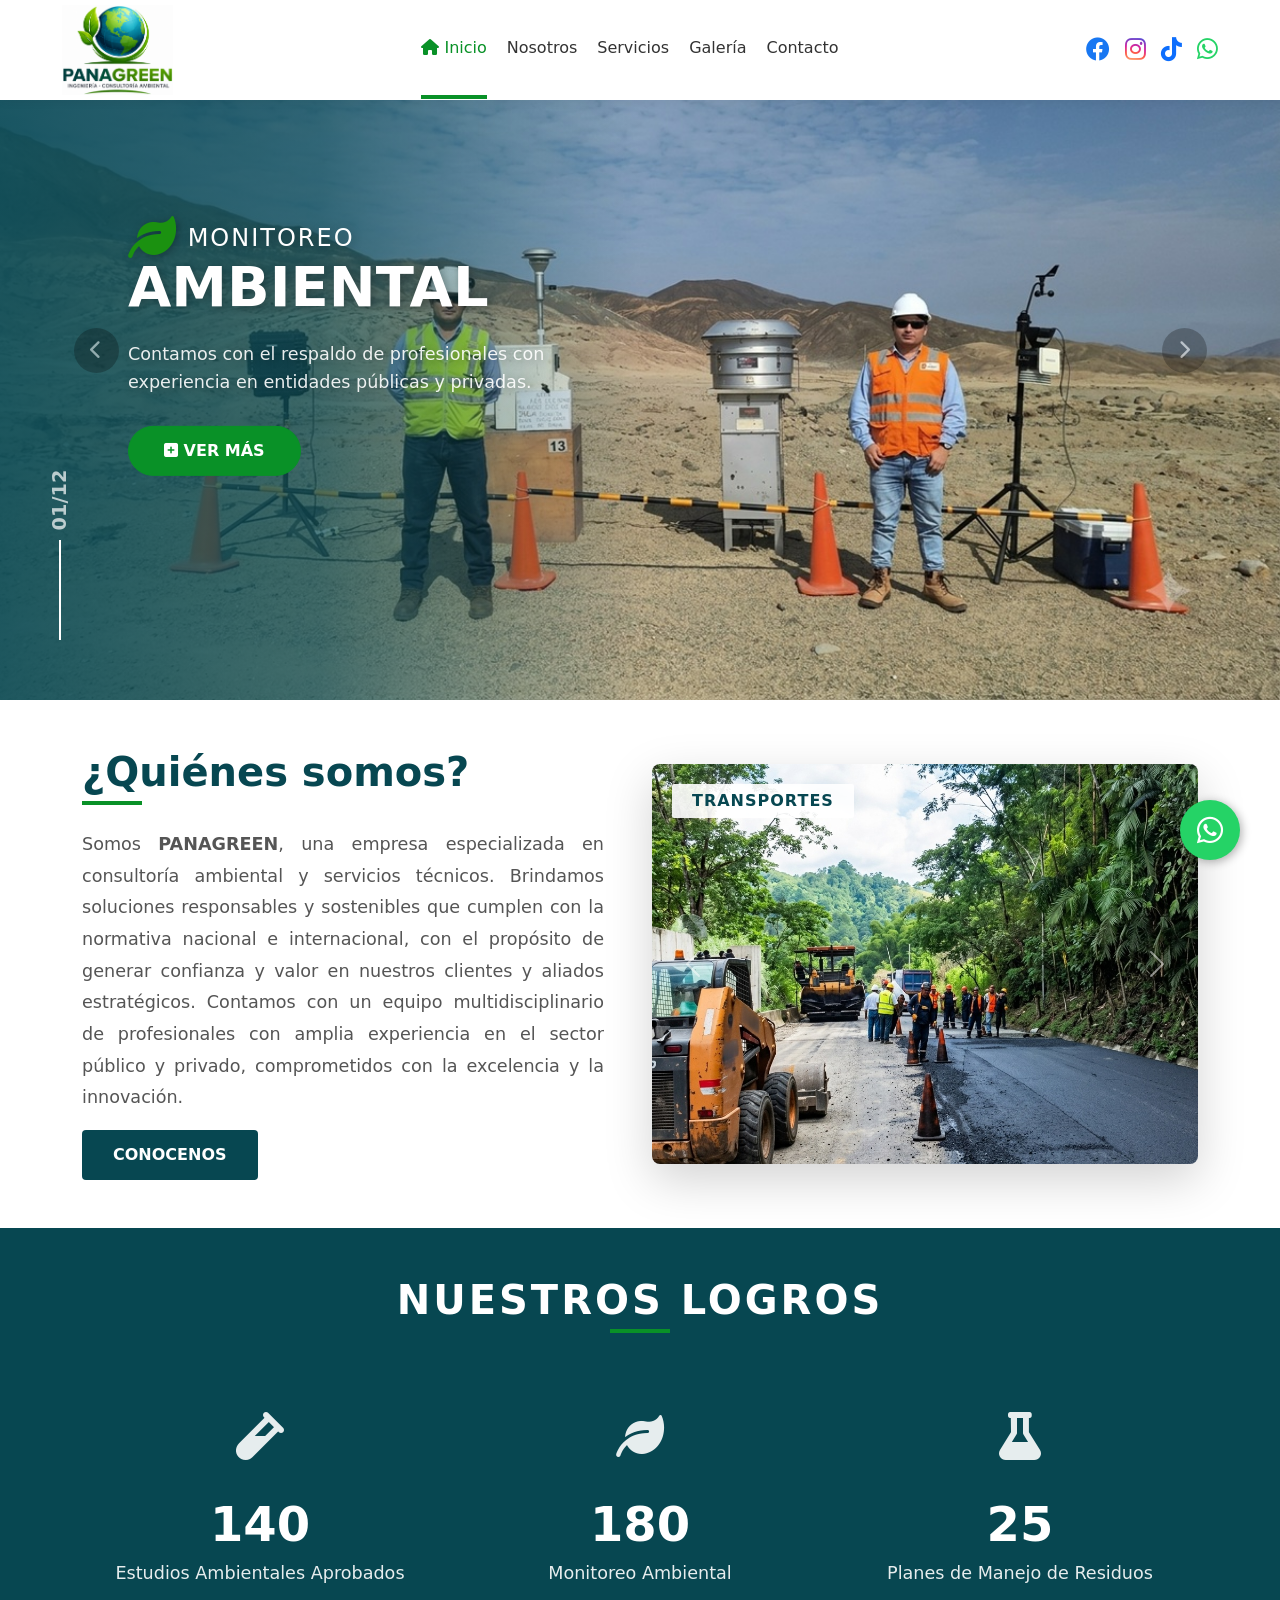
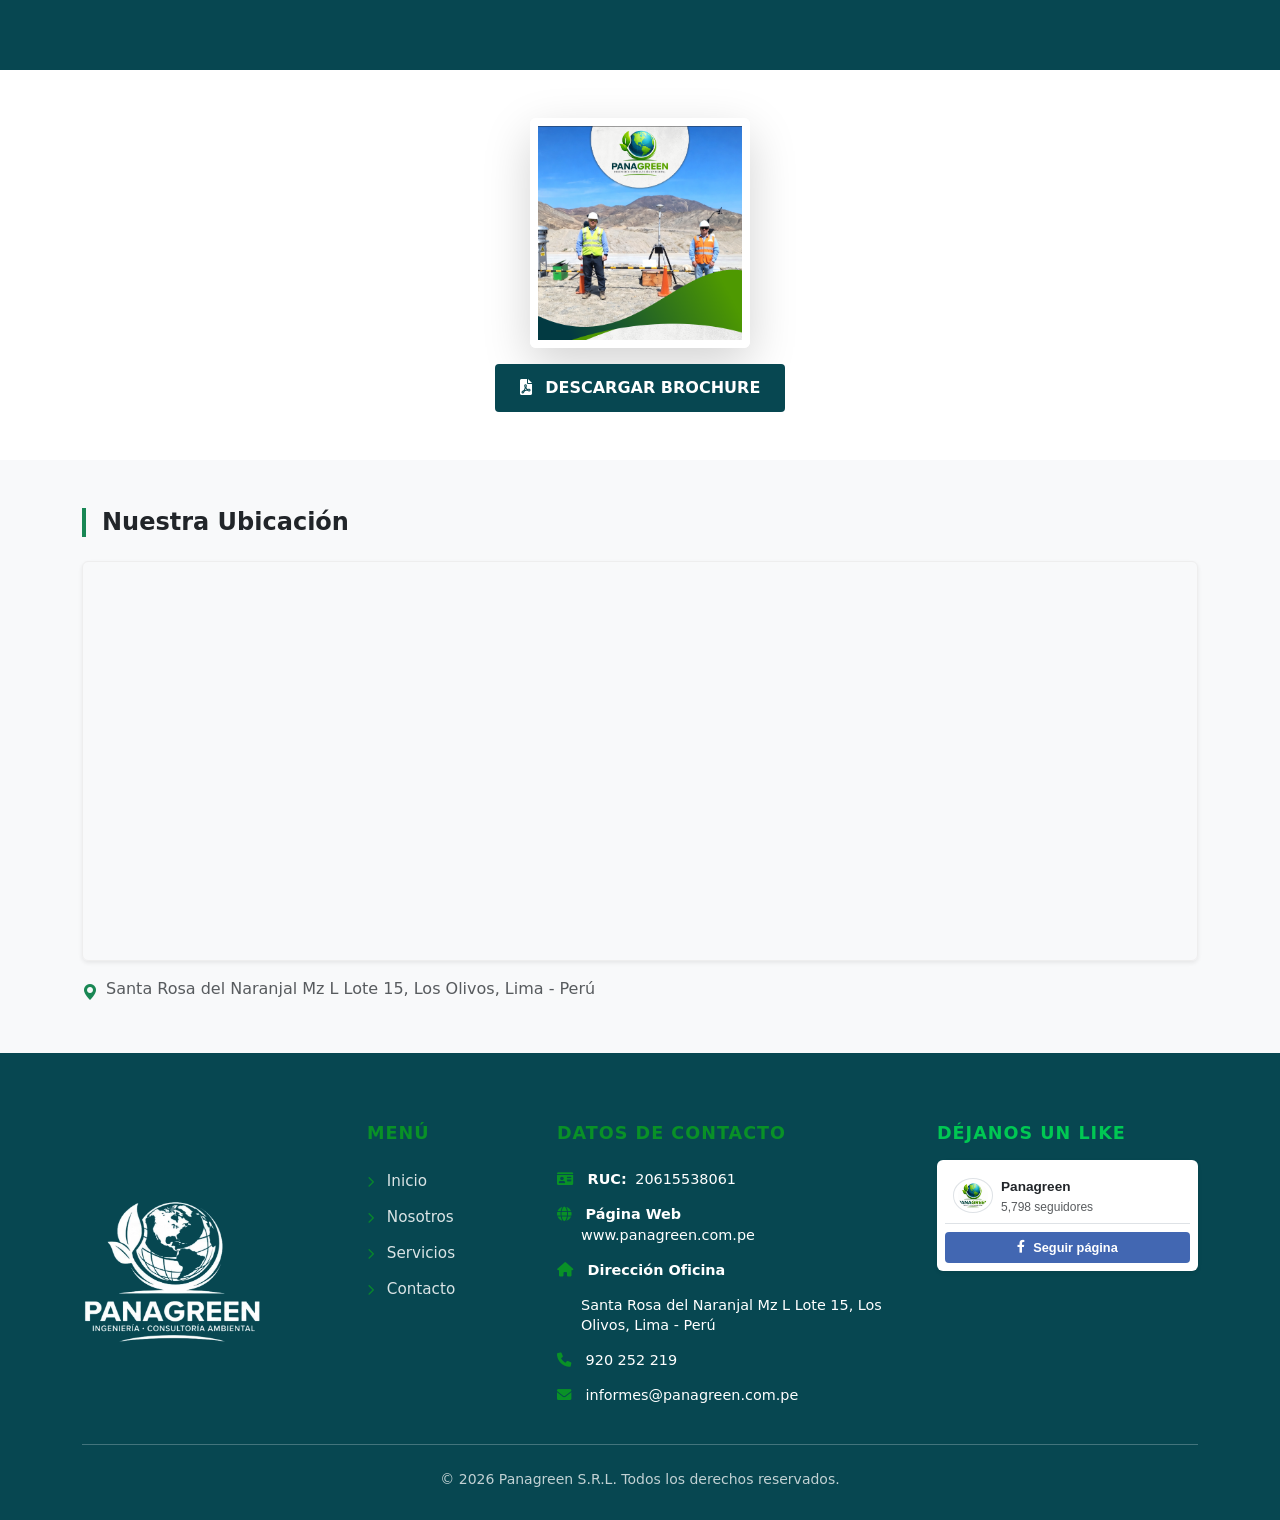
<file: index.html>
<!DOCTYPE html>
<html lang="es">

<head>
    <meta charset="UTF-8">
    <meta name="viewport" content="width=device-width, initial-scale=1.0">
    <title>Panagreen - Ingeniería y consultoría ambiental</title>
    <link href="imagenes/logo.png" rel="shortcut icon" type="image/x-icon">

    <!-- Bootstrap 5.3.3 CSS -->
    <link href="https://cdn.jsdelivr.net/npm/bootstrap@5.3.3/dist/css/bootstrap.min.css" rel="stylesheet">

    <!-- Bootstrap Icons y FontAwesome (Mismos que nosotros.html) -->
    <link rel="stylesheet" href="https://cdn.jsdelivr.net/npm/bootstrap-icons@1.11.4/font/bootstrap-icons.min.css">
    <link rel="stylesheet" href="https://cdnjs.cloudflare.com/ajax/libs/font-awesome/6.0.0/css/all.min.css">

    <!-- CSS EXTERNO -->
    <link rel="stylesheet" href="css/index.css">
</head>

<body>

    <div id="nav-placeholder"></div>
    <main>
        <div id="carouselPanagreen" class="carousel slide carousel-fade" data-bs-ride="carousel">
            <!-- Indicadores laterales estilo '12/12' -->
            <div class="carousel-indicators-custom">
                <!-- El span con id "current-slide" es el que cambiará -->
                <div class="page-number">
                    <span id="current-slide">01</span><span>/12</span>
                </div>
                <div class="vertical-line"></div>
            </div>

            <div class="carousel-inner">
                <!-- Slide 1 -->
                <div class="carousel-item active">
                    <div class="overlay-gradient"></div>
                    <img src="imagenes/carrusel/monitoreo-ambiental.jpeg" class="d-block w-100 img-fluid carousel-img"
                        alt="Monitoreo Ambiental">
                    <div class="carousel-caption-custom">
                        <!-- <img src="imagenes/hoja.png" alt="Icono Hoja" class="hoja-flotante">-->

                        <h5 class="text-uppercase"><i class="fa-solid fa-leaf fa-2xl"
                                style="color: rgb(27, 145, 16);"></i> Monitoreo</h5>
                        <!-- Contenedor para el título y la hoja -->
                        <div class="title-wrapper">
                            <h1>AMBIENTAL</h1>
                        </div>
                        <p>Contamos con el respaldo de profesionales con experiencia en entidades públicas y privadas.
                        </p>
                        <button type="button" class="btn btn-panagreen-verde"
                            onclick="cargarYAbrirModal('servicios.html', 'modalMonitoreoAmbiental')">
                            <i class="fas fa-plus-square"></i> VER MÁS</button>
                        <!--
                        <button type="button" class="btn btn-panagreen-verde" data-bs-toggle="modal"
                            data-bs-target="#modalMonitoreoAmbiental" onclick="event.stopPropagation();">
                            <i class="fas fa-plus-square"></i> VER MÁS
                        </button>
                        -->
                    </div>
                </div>

                <!-- Slide 2 (Ejemplo) -->
                <div class="carousel-item">
                    <div class="overlay-gradient"></div>
                    <img src="imagenes/carrusel/consultoria-ambiental.jpeg" class="d-block w-100 img-fluid carousel-img"
                        alt="Consultoría">
                    <div class="carousel-caption-custom">
                        <!-- <img src="imagenes/hoja.png" alt="Icono Hoja" class="hoja-flotante">-->

                        <h5 class="text-uppercase"><i class="fa-solid fa-leaf fa-2xl"
                                style="color: rgb(27, 145, 16);"></i> Consultoría</h5>
                        <div class="title-wrapper">
                            <h1>AMBIENTAL</h1>
                        </div>
                        <p>Soluciones sostenibles para proyectos de alto impacto ambiental.</p>
                        <button type="button" class="btn btn-panagreen-verde"
                            onclick="cargarYAbrirModal('servicios.html', 'modalConsultoriaAmbiental')">
                            <i class="fas fa-plus-square"></i> VER MÁS</button>
                    </div>
                </div>


                <!-- Slide 3 (Ejemplo) -->
                <div class="carousel-item">
                    <div class="overlay-gradient"></div>
                    <img src="imagenes/carrusel/capacitacion-entrenamiento.jpeg"
                        class="d-block w-100 img-fluid carousel-img" alt="Monitoreo Ocupacional">
                    <div class="carousel-caption-custom">

                        <h5 class="text-uppercase"><i class="fa-solid fa-leaf fa-2xl"
                                style="color: rgb(27, 145, 16);"></i> Monitoreo
                        </h5>
                        <div class="title-wrapper">
                            <h1>OCUPACIONAL</h1>
                        </div>
                        <p>Soluciones sostenibles para proyectos de alto impacto ocupacional.</p>
                        <button type="button" class="btn btn-panagreen-verde"
                            onclick="cargarYAbrirModal('servicios.html', 'modalMonitoreoOcupacional')">
                            <i class="fas fa-plus-square"></i> VER MÁS</button>
                    </div>
                </div>

                <!-- Slide 4 (Ejemplo) -->
                <div class="carousel-item">
                    <div class="overlay-gradient"></div>
                    <img src="imagenes/carrusel/expediente-permisos-ambientales.jpeg"
                        class="d-block w-100 img-fluid carousel-img" alt="Expediente de Permisos Ambientales">
                    <div class="carousel-caption-custom">

                        <h5 class="text-uppercase"><i class="fa-solid fa-leaf fa-2xl"
                                style="color: rgb(27, 145, 16);"></i> Expediente de
                        </h5>
                        <div class="title-wrapper">
                            <h1>PERMISOS AMBIENTALES</h1>
                        </div>
                        <p>Soluciones sostenibles para proyectos de alto impacto ambiental.</p>
                        <button type="button" class="btn btn-panagreen-verde"
                            onclick="cargarYAbrirModal('servicios.html', 'modalExpedientePermisosAmbientales')">
                            <i class="fas fa-plus-square"></i> VER MÁS</button>
                    </div>
                </div>

                <!-- Slide 5 (Ejemplo) -->
                <div class="carousel-item">
                    <div class="overlay-gradient"></div>
                    <img src="imagenes/carrusel/estudios-ambientales.jpeg" class="d-block w-100 img-fluid carousel-img"
                        alt="Estudios Ambientales">
                    <div class="carousel-caption-custom">
                        <h5 class="text-uppercase"><i class="fa-solid fa-leaf fa-2xl"
                                style="color: rgb(27, 145, 16);"></i> Estudios
                        </h5>
                        <div class="title-wrapper">
                            <h1>AMBIENTALES</h1>
                        </div>
                        <p>Soluciones sostenibles para proyectos de alto impacto ambiental.</p>
                        <button type="button" class="btn btn-panagreen-verde"
                            onclick="cargarYAbrirModal('servicios.html', 'modalEstudiosAmbientales')">
                            <i class="fas fa-plus-square"></i> VER MÁS</button>
                    </div>
                </div>

                <!-- Slide 6 (Ejemplo) -->
                <div class="carousel-item">
                    <div class="overlay-gradient"></div>
                    <img src="imagenes/carrusel/estudios-sociales.jpeg" class="d-block w-100 img-fluid carousel-img"
                        alt="Estudios Sociales">
                    <div class="carousel-caption-custom">

                        <h5 class="text-uppercase"><i class="fa-solid fa-leaf fa-2xl"
                                style="color: rgb(27, 145, 16);"></i> Estudios
                        </h5>
                        <div class="title-wrapper">
                            <h1>SOCIALES</h1>
                        </div>
                        <p>Soluciones sostenibles para proyectos de alto impacto social.</p>
                        <button type="button" class="btn btn-panagreen-verde"
                            onclick="cargarYAbrirModal('servicios.html', 'modalEstudiosSociales')">
                            <i class="fas fa-plus-square"></i> VER MÁS</button>
                    </div>
                </div>

                <!-- Slide 7 (Ejemplo) -->
                <div class="carousel-item">
                    <div class="overlay-gradient"></div>
                    <img src="imagenes/carrusel/implementacion-sistemas-gestion.jpeg"
                        class="d-block w-100 img-fluid carousel-img" alt="Implementación de sistemas de gestión">
                    <div class="carousel-caption-custom">

                        <h5 class="text-uppercase"><i class="fa-solid fa-leaf fa-2xl"
                                style="color: rgb(27, 145, 16);"></i> Implementación de
                        </h5>
                        <div class="title-wrapper">
                            <h1>SISTEMAS DE GESTIÓN</h1>
                        </div>
                        <p>Soluciones sostenibles para proyectos de alto impacto ambiental.</p>
                        <button type="button" class="btn btn-panagreen-verde"
                            onclick="cargarYAbrirModal('servicios.html', 'modalImplementacionSistemaDeGestion')">
                            <i class="fas fa-plus-square"></i> VER MÁS</button>
                    </div>
                </div>

                <!-- Slide 8 (Ejemplo) -->
                <div class="carousel-item">
                    <div class="overlay-gradient"></div>
                    <img src="imagenes/carrusel/topografia.jpeg" class="d-block w-100 img-fluid carousel-img"
                        alt="Topografía">
                    <div class="carousel-caption-custom">

                        <h5 class="text-uppercase"><i class="fa-solid fa-leaf fa-2xl"
                                style="color: rgb(27, 145, 16);"></i> Topografía
                        </h5>
                        <div class="title-wrapper">
                            <h1>Y GEOMÁTICA</h1>
                        </div>
                        <p>Soluciones sostenibles para proyectos de alto impacto ambiental.</p>
                        <button type="button" class="btn btn-panagreen-verde"
                            onclick="cargarYAbrirModal('servicios.html', 'modalTopografiaYGeomatica')">
                            <i class="fas fa-plus-square"></i> VER MÁS</button>
                    </div>
                </div>

                <!-- Slide 9 (Ejemplo) -->
                <div class="carousel-item">
                    <div class="overlay-gradient"></div>
                    <img src="imagenes/carrusel/servicios-ingenieria-soluciones.jpeg"
                        class="d-block w-100 img-fluid carousel-img" alt="Ingeniería y Soluciones Técnicas">
                    <div class="carousel-caption-custom">
                        <h5 class="text-uppercase"><i class="fa-solid fa-leaf fa-2xl"
                                style="color: rgb(27, 145, 16);"></i> Ingeniería y
                        </h5>
                        <div class="title-wrapper">
                            <h1>SOLUCIONES TÉCNICAS</h1>
                        </div>
                        <p>Soluciones sostenibles para proyectos de alto impacto ambiental.</p>
                        <button type="button" class="btn btn-panagreen-verde"
                            onclick="cargarYAbrirModal('servicios.html', 'modalIngenieriaYSolucionesTecnicas')">
                            <i class="fas fa-plus-square"></i> VER MÁS</button>
                    </div>
                </div>

                <!-- Slide 10 (Ejemplo) -->
                <div class="carousel-item">
                    <div class="overlay-gradient"></div>
                    <img src="imagenes/carrusel/gestion-residuos.jpeg" class="d-block w-100 img-fluid carousel-img"
                        alt="Gestión de Residuos">
                    <div class="carousel-caption-custom">

                        <h5 class="text-uppercase"><i class="fa-solid fa-leaf fa-2xl"
                                style="color: rgb(27, 145, 16);"></i> Gestión de
                        </h5>
                        <div class="title-wrapper">
                            <h1>RESIDUOS</h1>
                        </div>
                        <p>Soluciones sostenibles para proyectos de alto impacto ambiental.</p>
                        <button type="button" class="btn btn-panagreen-verde"
                            onclick="cargarYAbrirModal('servicios.html', 'modalGestionDeResiduos')">
                            <i class="fas fa-plus-square"></i> VER MÁS</button>
                    </div>
                </div>

                <!-- Slide 11 (Ejemplo) -->
                <div class="carousel-item">
                    <div class="overlay-gradient"></div>
                    <img src="imagenes/carrusel/modelamiento-simulacion.jpeg"
                        class="d-block w-100 img-fluid carousel-img" alt="Modelamiento y Simulación">
                    <div class="carousel-caption-custom">

                        <h5 class="text-uppercase"><i class="fa-solid fa-leaf fa-2xl"
                                style="color: rgb(27, 145, 16);"></i> Modelamiento y
                        </h5>
                        <div class="title-wrapper">
                            <h1>SIMULACIÓN</h1>
                        </div>
                        <p>Soluciones sostenibles para proyectos de alto impacto ambiental.</p>
                        <button type="button" class="btn btn-panagreen-verde"
                            onclick="cargarYAbrirModal('servicios.html', 'modalModelamientoYSimulacionAmbiental')">
                            <i class="fas fa-plus-square"></i> VER MÁS</button>
                    </div>
                </div>

                <!-- Slide 12 (Ejemplo) -->
                <div class="carousel-item">
                    <div class="overlay-gradient"></div>
                    <img src="imagenes/carrusel/gestion-desastres.jpeg" class="d-block w-100 img-fluid carousel-img"
                        alt="Gestión de Desastres">
                    <div class="carousel-caption-custom">
                        <h5 class="text-uppercase"><i class="fa-solid fa-leaf fa-2xl"
                                style="color: rgb(27, 145, 16);"></i> Gestión de
                        </h5>
                        <div class="title-wrapper">
                            <h1>DESASTRES</h1>
                        </div>
                        <p>Soluciones sostenibles para proyectos de alto impacto ambiental.</p>
                        <button type="button" class="btn btn-panagreen-verde"
                            onclick="cargarYAbrirModal('servicios.html', 'modalGestionDeRiesgosDeDesastres')">
                            <i class="fas fa-plus-square"></i> VER MÁS</button>
                    </div>
                </div>

            </div>

            <!-- Controles de navegación -->
            <button class="carousel-control-prev" type="button" data-bs-target="#carouselPanagreen"
                data-bs-slide="prev">
                <span class="carousel-control-prev-icon-custom"><i class="fas fa-chevron-left"></i></span>
            </button>
            <button class="carousel-control-next" type="button" data-bs-target="#carouselPanagreen"
                data-bs-slide="next">
                <span class="carousel-control-next-icon-custom"><i class="fas fa-chevron-right"></i></span>
            </button>
        </div>

        <section class="quienes-somos-section py-5">
            <div class="container">
                <div class="row align-items-center">

                    <!-- SECCIÓN IZQUIERDA: Texto -->
                    <div class="col-lg-6 mb-4 mb-lg-0">
                        <div class="content-text pe-lg-4">
                            <h2 class="titulo-seccion">¿Quiénes somos?</h2>
                            <div class="sublinea-verde mb-4"></div>
                            <p class="descripcion-empresa">
                                Somos <strong>PANAGREEN</strong>, una empresa especializada en consultoría ambiental y
                                servicios técnicos.
                                Brindamos soluciones responsables y sostenibles que cumplen con la normativa nacional e
                                internacional, con el propósito de generar confianza y valor en nuestros clientes y
                                aliados
                                estratégicos.
                                Contamos con un equipo multidisciplinario de profesionales con amplia experiencia en el
                                sector público
                                y privado, comprometidos con la excelencia y la innovación.
                            </p>
                            <a href="nosotros.html" class="btn btn-azul-panagreen">CONOCENOS</a>
                        </div>
                    </div>

                    <!-- SECCIÓN DERECHA: Nuevo Carrusel de Imágenes -->
                    <div class="col-lg-6">
                        <div id="carouselSecundario" class="carousel slide shadow-lg rounded-3 overflow-hidden"
                            data-bs-ride="carousel">
                            <div class="carousel-inner">
                                <div class="carousel-item active">
                                    <img src="imagenes/estudios/transportes-1.jpeg" class="d-block w-100"
                                        alt="Transporte">
                                    <div class="carousel-label">TRANSPORTES</div>
                                </div>
                                <div class="carousel-item">
                                    <img src="imagenes/estudios/mineria-1.jpeg" class="d-block w-100" alt="Minería">
                                    <div class="carousel-label">MINERÍA</div>
                                </div>
                                <div class="carousel-item">
                                    <img src="imagenes/estudios/saneamiento-2.jpeg" class="d-block w-100"
                                        alt="Saneamiento">
                                    <div class="carousel-label">SANEAMIENTO</div>
                                </div>
                                <div class="carousel-item">
                                    <img src="imagenes/estudios/vivienda-1.jpeg" class="d-block w-100" alt="Vivienda">
                                    <div class="carousel-label">VIVIENDA</div>
                                </div>
                                <div class="carousel-item">
                                    <img src="imagenes/estudios/agricultura-2.jpeg" class="d-block w-100"
                                        alt="Agricultura">
                                    <div class="carousel-label">AGRICULTURA</div>
                                </div>
                            </div>
                            <!-- Controles pequeños para el carrusel secundario -->
                            <button class="carousel-control-prev" type="button" data-bs-target="#carouselSecundario"
                                data-bs-slide="prev">
                                <span class="carousel-control-prev-icon" aria-hidden="true"></span>
                            </button>
                            <button class="carousel-control-next" type="button" data-bs-target="#carouselSecundario"
                                data-bs-slide="next">
                                <span class="carousel-control-next-icon" aria-hidden="true"></span>
                            </button>
                        </div>
                    </div>

                </div>
            </div>
        </section>

        <section class="logros-section py-5">
            <div class="container text-center">
                <!-- Título Blanco con Sublínea Verde -->
                <h2 class="titulo-logros text-white">NUESTROS LOGROS</h2>
                <div class="sublinea-verde-logros mb-5"></div>

                <div class="row">
                    <!-- Logro 1 -->
                    <div class="col-md-4 logro-item">
                        <div class="icono-logro">
                            <i class="fas fa-vial"></i>
                        </div>
                        <div class="numero-logro">140</div>
                        <p class="texto-logro">Estudios Ambientales Aprobados</p>
                    </div>

                    <!-- Logro 2 -->
                    <div class="col-md-4 logro-item">
                        <div class="icono-logro">
                            <i class="fas fa-leaf"></i>
                        </div>
                        <div class="numero-logro">180</div>
                        <p class="texto-logro">Monitoreo Ambiental</p>
                    </div>

                    <!-- Logro 3 -->
                    <div class="col-md-4 logro-item">
                        <div class="icono-logro">
                            <i class="fas fa-flask"></i>
                        </div>
                        <div class="numero-logro">25</div>
                        <p class="texto-logro">Planes de Manejo de Residuos</p>
                    </div>
                </div>
            </div>
        </section>

        <section id="clientes" class="clientes-section py-5">
            <div class="container">
                <div class="row align-items-center">

                    <!-- LADO IZQUIERDO: Brochure -->
                    <div class="col-lg-12 col-md-6 text-center mb-5 mb-lg-0">
                        <div class="brochure-container">
                            <img src="imagenes/brochure-portada.png" alt="Brochure Panagreen"
                                class="img-fluid shadow-lg rounded">
                            <div class="mt-3">
                                <a href="documentos/brochure.pdf" target="_blank" class="btn btn-descarga-brochure">
                                    <i class="fas fa-file-pdf me-2"></i> DESCARGAR BROCHURE
                                </a>
                            </div>
                        </div>
                    </div>

                    <!-- LADO DERECHO: Carrusel de Clientes -->
                    <div class="col-lg-12 col-md-6 text-center invisible invisible-lg d-none d-lg-none">
                        <h2 class="titulo-clientes">NUESTROS CLIENTES</h2>
                        <div class="sublinea-verde mx-auto mb-4"></div>

                        <div id="carouselLogos" class="carousel slide" data-bs-ride="carousel">
                            <div class="carousel-inner">
                                <!-- Cliente 1 -->
                                <div class="carousel-item active">
                                    <div class="logo-cliente-card bg-white p-4 shadow-sm mx-auto">
                                        <img src="imagenes/logo-mvcs.png" alt="Ministerio de Vivienda">
                                    </div>
                                </div>
                                <!-- Cliente 2 -->
                                <div class="carousel-item">
                                    <div class="logo-cliente-card bg-white p-4 shadow-sm mx-auto">
                                        <img src="imagenes/logo-minagri.png" alt="Cliente 2">
                                    </div>
                                </div>
                            </div>

                            <!-- Botón Ver Más debajo del carrusel -->
                            <div class="mt-4">
                                <a href="#" class="btn btn-azul-panagreen px-5">VER MÁS</a>
                            </div>
                        </div>
                    </div>

                </div>
            </div>
        </section>

        <section id="contacto" class="contacto-section py-5 bg-light">
            <div class="container">
                <div class="row g-5 align-items-start">

                    <!-- Columna Mapa -->
                    <div class="col-12">
                        <h2 class="h4 fw-bold mb-4 text-azul-panagreen border-start border-4 border-success ps-3">
                            Nuestra Ubicación</h2>
                        <div class="mapa-contenedor shadow-sm rounded overflow-hidden"
                            style="height: 400px; border: 1px solid #eee;">
                            <iframe
                                src="https://maps.google.com/maps?q=Santa+Rosa+del+Naranjal+Mz+L+Lote+15,+Los+Olivos,+Lima+-+Per%C3%BA&t=&z=16&ie=UTF8&iwloc=&output=embed"
                                width="100%" height="100%" style="border:0;" allowfullscreen="" loading="lazy">
                            </iframe>
                        </div>
                        <div class="mt-3 d-flex align-items-start">
                            <i class="bi bi-geo-alt-fill text-success me-2 mt-1"></i>
                            <p class="text-muted mb-0">Santa Rosa del Naranjal Mz L Lote 15, Los Olivos, Lima - Perú</p>
                        </div>
                    </div>


                </div>
            </div>
        </section>
    </main>

    <div id="footer-placeholder"></div>

    <div id="contenedor-modales">
    </div>

    <!-- Bootstrap 5.3.3 JS Bundle -->
    <script src="https://cdn.jsdelivr.net/npm/bootstrap@5.3.3/dist/js/bootstrap.bundle.min.js"></script>

    <script>
        // CARGA DE COMPONENTES
        document.addEventListener("DOMContentLoaded", function () {
            // Cargar Nav
            fetch('componentes/navbar.html')
                .then(res => res.text())
                .then(data => {
                    document.getElementById('nav-placeholder').innerHTML = data;
                    resaltarLink(); // Ejecutar resaltado tras cargar
                });

            // Cargar Footer
            fetch('componentes/footer.html')
                .then(res => res.text())
                .then(data => {
                    document.getElementById('footer-placeholder').innerHTML = data;
                });
        });

        // Lógica de resaltado (Verde Panagreen)
        function resaltarLink() {
            const path = window.location.pathname.split("/").pop() || "index.html";
            const links = document.querySelectorAll('.nav-link');
            links.forEach(link => {
                if (link.getAttribute('href') === path) {
                    link.classList.add('active');
                }
            });
        }


        // Busca el enlace que coincide con la URL actual y le pone el color verde del menú y una línea debajo para resaltar
        // Obtiene la URL actual de la barra de direcciones
        const currentPath = window.location.pathname;

        // Busca todos los enlaces del menú
        const navLinks = document.querySelectorAll('.nav-links li a');

        navLinks.forEach(link => {
            // Si el 'href' del enlace coincide con la ruta actual
            if (link.getAttribute('href') === currentPath ||
                (currentPath === '/' && link.getAttribute('href') === 'index.html')) {
                link.classList.add('active');
            }
        });


        // Actualiza el número del slide actual en el indicador personalizado
        const myCarousel = document.getElementById('carouselPanagreen');
        const currentSlideText = document.getElementById('current-slide');

        // Evento de Bootstrap que se dispara cuando el slide cambia
        myCarousel.addEventListener('slide.bs.carousel', function (event) {
            // event.to es el índice del siguiente slide (empieza en 0)
            let nextIndex = event.to + 1;

            // Formateamos para que siempre tenga dos dígitos (01, 02, etc.)
            let formattedNumber = nextIndex < 10 ? '0' + nextIndex : nextIndex; // Actualizamos el contenido del HTML
            currentSlideText.innerText = formattedNumber;
        });


        //Mostrar modal que se encuentra en otro archivo HTML (servicios.html) al hacer click en el botón "VER MÁS" del primer slide
        async function cargarYAbrirModal(url, idModal) {
            const contenedor = document.getElementById('contenedor-modales');

            // 1. Limpiar el contenedor antes de cargar para evitar duplicados
            contenedor.innerHTML = '';

            const respuesta = await fetch(url);
            const html = await respuesta.text();

            const parser = new DOMParser();
            const doc = parser.parseFromString(html, 'text/html');
            const modalElement = doc.getElementById(idModal);

            if (modalElement) {
                contenedor.innerHTML = modalElement.outerHTML;

                const modalNode = document.getElementById(idModal);
                const modalInstance = new bootstrap.Modal(modalNode);

                // 2. Al ocultarse, eliminamos el HTML del contenedor
                modalNode.addEventListener('hidden.bs.modal', function () {

                    // Esto elimina el elemento del DOM y fuerza al foco a salir
                    contenedor.innerHTML = '';
                    // Eliminamos la clase 'modal-open' del body que a veces se queda pegada
                    document.body.classList.remove('modal-open');
                    // Eliminamos el fondo oscuro (backdrop) si quedó alguno
                    const backdrop = document.querySelector('.modal-backdrop');
                    if (backdrop) backdrop.remove();
                });

                modalInstance.show();

                // FORZAR QUITAR EL FOCO INMEDIATAMENTE
                setTimeout(() => {
                    document.activeElement.blur();
                }, 100);
            }
        }
    </script>

</body>

</html>
</file>
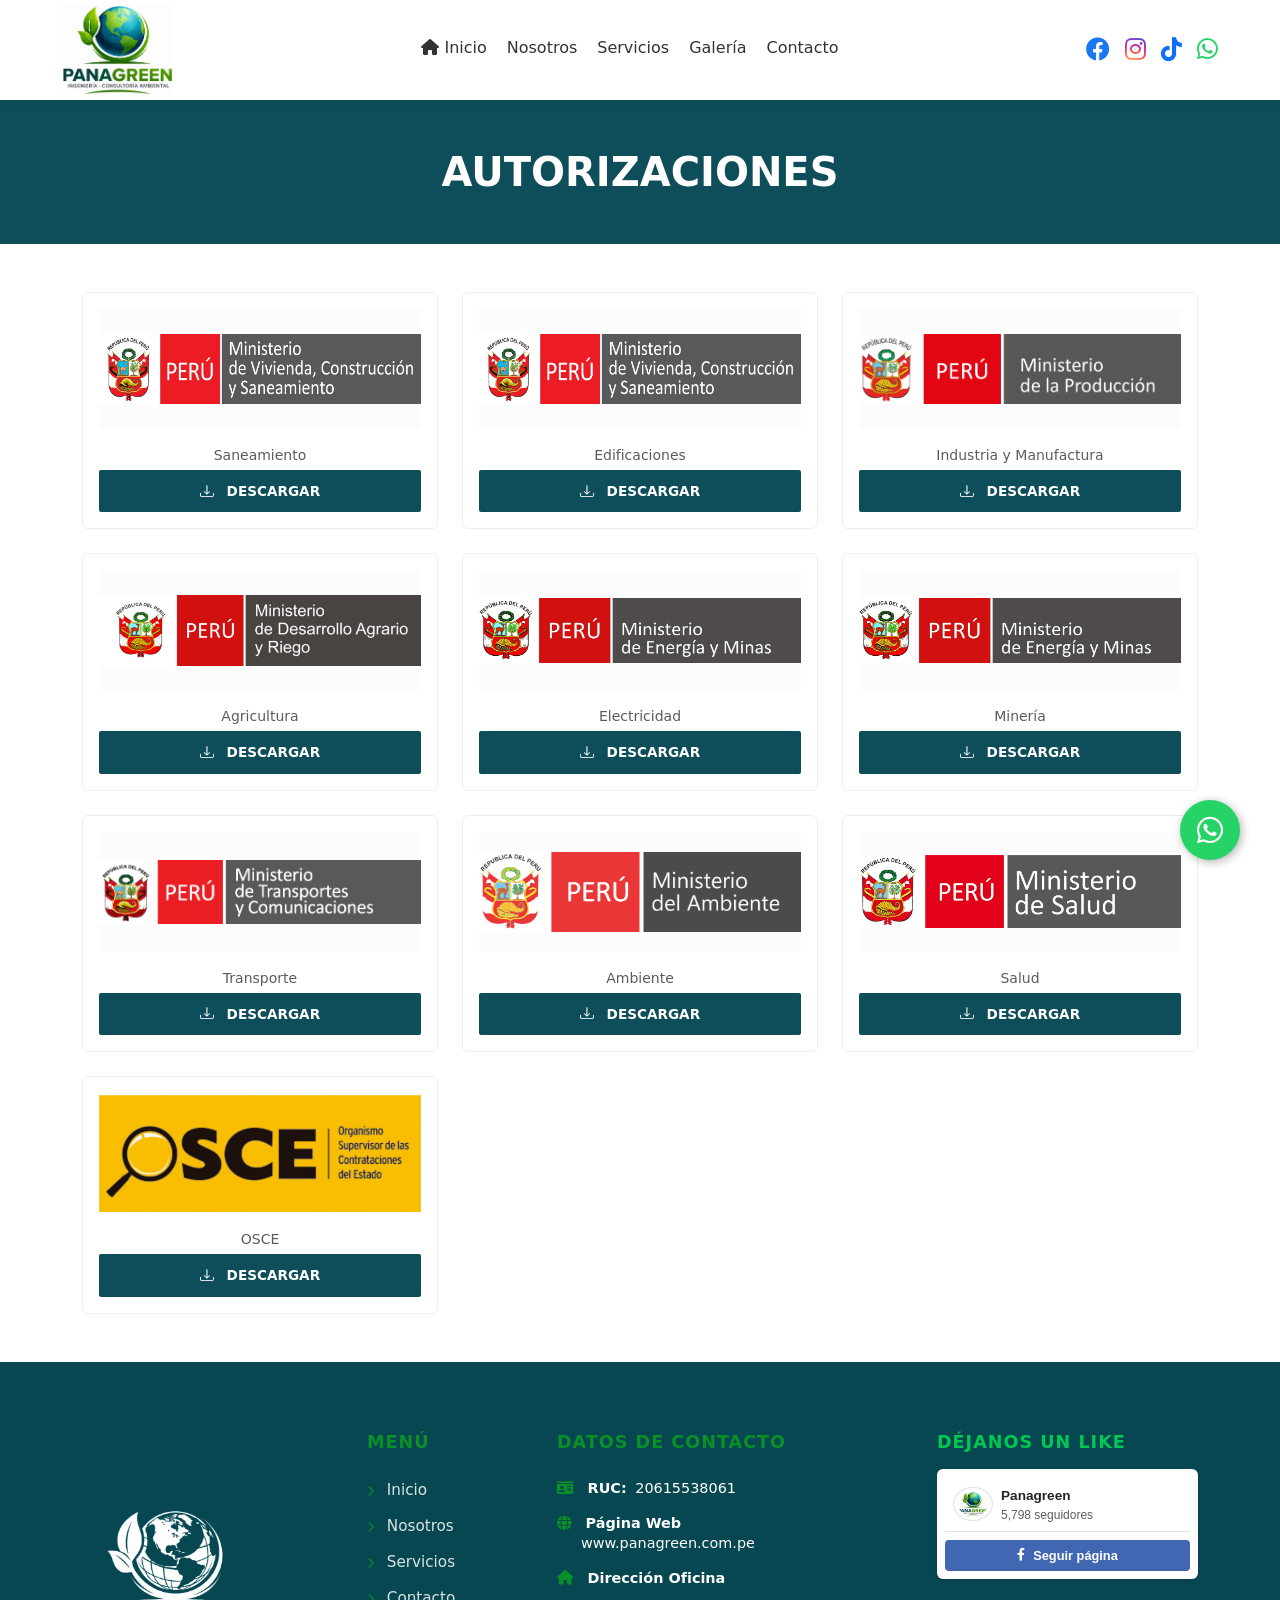
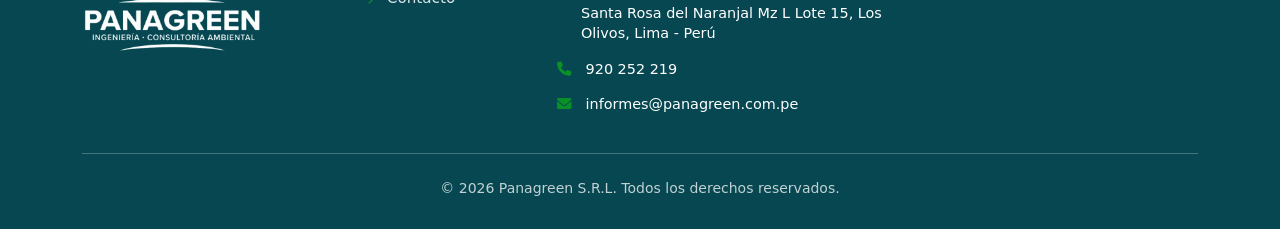
<file: autorizacion.html>
<!DOCTYPE html>
<html lang="es">

<head>
    <meta charset="UTF-8">
    <meta name="viewport" content="width=device-width, initial-scale=1.0">
    <title>Autorizaciones - Panagreen S.A.C.</title>
    <link href="imagenes/logo.png" rel="shortcut icon" type="image/x-icon">

    <!-- Bootstrap 5.3.3 CSS -->
    <link href="https://cdn.jsdelivr.net/npm/bootstrap@5.3.3/dist/css/bootstrap.min.css" rel="stylesheet">

    <!-- Bootstrap Icons y FontAwesome (Mismos que nosotros.html) -->
    <link rel="stylesheet" href="https://cdn.jsdelivr.net/npm/bootstrap-icons@1.11.4/font/bootstrap-icons.min.css">
    <link rel="stylesheet" href="https://cdnjs.cloudflare.com/ajax/libs/font-awesome/6.0.0/css/all.min.css">


    <!-- CSS Propios -->
    <link rel="stylesheet" href="css/index.css">
    <link rel="stylesheet" href="css/autorizacion.css">
</head>

<body>

    <div id="nav-placeholder"></div>

    <main>
        <!-- Banner Superior Institucional -->
        <header class="autorizacion-header text-center py-5">
            <div class="container">
                <h1 class="text-white text-uppercase fw-bold m-0">Autorizaciones</h1>
            </div>
        </header>

        <!-- Sección de Rejilla de Ministerios -->
        <section class="py-5 bg-white">
            <div class="container">
                <div class="row g-4">

                    <!-- Tarjeta: Saneamiento -->
                    <div class="col-12 col-md-6 col-lg-4">
                        <div class="card h-100 border p-3 text-center auth-card">
                            <img src="imagenes/logo-mvcs.png" alt="Ministerio de Vivienda"
                                class="img-fluid mb-3 auth-logo">
                            <p class="text-muted small mb-1">Saneamiento</p>
                            <a href="documentos/documentos/saneamiento.pdf" class="btn btn-download mt-auto" download>
                                <i class="bi bi-download me-2"></i> DESCARGAR
                            </a>
                        </div>
                    </div>

                    <!-- Tarjeta: Edificaciones -->
                    <div class="col-12 col-md-6 col-lg-4">
                        <div class="card h-100 border p-3 text-center auth-card">
                            <img src="imagenes/logo-mvcs.png" alt="Ministerio de Vivienda"
                                class="img-fluid mb-3 auth-logo">
                            <p class="text-muted small mb-1">Edificaciones</p>
                            <a href="documentos/documentos/edificaciones.pdf" class="btn btn-download mt-auto" download>
                                <i class="bi bi-download me-2"></i> DESCARGAR
                            </a>
                        </div>
                    </div>

                    <!-- Tarjeta: Industria y Manufactura -->
                    <div class="col-12 col-md-6 col-lg-4">
                        <div class="card h-100 border p-3 text-center auth-card">
                            <img src="imagenes/logo-produce.png" alt="Ministerio de la Producción"
                                class="img-fluid mb-3 auth-logo">
                            <p class="text-muted small mb-1">Industria y Manufactura</p>
                            <a href="documentos/documentos/industria.pdf" class="btn btn-download mt-auto" download>
                                <i class="bi bi-download me-2"></i> DESCARGAR
                            </a>
                        </div>
                    </div>

                    <!-- Tarjeta: Agricultura -->
                    <div class="col-12 col-md-6 col-lg-4">
                        <div class="card h-100 border p-3 text-center auth-card">
                            <img src="imagenes/logo-minagri.png" alt="Ministerio de Agricultura"
                                class="img-fluid mb-3 auth-logo">
                            <p class="text-muted small mb-1">Agricultura</p>
                            <a href="documentos/documentos/agricultura.pdf" class="btn btn-download mt-auto" download>
                                <i class="bi bi-download me-2"></i> DESCARGAR
                            </a>
                        </div>
                    </div>

                    <!-- Tarjeta: Electricidad -->
                    <div class="col-12 col-md-6 col-lg-4">
                        <div class="card h-100 border p-3 text-center auth-card">
                            <img src="imagenes/logo-minem.png" alt="Ministerio de Energía y Minas"
                                class="img-fluid mb-3 auth-logo">
                            <p class="text-muted small mb-1">Electricidad</p>
                            <a href="documentos/documentos/electricidad.pdf" class="btn btn-download mt-auto" download>
                                <i class="bi bi-download me-2"></i> DESCARGAR
                            </a>
                        </div>
                    </div>

                    <!-- Tarjeta: Minería -->
                    <div class="col-12 col-md-6 col-lg-4">
                        <div class="card h-100 border p-3 text-center auth-card">
                            <img src="imagenes/logo-minem.png" alt="Ministerio de Energía y Minas"
                                class="img-fluid mb-3 auth-logo">
                            <p class="text-muted small mb-1">Minería</p>
                            <a href="documentos/documentos/mineria.pdf" class="btn btn-download mt-auto" download>
                                <i class="bi bi-download me-2"></i> DESCARGAR
                            </a>
                        </div>
                    </div>

                    <!-- Tarjeta: Transporte -->
                    <div class="col-12 col-md-6 col-lg-4">
                        <div class="card h-100 border p-3 text-center auth-card">
                            <img src="imagenes/logo-transporte.png" alt="Ministerio de Energía y Minas"
                                class="img-fluid mb-3 auth-logo">
                            <p class="text-muted small mb-1">Transporte</p>
                            <a href="documentos/documentos/transporte.pdf" class="btn btn-download mt-auto" download>
                                <i class="bi bi-download me-2"></i> DESCARGAR
                            </a>
                        </div>
                    </div>

                    <!-- Tarjeta: Ambiente -->
                    <div class="col-12 col-md-6 col-lg-4">
                        <div class="card h-100 border p-3 text-center auth-card">
                            <img src="imagenes/logo-minan.png" alt="Ministerio de Energía y Minas"
                                class="img-fluid mb-3 auth-logo">
                            <p class="text-muted small mb-1">Ambiente</p>
                            <a href="documentos/documentos/ambiente.pdf" class="btn btn-download mt-auto" download>
                                <i class="bi bi-download me-2"></i> DESCARGAR
                            </a>
                        </div>
                    </div>

                    <!-- Tarjeta: Salud -->
                    <div class="col-12 col-md-6 col-lg-4">
                        <div class="card h-100 border p-3 text-center auth-card">
                            <img src="imagenes/logo-minsa.png" alt="Ministerio de Salud"
                                class="img-fluid mb-3 auth-logo">
                            <p class="text-muted small mb-1">Salud</p>
                            <a href="documentos/documentos/salud.pdf" class="btn btn-download mt-auto" download>
                                <i class="bi bi-download me-2"></i> DESCARGAR
                            </a>
                        </div>
                    </div>

                    <!-- Tarjeta: OSCE -->
                    <div class="col-12 col-md-6 col-lg-4">
                        <div class="card h-100 border p-3 text-center auth-card">
                            <img src="imagenes/logo-osce.png" alt="Ministerio de Energía y Minas"
                                class="img-fluid mb-3 auth-logo">
                            <p class="text-muted small mb-1">OSCE</p>
                            <a href="documentos/documentos/osce.pdf" class="btn btn-download mt-auto" download>
                                <i class="bi bi-download me-2"></i> DESCARGAR
                            </a>
                        </div>
                    </div>

                </div>
            </div>
        </section>
    </main>

    <div id="footer-placeholder"></div>

    <!-- Scripts de carga de componentes -->
    <!-- Bootstrap 5.3.3 JS -->
    <script src="https://cdn.jsdelivr.net/npm/bootstrap@5.3.3/dist/js/bootstrap.bundle.min.js"></script>

    <script>
        // CARGA DE COMPONENTES (Mismo script que nosotros.html)
        document.addEventListener("DOMContentLoaded", function () {
            // Cargar Nav
            fetch('componentes/navbar.html')
                .then(res => res.text())
                .then(data => {
                    document.getElementById('nav-placeholder').innerHTML = data;
                    resaltarLink(); // Ejecutar resaltado tras cargar
                });

            // Cargar Footer
            fetch('componentes/footer.html')
                .then(res => res.text())
                .then(data => {
                    document.getElementById('footer-placeholder').innerHTML = data;
                });
        });

        // Lógica de resaltado (Verde Panagreen)
        function resaltarLink() {
            const path = window.location.pathname.split("/").pop() || "index.html";
            const links = document.querySelectorAll('.nav-link');
            links.forEach(link => {
                if (link.getAttribute('href') === path) {
                    link.classList.add('active');
                }
            });
        }
    </script>
</body>

</html>
</file>
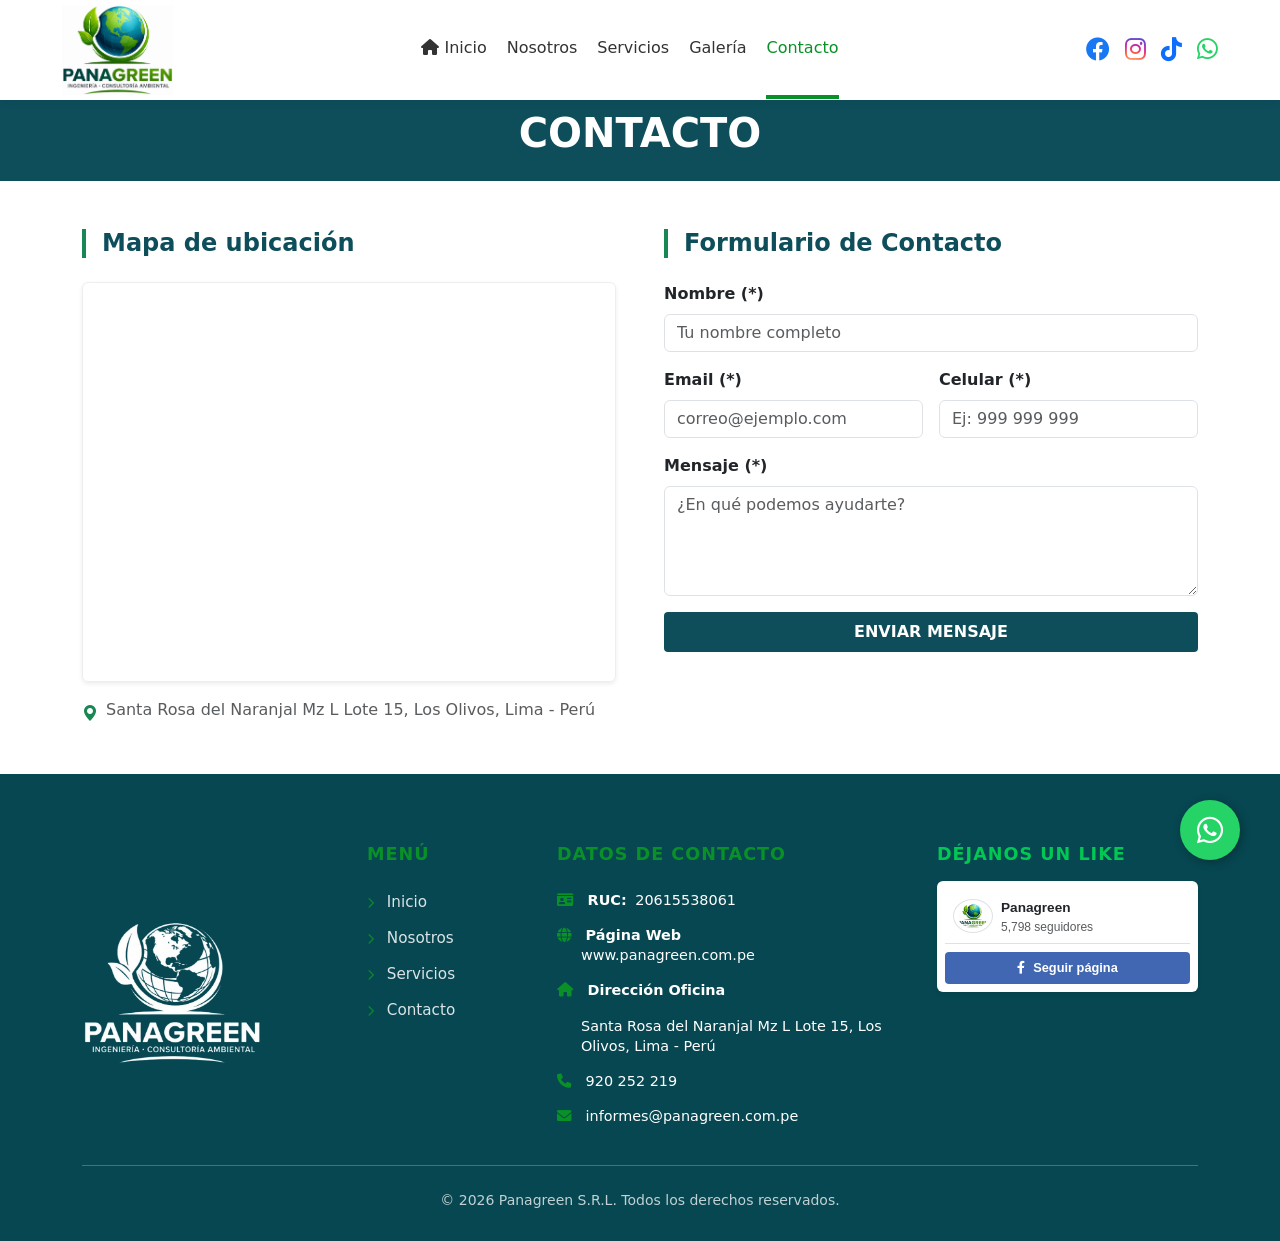
<file: contacto.html>
<!DOCTYPE html>
<html lang="es">

<head>
    <meta charset="UTF-8">
    <meta name="viewport" content="width=device-width, initial-scale=1.0">
    <title>Contacto - Panagreen - Ingeniería y consultoría ambiental</title>
    <link href="imagenes/logo.png" rel="shortcut icon" type="image/x-icon">

    <!-- Bootstrap 5.3.3 CSS -->
    <link href="https://cdn.jsdelivr.net/npm/bootstrap@5.3.3/dist/css/bootstrap.min.css" rel="stylesheet">

    <!-- Bootstrap Icons y FontAwesome -->
    <link rel="stylesheet" href="https://cdn.jsdelivr.net/npm/bootstrap-icons@1.11.4/font/bootstrap-icons.min.css">
    <link rel="stylesheet" href="https://cdnjs.cloudflare.com/ajax/libs/font-awesome/6.0.0/css/all.min.css">

    <!-- CSS EXTERNO -->
    <link rel="stylesheet" href="css/index.css">
    <link rel="stylesheet" href="css/contacto.css">
</head>

<body>

    <div id="nav-placeholder"></div>

    <main>
        <!-- Banner Superior (Patrón Institucional idéntico a galería) -->
        <header class="galeria-header py-4">
            <div class="container text-center">
                <h1 class="text-uppercase fw-bold m-0 text-white">Contacto</h1>
            </div>
        </header>

        <!-- Sección de Contenido -->
        <section class="py-5 bg-white">
            <div class="container">
                <div class="row g-5">

                    <!-- Columna Mapa -->
                    <div class="col-12 col-lg-6">
                        <h2 class="h4 fw-bold mb-4 text-azul-panagreen border-start border-4 border-success ps-3">Mapa
                            de ubicación</h2>
                        <div class="mapa-contenedor shadow-sm rounded overflow-hidden"
                            style="height: 400px; border: 1px solid #eee;">
                            <iframe
                                src="https://maps.google.com/maps?q=Santa+Rosa+del+Naranjal+Mz+L+Lote+15,+Los+Olivos,+Lima+-+Per%C3%BA&t=&z=16&ie=UTF8&iwloc=&output=embed"
                                width="100%" height="100%" style="border:0;" allowfullscreen="" loading="lazy">
                            </iframe>
                        </div>
                        <div class="mt-3 d-flex align-items-start">
                            <i class="bi bi-geo-alt-fill text-success me-2 mt-1"></i>
                            <p class="text-muted mb-0">Santa Rosa del Naranjal Mz L Lote 15, Los Olivos, Lima - Perú</p>
                        </div>
                    </div>

                    <!-- Columna Formulario -->
                    <div class="col-12 col-lg-6">
                        <h2 class="h4 fw-bold mb-4 text-azul-panagreen border-start border-4 border-success ps-3">
                            Formulario de Contacto</h2>
                        <!-- Formulario actualizado para PHP -->
                        <form action="enviar_contacto.php" method="POST" class="row g-3">
                            <div class="col-12">
                                <label class="form-label fw-semibold">Nombre (*)</label>
                                <input type="text" name="nombre" class="form-control" required
                                    placeholder="Tu nombre completo">
                            </div>
                            <div class="col-md-6">
                                <label class="form-label fw-semibold">Email (*)</label>
                                <input type="email" name="email" class="form-control" required
                                    placeholder="correo@ejemplo.com">
                            </div>
                            <div class="col-md-6">
                                <label class="form-label fw-semibold">Celular (*)</label>
                                <input type="tel" name="celular" class="form-control" required
                                    placeholder="Ej: 999 999 999">
                            </div>
                            <div class="col-12">
                                <label class="form-label fw-semibold">Mensaje (*)</label>
                                <textarea name="mensaje" class="form-control" rows="4" required
                                    placeholder="¿En qué podemos ayudarte?"></textarea>
                            </div>
                            <div class="col-12">
                                <button type="submit"
                                    class="btn btn-azul-panagreen w-100 py-2 fw-bold text-uppercase">Enviar
                                    Mensaje</button>
                            </div>
                        </form>
                    </div>

                </div>
            </div>
        </section>
    </main>

    <div id="footer-placeholder"></div>

    <!-- Bootstrap 5.3.3 JS -->
    <script src="https://cdn.jsdelivr.net/npm/bootstrap@5.3.3/dist/js/bootstrap.bundle.min.js"></script>

    <script>
        // CARGA DE COMPONENTES (Mismo script que nosotros.html)
        document.addEventListener("DOMContentLoaded", function () {
            // Cargar Nav
            fetch('componentes/navbar.html')
                .then(res => res.text())
                .then(data => {
                    document.getElementById('nav-placeholder').innerHTML = data;
                    resaltarLink(); // Ejecutar resaltado tras cargar
                });

            // Cargar Footer
            fetch('componentes/footer.html')
                .then(res => res.text())
                .then(data => {
                    document.getElementById('footer-placeholder').innerHTML = data;
                });
        });

        // Lógica de resaltado (Verde Panagreen)
        function resaltarLink() {
            const path = window.location.pathname.split("/").pop() || "index.html";
            const links = document.querySelectorAll('.nav-link');
            links.forEach(link => {
                if (link.getAttribute('href') === path) {
                    link.classList.add('active');
                }
            });
        }
    </script>

</body>

</html>
</file>
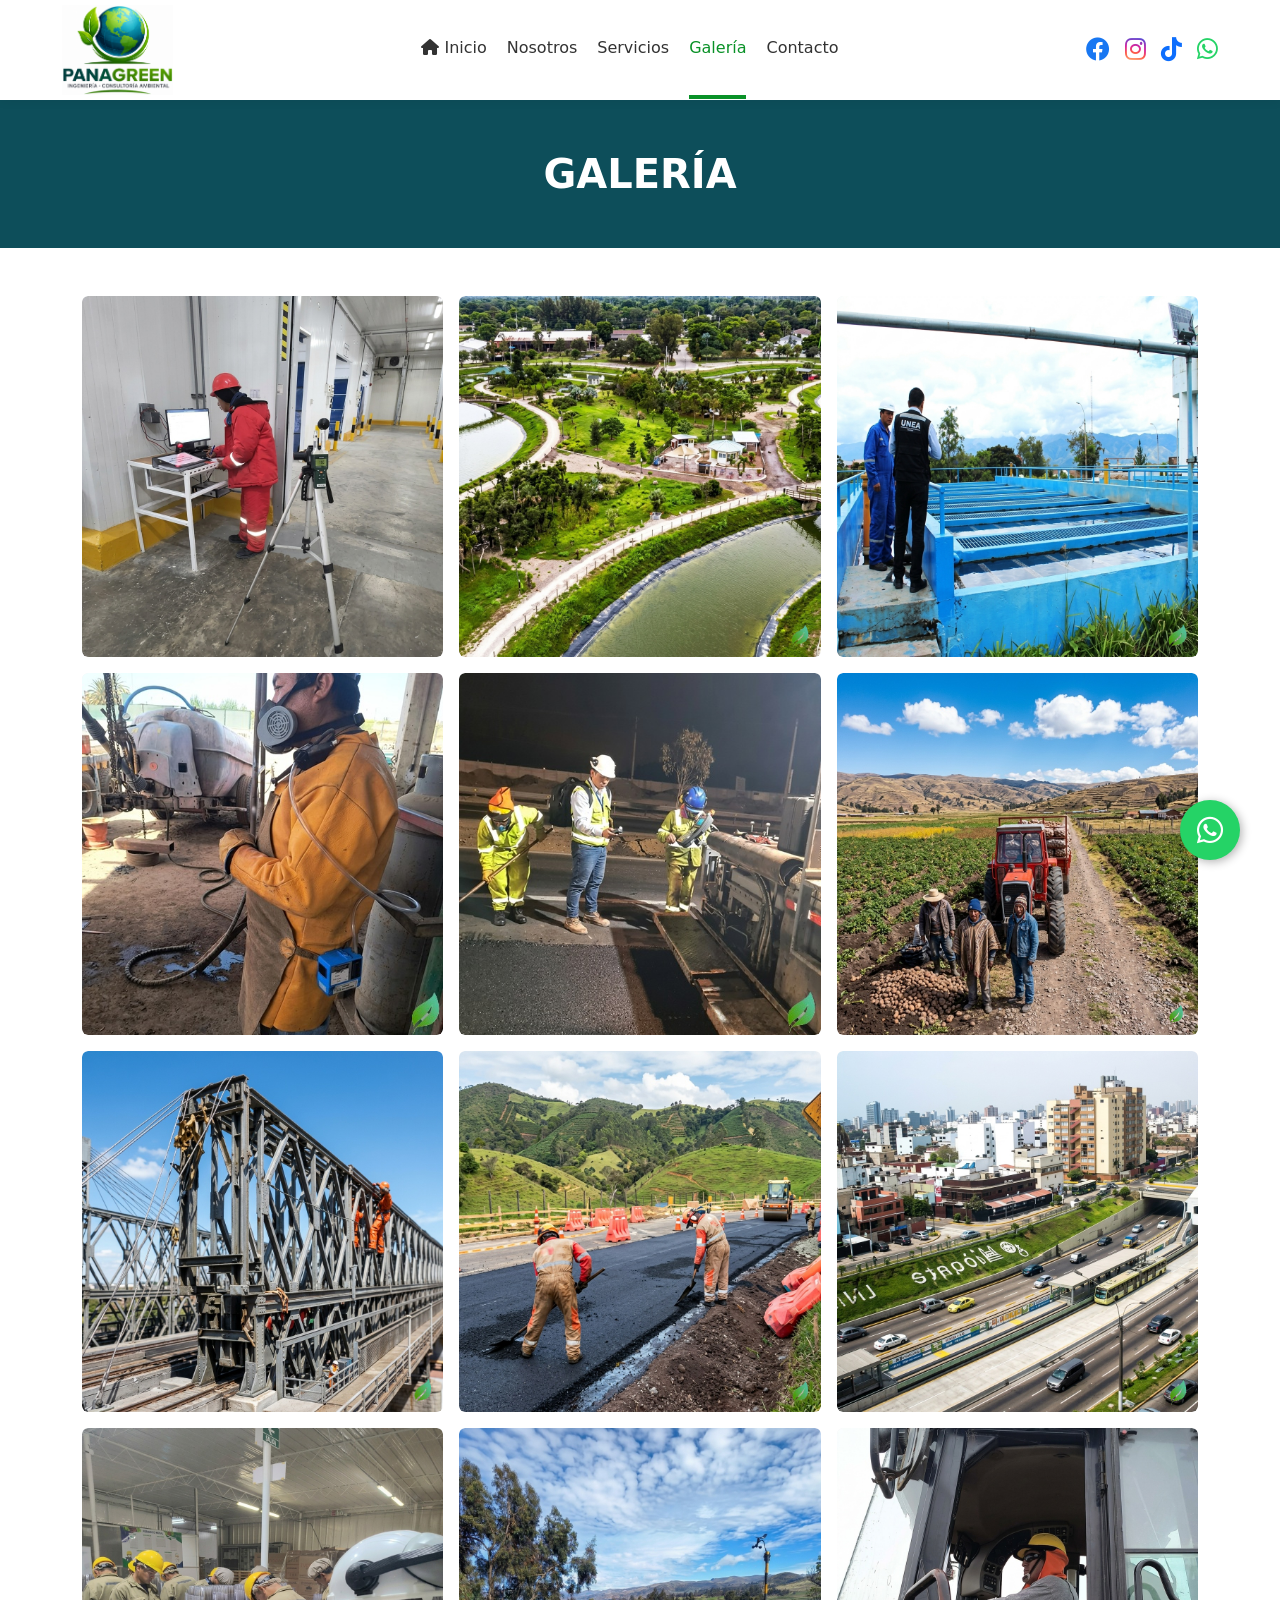
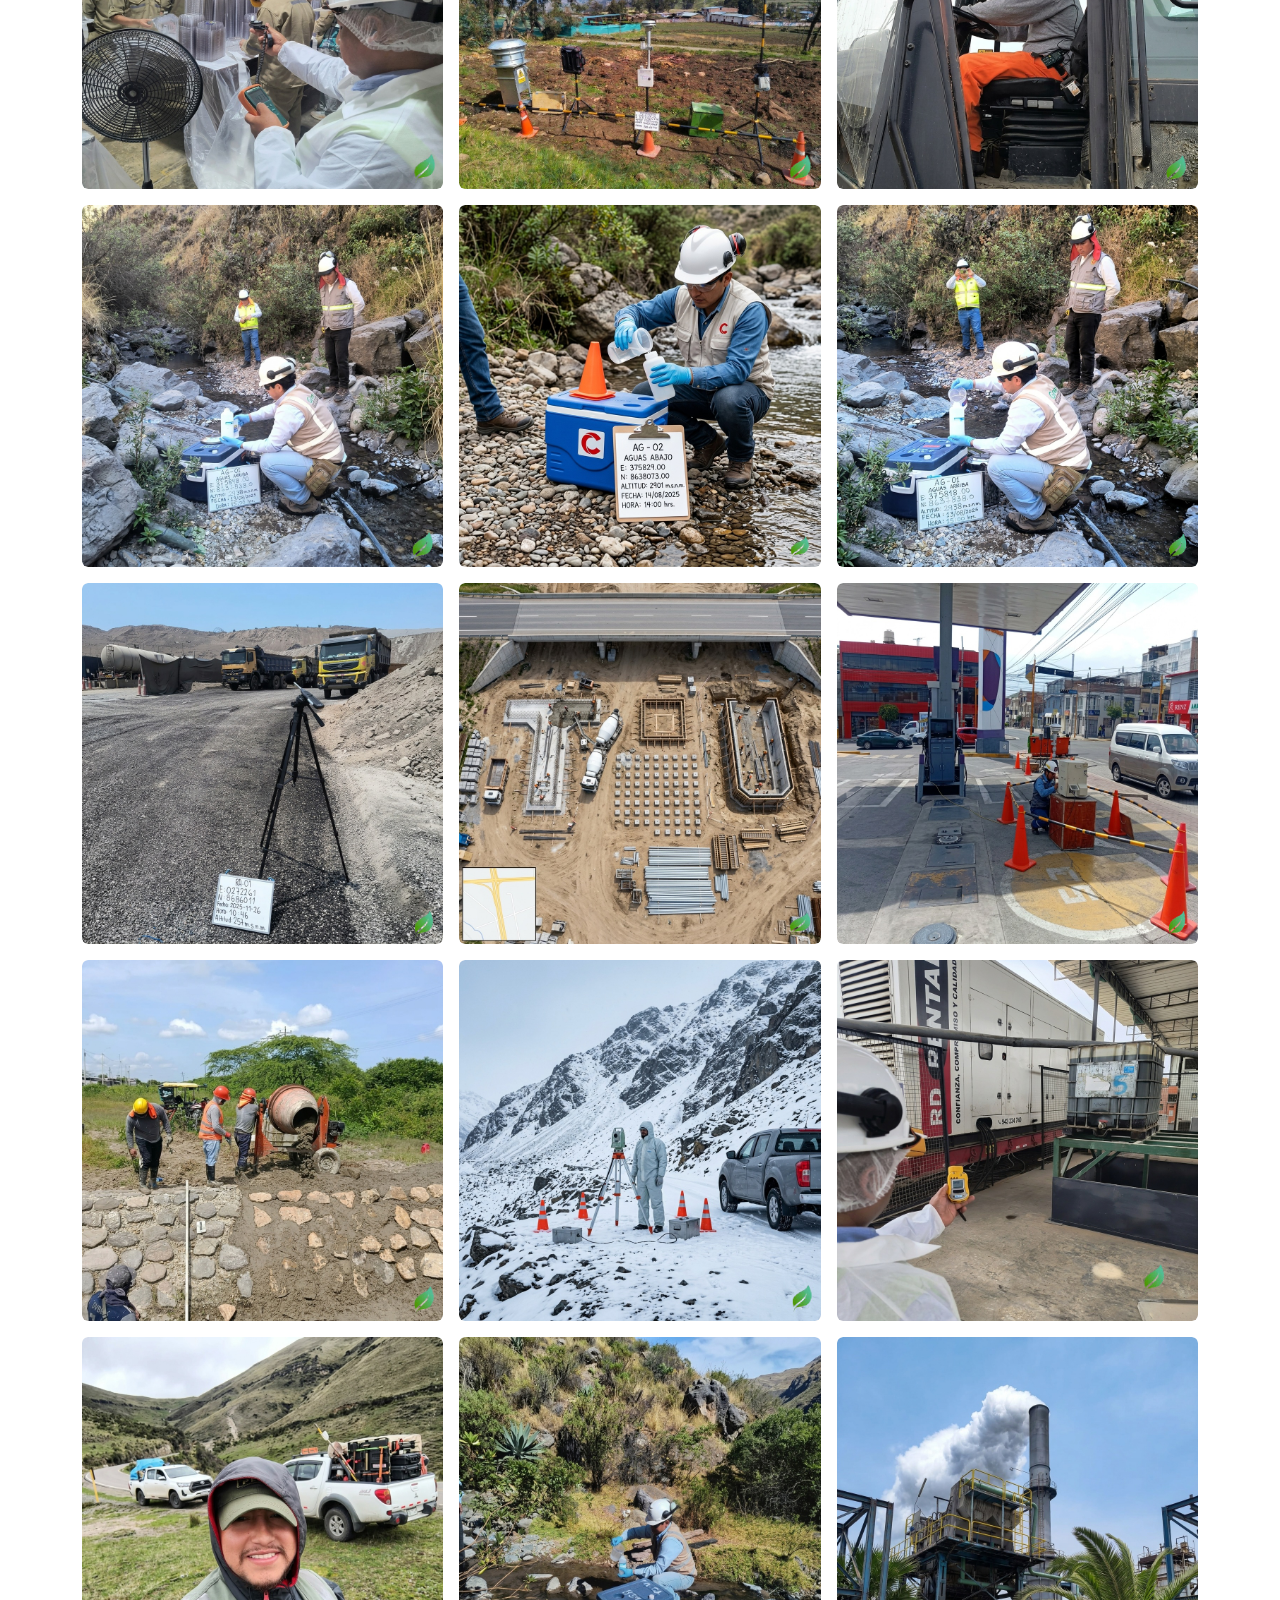
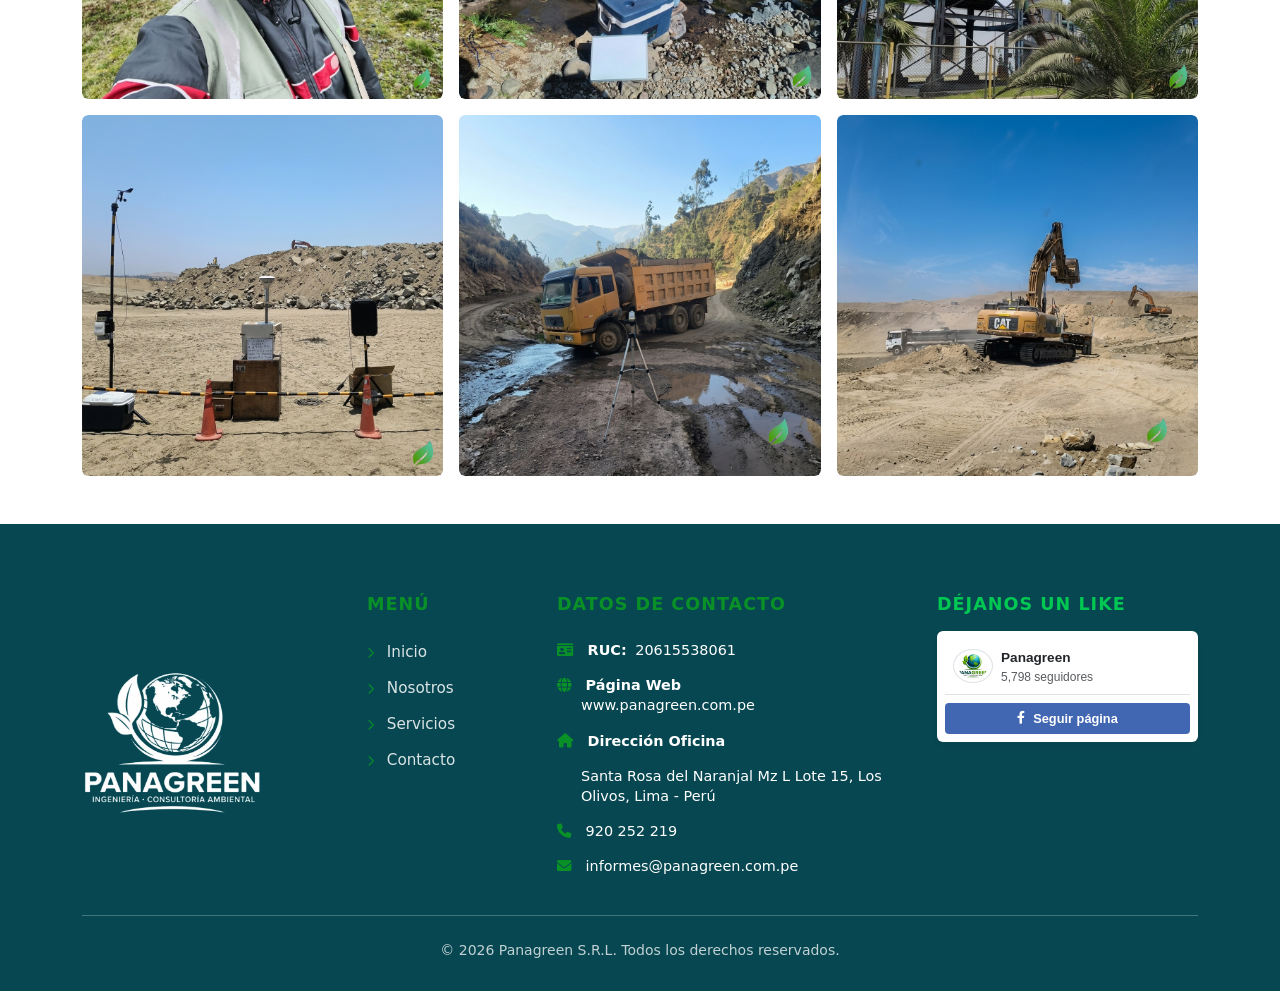
<file: galeria.html>
<!DOCTYPE html>
<html lang="es">

<head>
    <meta charset="UTF-8">
    <meta name="viewport" content="width=device-width, initial-scale=1.0">
    <title>Galería - Panagreen - Ingeniería y consultoría ambiental</title>
    <link href="imagenes/logo.png" rel="shortcut icon" type="image/x-icon">

    <!-- Bootstrap 5.3.3 CSS -->
    <link href="https://cdn.jsdelivr.net/npm/bootstrap@5.3.3/dist/css/bootstrap.min.css" rel="stylesheet">

    <!-- Bootstrap Icons y FontAwesome (Mismos que nosotros.html) -->
    <link rel="stylesheet" href="https://cdn.jsdelivr.net/npm/bootstrap-icons@1.11.4/font/bootstrap-icons.min.css">
    <link rel="stylesheet" href="https://cdnjs.cloudflare.com/ajax/libs/font-awesome/6.0.0/css/all.min.css">

    <!-- CSS EXTERNO -->
    <link rel="stylesheet" href="css/index.css">
    <link rel="stylesheet" href="css/galeria.css">
</head>

<body>

    <div id="nav-placeholder"></div>

    <main>
        <!-- Banner Superior (Patrón Institucional) -->
        <header class="galeria-header py-4">
            <div class="container text-center">
                <h1 class="text-uppercase fw-bold m-0 text-white">Galería</h1>
            </div>
        </header>

        <!-- Sección de Galería de Imágenes -->
        <section class="py-5 bg-white">
            <div class="container">
                <div class="row g-3">

                    <!-- Imagen 1 -->
                    <div class="col-12 col-sm-6 col-md-4">
                        <div class="galeria-item card border-0">
                            <img src="imagenes/capacitacion-entrenamiento.jpeg" alt="Estudios Aprobados"
                                class="img-fluid rounded shadow-sm">
                            <div class="galeria-overlay d-flex align-items-center justify-content-center">
                                <span class="text-white fw-bold text-uppercase">Nuestros Estudios</span>
                            </div>
                        </div>
                    </div>

                    <!-- Imagen 2 -->
                    <div class="col-12 col-sm-6 col-md-4">
                        <div class="galeria-item card border-0">
                            <img src="imagenes/estudios/vivienda-3.jpeg" alt="Edificaciones"
                                class="img-fluid rounded shadow-sm">
                            <div class="galeria-overlay d-flex align-items-center justify-content-center">
                                <span class="text-white fw-bold text-uppercase">Edificaciones</span>
                            </div>
                        </div>
                    </div>

                    <!-- Imagen 3 -->
                    <div class="col-12 col-sm-6 col-md-4">
                        <div class="galeria-item card border-0">
                            <img src="imagenes/estudios/saneamiento-1.jpeg" alt="Saneamiento"
                                class="img-fluid rounded shadow-sm">
                            <div class="galeria-overlay d-flex align-items-center justify-content-center">
                                <span class="text-white fw-bold text-uppercase">Saneamiento</span>
                            </div>
                        </div>
                    </div>

                    <!-- Imagen 4 -->
                    <div class="col-12 col-sm-6 col-md-4">
                        <div class="galeria-item card border-0">
                            <img src="imagenes/monitoreo-ocupacional-2.jpeg" alt="Salud"
                                class="img-fluid rounded shadow-sm">
                            <div class="galeria-overlay d-flex align-items-center justify-content-center">
                                <span class="text-white fw-bold text-uppercase">Salud</span>
                            </div>
                        </div>
                    </div>

                    <!-- Imagen 5 -->
                    <div class="col-12 col-sm-6 col-md-4">
                        <div class="galeria-item card border-0">
                            <img src="imagenes/monitoreo-ocupacional-5.jpeg" alt="Salud Ambiental"
                                class="img-fluid rounded shadow-sm">
                            <div class="galeria-overlay d-flex align-items-center justify-content-center">
                                <span class="text-white fw-bold text-uppercase">Salud Ambiental</span>
                            </div>
                        </div>
                    </div>

                    <!-- Imagen 6 -->
                    <div class="col-12 col-sm-6 col-md-4">
                        <div class="galeria-item card border-0">
                            <img src="imagenes/estudios/agricultura-2.jpeg" alt="Agricultura"
                                class="img-fluid rounded shadow-sm">
                            <div class="galeria-overlay d-flex align-items-center justify-content-center">
                                <span class="text-white fw-bold text-uppercase">Agricultura</span>
                            </div>
                        </div>
                    </div>

                    <!-- Imagen 7 -->
                    <div class="col-12 col-sm-6 col-md-4">
                        <div class="galeria-item card border-0">
                            <img src="imagenes/estudios/transportes-6.jpeg" alt="Transportes"
                                class="img-fluid rounded shadow-sm">
                            <div class="galeria-overlay d-flex align-items-center justify-content-center">
                                <span class="text-white fw-bold text-uppercase">Transportes</span>
                            </div>
                        </div>
                    </div>

                    <!-- Imagen 8 -->
                    <div class="col-12 col-sm-6 col-md-4">
                        <div class="galeria-item card border-0">
                            <img src="imagenes/estudios/transportes-5.jpeg" alt="Gestión de Transportes"
                                class="img-fluid rounded shadow-sm">
                            <div class="galeria-overlay d-flex align-items-center justify-content-center">
                                <span class="text-white fw-bold text-uppercase">Gestión de Transportes</span>
                            </div>
                        </div>
                    </div>

                    <!-- Imagen 9 -->
                    <div class="col-12 col-sm-6 col-md-4">
                        <div class="galeria-item card border-0">
                            <img src="imagenes/estudios/transportes-4.jpeg" alt="Proyectos"
                                class="img-fluid rounded shadow-sm">
                            <div class="galeria-overlay d-flex align-items-center justify-content-center">
                                <span class="text-white fw-bold text-uppercase">Proyectos Viales</span>
                            </div>
                        </div>
                    </div>

                    <!-- Imagen 10 -->
                    <div class="col-12 col-sm-6 col-md-4">
                        <div class="galeria-item card border-0">
                            <img src="imagenes/galeria/foto1.jpeg" alt="Estudios" class="img-fluid rounded shadow-sm">
                            <div class="galeria-overlay d-flex align-items-center justify-content-center">
                                <span class="text-white fw-bold text-uppercase">Estudios Ambientales</span>
                            </div>
                        </div>
                    </div>

                    <!-- Imagen 11 -->
                    <div class="col-12 col-sm-6 col-md-4">
                        <div class="galeria-item card border-0">
                            <img src="imagenes/galeria/foto2.jpeg" alt="Estudios" class="img-fluid rounded shadow-sm">
                            <div class="galeria-overlay d-flex align-items-center justify-content-center">
                                <span class="text-white fw-bold text-uppercase">Estudios Ambientales</span>
                            </div>
                        </div>
                    </div>

                    <!-- Imagen 12 -->
                    <div class="col-12 col-sm-6 col-md-4">
                        <div class="galeria-item card border-0">
                            <img src="imagenes/galeria/foto3.jpeg" alt="Estudios" class="img-fluid rounded shadow-sm">
                            <div class="galeria-overlay d-flex align-items-center justify-content-center">
                                <span class="text-white fw-bold text-uppercase">Estudios Ambientales</span>
                            </div>
                        </div>
                    </div>

                    <!-- Imagen 13 -->
                    <div class="col-12 col-sm-6 col-md-4">
                        <div class="galeria-item card border-0">
                            <img src="imagenes/galeria/foto4.jpeg" alt="Estudios" class="img-fluid rounded shadow-sm">
                            <div class="galeria-overlay d-flex align-items-center justify-content-center">
                                <span class="text-white fw-bold text-uppercase">Estudios Ambientales</span>
                            </div>
                        </div>
                    </div>

                    <!-- Imagen 14 -->
                    <div class="col-12 col-sm-6 col-md-4">
                        <div class="galeria-item card border-0">
                            <img src="imagenes/galeria/foto5.jpeg" alt="Estudios" class="img-fluid rounded shadow-sm">
                            <div class="galeria-overlay d-flex align-items-center justify-content-center">
                                <span class="text-white fw-bold text-uppercase">Estudios Ambientales</span>
                            </div>
                        </div>
                    </div>

                    <!-- Imagen 15 -->
                    <div class="col-12 col-sm-6 col-md-4">
                        <div class="galeria-item card border-0">
                            <img src="imagenes/galeria/foto6.jpeg" alt="Estudios" class="img-fluid rounded shadow-sm">
                            <div class="galeria-overlay d-flex align-items-center justify-content-center">
                                <span class="text-white fw-bold text-uppercase">Estudios Ambientales</span>
                            </div>
                        </div>
                    </div>

                    <!-- Imagen 16 -->
                    <div class="col-12 col-sm-6 col-md-4">
                        <div class="galeria-item card border-0">
                            <img src="imagenes/galeria/foto7.jpeg" alt="Estudios" class="img-fluid rounded shadow-sm">
                            <div class="galeria-overlay d-flex align-items-center justify-content-center">
                                <span class="text-white fw-bold text-uppercase">Estudios Ambientales</span>
                            </div>
                        </div>
                    </div>

                    <!-- Imagen 17 -->
                    <div class="col-12 col-sm-6 col-md-4">
                        <div class="galeria-item card border-0">
                            <img src="imagenes/galeria/foto8.jpeg" alt="Estudios" class="img-fluid rounded shadow-sm">
                            <div class="galeria-overlay d-flex align-items-center justify-content-center">
                                <span class="text-white fw-bold text-uppercase">Estudios Ambientales</span>
                            </div>
                        </div>
                    </div>

                    <!-- Imagen 18 -->
                    <div class="col-12 col-sm-6 col-md-4">
                        <div class="galeria-item card border-0">
                            <img src="imagenes/galeria/foto9.jpeg" alt="Estudios" class="img-fluid rounded shadow-sm">
                            <div class="galeria-overlay d-flex align-items-center justify-content-center">
                                <span class="text-white fw-bold text-uppercase">Estudios Ambientales</span>
                            </div>
                        </div>
                    </div>

                    <!-- Imagen 19 -->
                    <div class="col-12 col-sm-6 col-md-4">
                        <div class="galeria-item card border-0">
                            <img src="imagenes/galeria/foto10.jpeg" alt="Estudios" class="img-fluid rounded shadow-sm">
                            <div class="galeria-overlay d-flex align-items-center justify-content-center">
                                <span class="text-white fw-bold text-uppercase">Estudios Ambientales</span>
                            </div>
                        </div>
                    </div>

                    <!-- Imagen 20 -->
                    <div class="col-12 col-sm-6 col-md-4">
                        <div class="galeria-item card border-0">
                            <img src="imagenes/galeria/foto11.jpeg" alt="Estudios" class="img-fluid rounded shadow-sm">
                            <div class="galeria-overlay d-flex align-items-center justify-content-center">
                                <span class="text-white fw-bold text-uppercase">Estudios Ambientales</span>
                            </div>
                        </div>
                    </div>

                    <!-- Imagen 21 -->
                    <div class="col-12 col-sm-6 col-md-4">
                        <div class="galeria-item card border-0">
                            <img src="imagenes/galeria/foto12.jpeg" alt="Estudios" class="img-fluid rounded shadow-sm">
                            <div class="galeria-overlay d-flex align-items-center justify-content-center">
                                <span class="text-white fw-bold text-uppercase">Estudios Ambientales</span>
                            </div>
                        </div>
                    </div>

                    <!-- Imagen 22 -->
                    <div class="col-12 col-sm-6 col-md-4">
                        <div class="galeria-item card border-0">
                            <img src="imagenes/galeria/foto13.jpeg" alt="Estudios" class="img-fluid rounded shadow-sm">
                            <div class="galeria-overlay d-flex align-items-center justify-content-center">
                                <span class="text-white fw-bold text-uppercase">Estudios Ambientales</span>
                            </div>
                        </div>
                    </div>

                    <!-- Imagen 23 -->
                    <div class="col-12 col-sm-6 col-md-4">
                        <div class="galeria-item card border-0">
                            <img src="imagenes/galeria/foto14.jpeg" alt="Estudios" class="img-fluid rounded shadow-sm">
                            <div class="galeria-overlay d-flex align-items-center justify-content-center">
                                <span class="text-white fw-bold text-uppercase">Estudios Ambientales</span>
                            </div>
                        </div>
                    </div>

                    <!-- Imagen 24 -->
                    <div class="col-12 col-sm-6 col-md-4">
                        <div class="galeria-item card border-0">
                            <img src="imagenes/galeria/foto15.jpeg" alt="Estudios" class="img-fluid rounded shadow-sm">
                            <div class="galeria-overlay d-flex align-items-center justify-content-center">
                                <span class="text-white fw-bold text-uppercase">Estudios Ambientales</span>
                            </div>
                        </div>
                    </div>

                    <!-- Imagen 25 -->
                    <div class="col-12 col-sm-6 col-md-4">
                        <div class="galeria-item card border-0">
                            <img src="imagenes/galeria/foto16.jpeg" alt="Estudios" class="img-fluid rounded shadow-sm">
                            <div class="galeria-overlay d-flex align-items-center justify-content-center">
                                <span class="text-white fw-bold text-uppercase">Estudios Ambientales</span>
                            </div>
                        </div>
                    </div>

                    <!-- Imagen 26 -->
                    <div class="col-12 col-sm-6 col-md-4">
                        <div class="galeria-item card border-0">
                            <img src="imagenes/galeria/foto17.jpeg" alt="Estudios" class="img-fluid rounded shadow-sm">
                            <div class="galeria-overlay d-flex align-items-center justify-content-center">
                                <span class="text-white fw-bold text-uppercase">Estudios Ambientales</span>
                            </div>
                        </div>
                    </div>

                    <!-- Imagen 27 -->
                    <div class="col-12 col-sm-6 col-md-4">
                        <div class="galeria-item card border-0">
                            <img src="imagenes/galeria/foto18.jpeg" alt="Estudios" class="img-fluid rounded shadow-sm">
                            <div class="galeria-overlay d-flex align-items-center justify-content-center">
                                <span class="text-white fw-bold text-uppercase">Estudios Ambientales</span>
                            </div>
                        </div>
                    </div>

                </div>
            </div>
        </section>
    </main>

    <div id="footer-placeholder"></div>

    <!-- Bootstrap 5.3.3 JS -->
    <script src="https://cdn.jsdelivr.net/npm/bootstrap@5.3.3/dist/js/bootstrap.bundle.min.js"></script>

    <script>
        // CARGA DE COMPONENTES (Mismo script que nosotros.html)
        document.addEventListener("DOMContentLoaded", function () {
            // Cargar Nav
            fetch('componentes/navbar.html')
                .then(res => res.text())
                .then(data => {
                    document.getElementById('nav-placeholder').innerHTML = data;
                    resaltarLink(); // Ejecutar resaltado tras cargar
                });

            // Cargar Footer
            fetch('componentes/footer.html')
                .then(res => res.text())
                .then(data => {
                    document.getElementById('footer-placeholder').innerHTML = data;
                });
        });

        // Lógica de resaltado (Verde Panagreen)
        function resaltarLink() {
            const path = window.location.pathname.split("/").pop() || "index.html";
            const links = document.querySelectorAll('.nav-link');
            links.forEach(link => {
                if (link.getAttribute('href') === path) {
                    link.classList.add('active');
                }
            });
        }
    </script>

</body>

</html>
</file>
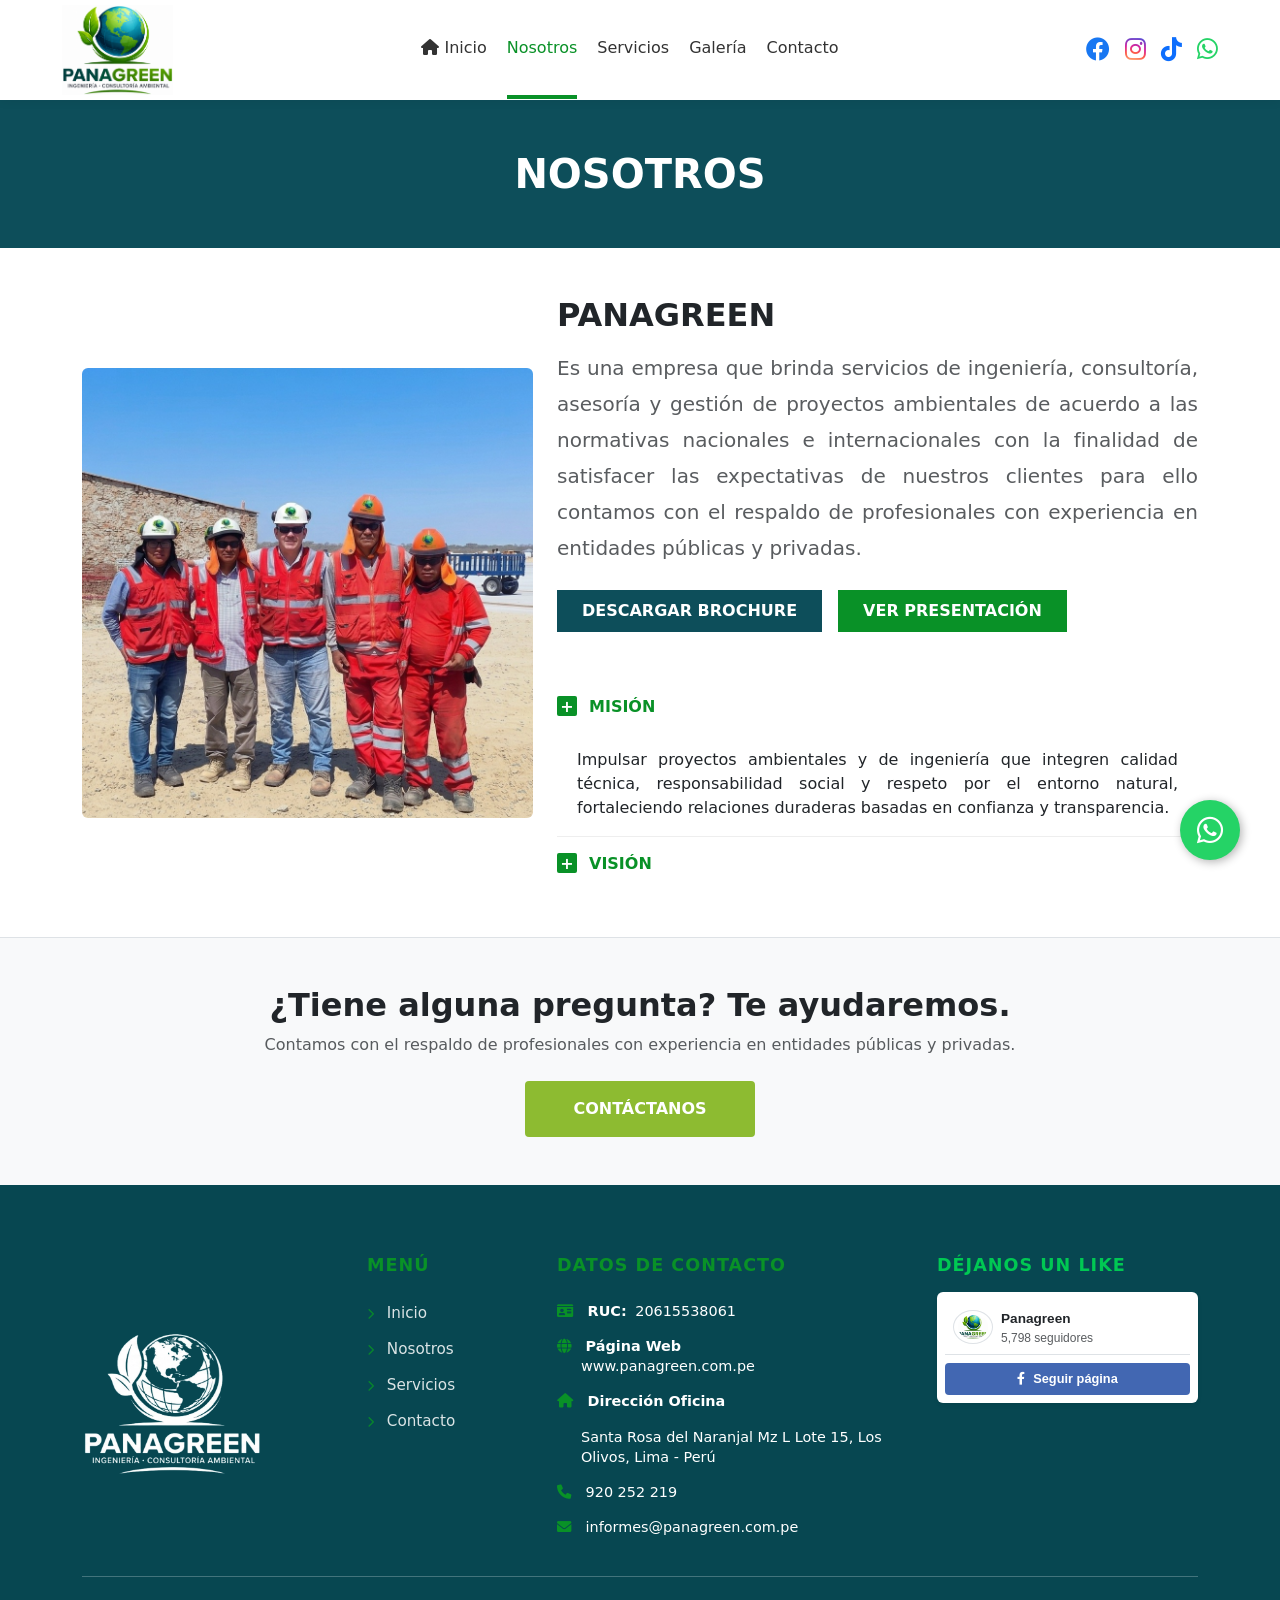
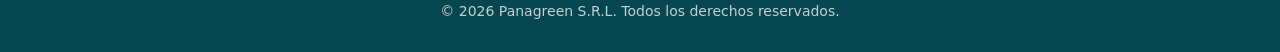
<file: nosotros.html>
<!DOCTYPE html>
<html lang="es">

<head>
    <meta charset="UTF-8">
    <meta name="viewport" content="width=device-width, initial-scale=1.0">
    <title>Panagreen - Ingeniería y consultoría ambiental</title>
    <link href="imagenes/logo.png" rel="shortcut icon" type="image/x-icon">

    <!-- Bootstrap 5.3.3 CSS -->
    <link href="https://cdn.jsdelivr.net/npm/bootstrap@5.3.3/dist/css/bootstrap.min.css" rel="stylesheet">

    <!-- Bootstrap Icons y FontAwesome (Mismos que nosotros.html) -->
    <link rel="stylesheet" href="https://cdn.jsdelivr.net/npm/bootstrap-icons@1.11.4/font/bootstrap-icons.min.css">
    <link rel="stylesheet" href="https://cdnjs.cloudflare.com/ajax/libs/font-awesome/6.0.0/css/all.min.css">

    <!-- CSS EXTERNO -->
    <link rel="stylesheet" href="css/index.css">
    <link rel="stylesheet" href="css/nosotros.css">
</head>

<body>

    <div id="nav-placeholder"></div>

    <main>
        <!-- Banner Superior -->
        <header class="nosotros-header py-4">
            <div class="container text-center">
                <h1 class="text-uppercase fw-bold m-0 text-white">Nosotros</h1>
            </div>
        </header>

        <!-- Sección Principal: Quiénes Somos -->
        <section class="py-5">
            <div class="container">
                <div class="row align-items-center">
                    <div class="col-lg-5 text-center mb-4 mb-lg-0">
                        <!-- Asegúrate de que el nombre del logo sea el correcto en tu carpeta -->
                        <img src="imagenes/nosotros.jpeg" alt="Panagreen." class="img-fluid rounded">
                    </div>
                    <div class="col-lg-7">
                        <h2 class="title-blue fw-bold mb-3">PANAGREEN</h2>
                        <p class="text-muted fs-5 text-justify">
                            Es una empresa que brinda servicios de ingeniería, consultoría, asesoría y gestión de
                            proyectos ambientales de acuerdo a las normativas nacionales e internacionales con la
                            finalidad de satisfacer las expectativas de nuestros clientes para ello contamos con el
                            respaldo de profesionales con experiencia en entidades públicas y privadas.
                        </p>

                        <div class="mt-4 d-flex gap-3 flex-wrap">
                            <a href="documentos/brochure.pdf"
                                class="btn btn-azul-petroleo text-uppercase fw-bold px-4 py-2">Descargar
                                Brochure</a>
                            <a href="#" class="btn btn-verde-panagreen text-uppercase fw-bold px-4 py-2">Ver
                                Presentación</a>
                        </div>

                        <!-- Acordeones Misión y Visión -->
                        <div class="accordion accordion-flush mt-5" id="accordionAbout">
                            <div class="accordion-item">
                                <h2 class="accordion-header">
                                    <button class="accordion-button collapsed text-uppercase fw-bold" type="button"
                                        data-bs-toggle="collapse" data-bs-target="#mision" aria-expanded="true">
                                        <span class="icon-plus">+</span> MISIÓN
                                    </button>
                                </h2>
                                <div id="mision" class="accordion-collapse collapse show"
                                    data-bs-parent="#accordionAbout">
                                    <div class="accordion-body">
                                        Impulsar proyectos ambientales y de ingeniería que integren calidad técnica,
                                        responsabilidad social y respeto por el entorno natural, fortaleciendo
                                        relaciones duraderas basadas en confianza y transparencia.
                                    </div>
                                </div>
                            </div>
                            <div class="accordion-item">
                                <h2 class="accordion-header">
                                    <button class="accordion-button collapsed text-uppercase fw-bold" type="button"
                                        data-bs-toggle="collapse" data-bs-target="#vision">
                                        <span class="icon-plus">+</span> VISIÓN
                                    </button>
                                </h2>
                                <div id="vision" class="accordion-collapse collapse" data-bs-parent="#accordionAbout">
                                    <div class="accordion-body">
                                        Convertirnos en una firma líder en consultoría ambiental y servicios técnicos
                                        en el Perú y en el mundo, reconocida por su innovación, compromiso con la
                                        sostenibilidad y capacidad de generar soluciones que contribuyan al desarrollo
                                        armónico entre sociedad y medio ambiente.

                                    </div>
                                </div>
                            </div>
                        </div>
                    </div>
                </div>
            </div>
        </section>

        <!-- Llamada a la Acción Final -->
        <section class="bg-light py-5 border-top">
            <div class="container text-center">
                <h2 class="title-blue fw-bold">¿Tiene alguna pregunta? Te ayudaremos.</h2>
                <p class="text-muted mb-4">Contamos con el respaldo de profesionales con experiencia en entidades
                    públicas y privadas.</p>
                <a href="contacto.html"
                    class="btn btn-contacto text-white px-5 py-3 fw-bold text-uppercase">Contáctanos</a>
            </div>
        </section>
    </main>

    <div id="footer-placeholder"></div>

    <!-- Bootstrap 5.3.3 JS Bundle -->
    <script src="https://cdn.jsdelivr.net/npm/bootstrap@5.3.3/dist/js/bootstrap.bundle.min.js"></script>

    <script>
        // CARGA DE COMPONENTES
        document.addEventListener("DOMContentLoaded", function () {
            // Cargar Nav
            fetch('componentes/navbar.html')
                .then(res => res.text())
                .then(data => {
                    document.getElementById('nav-placeholder').innerHTML = data;
                    resaltarLink(); // Ejecutar resaltado tras cargar
                });

            // Cargar Footer
            fetch('componentes/footer.html')
                .then(res => res.text())
                .then(data => {
                    document.getElementById('footer-placeholder').innerHTML = data;
                });
        });

        // Lógica de resaltado (Verde Panagreen)
        function resaltarLink() {
            const path = window.location.pathname.split("/").pop() || "index.html";
            const links = document.querySelectorAll('.nav-link');
            links.forEach(link => {
                if (link.getAttribute('href') === path) {
                    link.classList.add('active');
                }
            });
        }


        // Busca el enlace que coincide con la URL actual y le pone el color verde del menú y una línea debajo para resaltar
        // Obtiene la URL actual de la barra de direcciones
        const currentPath = window.location.pathname;

        // Busca todos los enlaces del menú
        const navLinks = document.querySelectorAll('.nav-links li a');

        navLinks.forEach(link => {
            // Si el 'href' del enlace coincide con la ruta actual
            if (link.getAttribute('href') === currentPath ||
                (currentPath === '/' && link.getAttribute('href') === 'index.html')) {
                link.classList.add('active');
            }
        });

    </script>

</body>

</html>
</file>
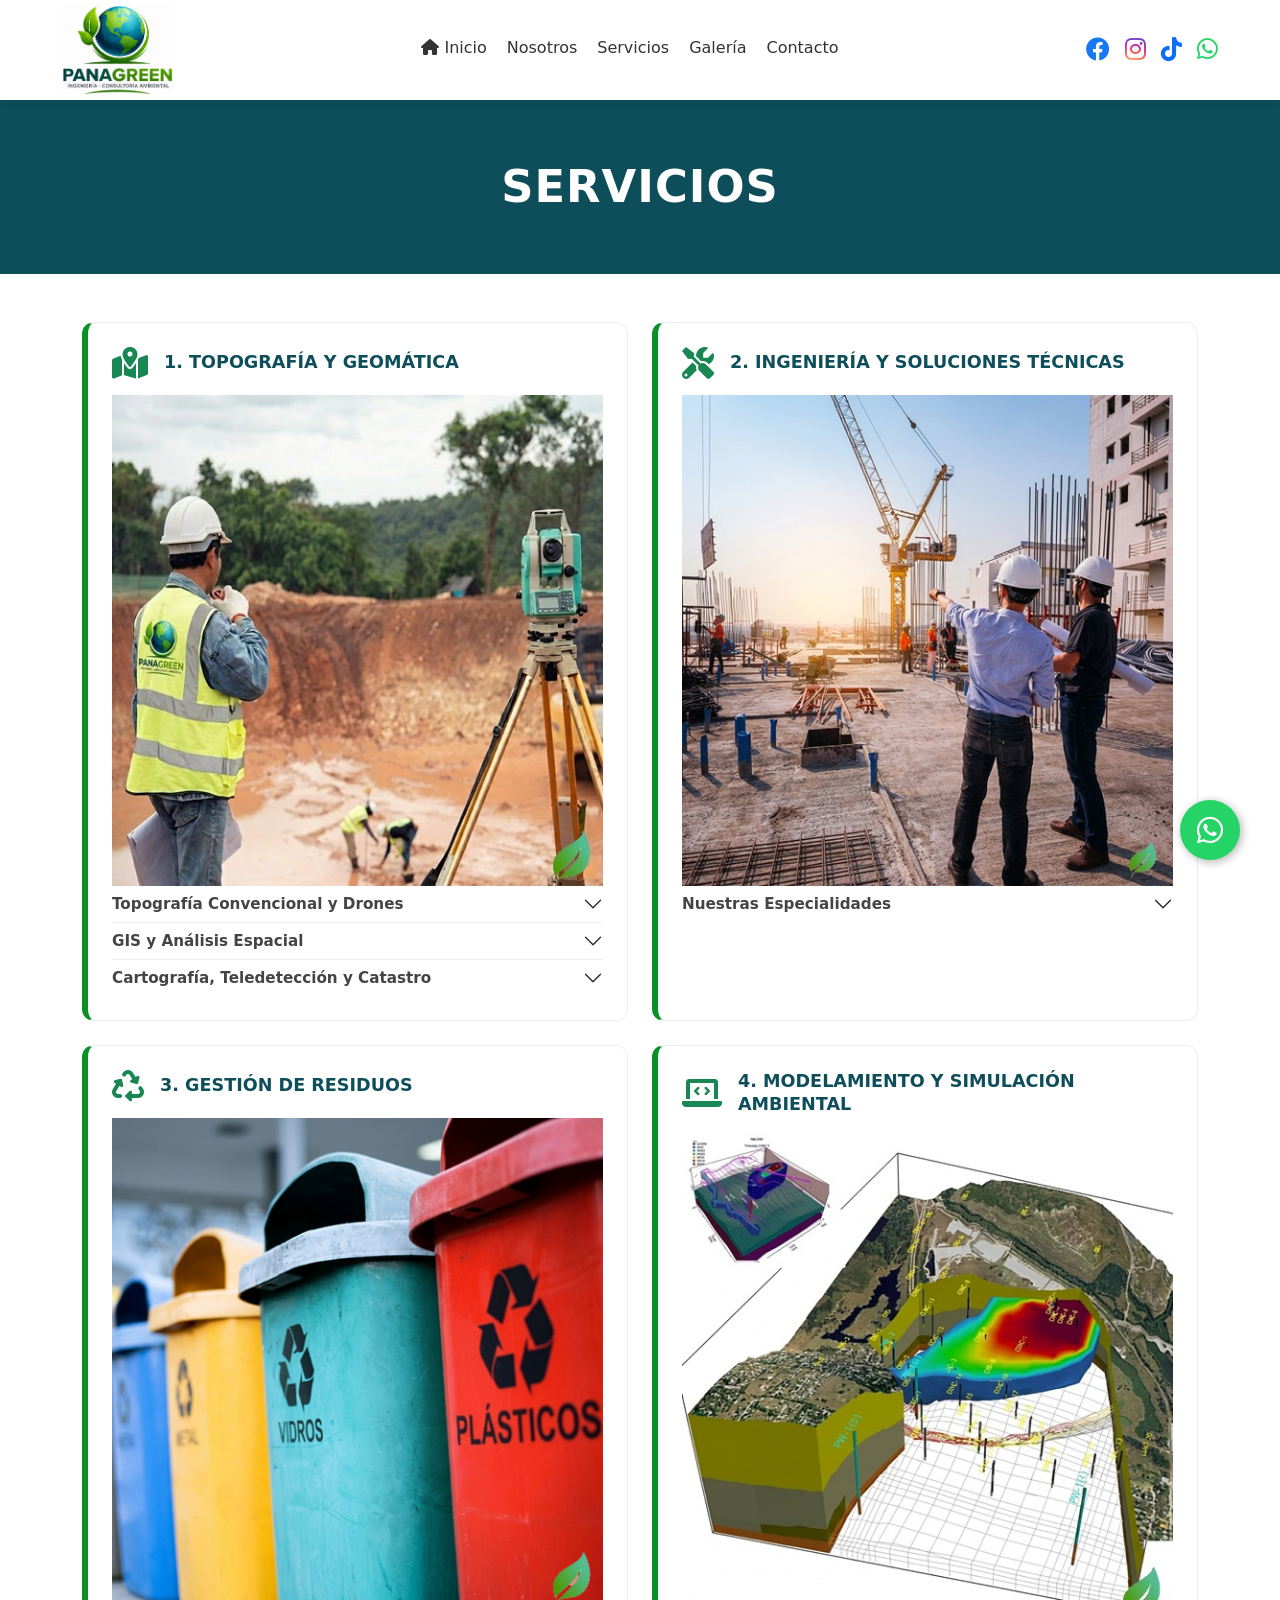
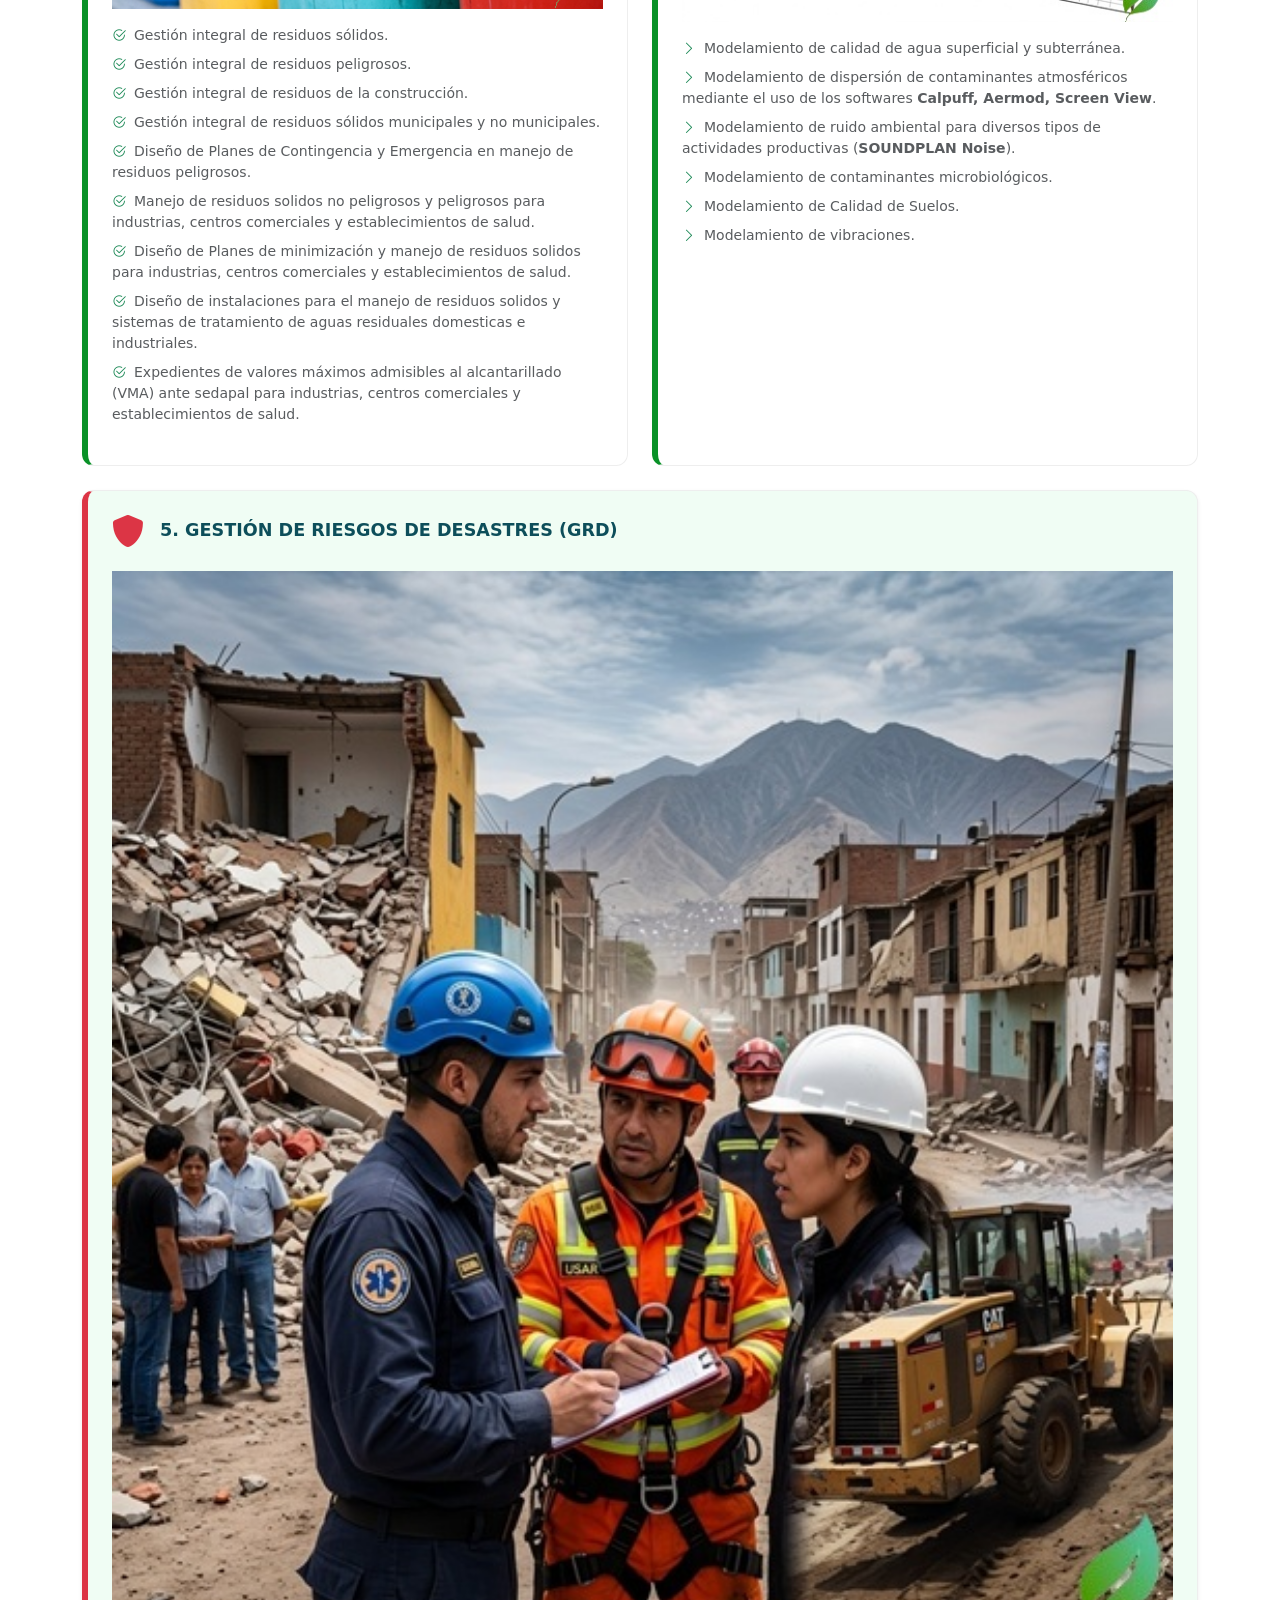
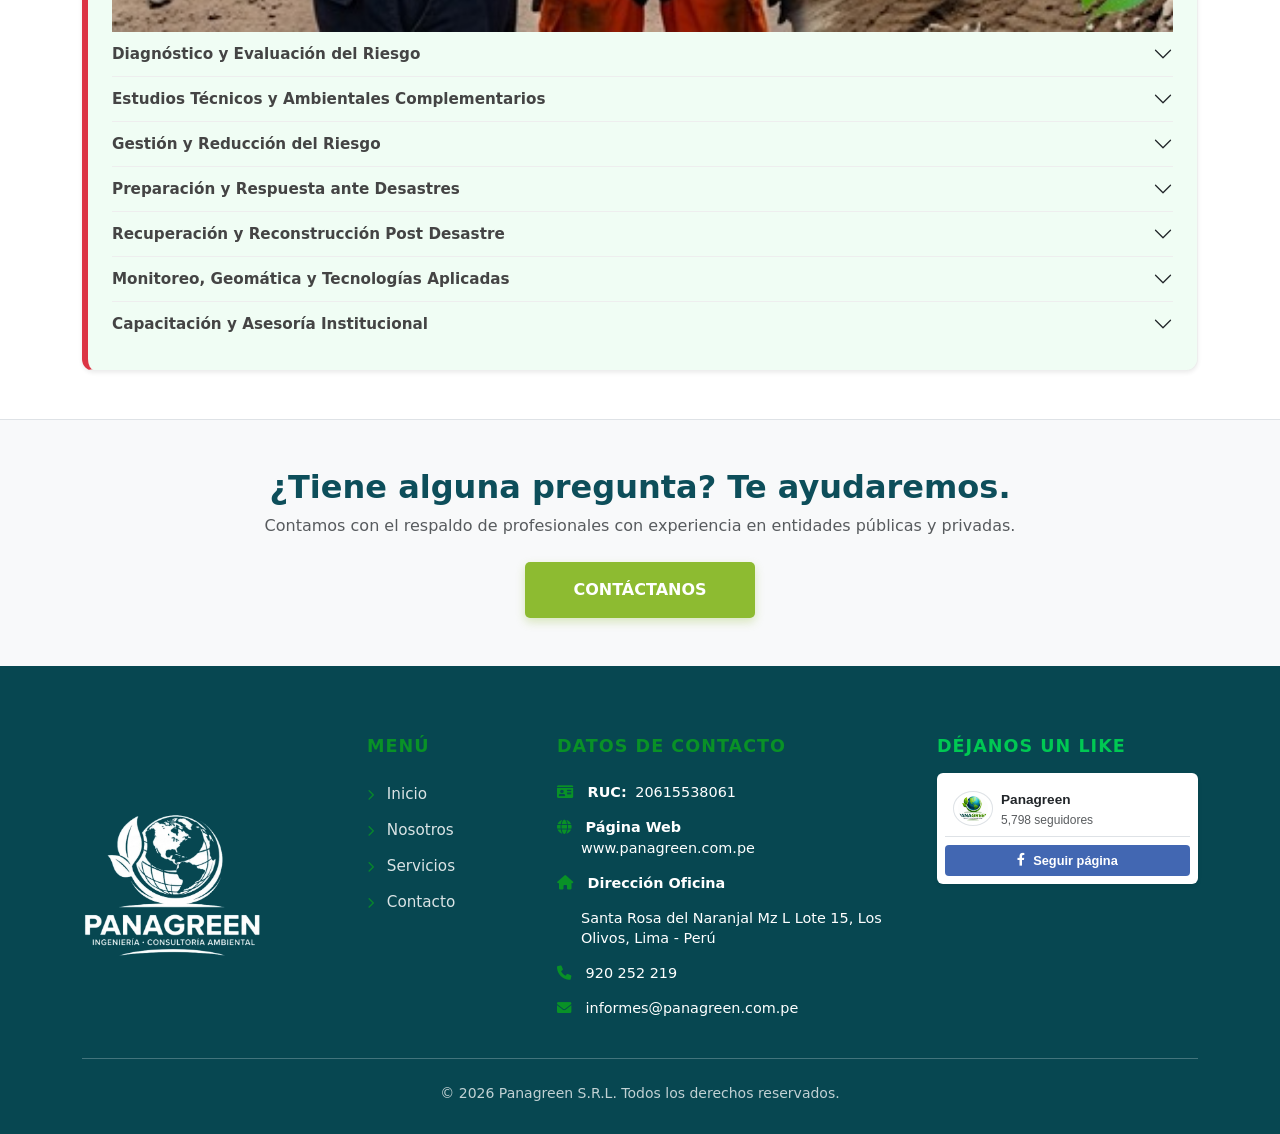
<file: servicios copy 2.html>
<!DOCTYPE html>
<html lang="es">

<head>
    <meta charset="UTF-8">
    <meta name="viewport" content="width=device-width, initial-scale=1.0">
    <title>Servicios - Panagreen - Ingeniería y consultoría ambiental</title>
    <link href="imagenes/logo.png" rel="shortcut icon" type="image/x-icon">

    <!-- Bootstrap 5.3.3 CSS -->
    <link href="https://cdn.jsdelivr.net/npm/bootstrap@5.3.3/dist/css/bootstrap.min.css" rel="stylesheet">

    <!-- Bootstrap Icons y FontAwesome (Mismos que nosotros.html) -->
    <link rel="stylesheet" href="https://cdn.jsdelivr.net/npm/bootstrap-icons@1.11.4/font/bootstrap-icons.min.css">
    <link rel="stylesheet" href="https://cdnjs.cloudflare.com/ajax/libs/font-awesome/6.0.0/css/all.min.css">

    <!-- CSS EXTERNO (Reutilizando index y creando servicios.css) -->
    <link rel="stylesheet" href="css/index.css">
    <link rel="stylesheet" href="css/servicios.css">
</head>

<body>

    <!-- Placeholder para Navegación -->
    <div id="nav-placeholder"></div>

    <main>
        <!-- Banner Superior (Siguiendo el patrón de nosotros.html) -->
        <header class="servicios-header py-4">
            <div class="container text-center">
                <h1 class="text-uppercase fw-bold m-0 text-white">Servicios</h1>
            </div>
        </header>

        <!-- SECCIÓN DE LISTADO DE SERVICIOS -->
        <section class="py-5 bg-white">
            <div class="container">
                <div class="row g-4">

                    <!-- 1. TOPOGRAFÍA Y GEOMÁTICA -->
                    <div class="col-lg-6">
                        <div class="servicio-card border p-4">
                            <div class="d-flex align-items-center mb-3">
                                <i class="fas fa-map-marked-alt fa-2x text-success me-3"></i>
                                <h3 class="servicio-titulo h4 m-0">1. Topografía y Geomática</h3>
                            </div>
                            <img src="imagenes/topografia.jpeg" class="img-fluid" alt="Topografía">
                            <div class="accordion accordion-flush" id="accTopografia">
                                <div class="accordion-item">
                                    <h2 class="accordion-header">
                                        <button class="accordion-button collapsed py-2" type="button"
                                            data-bs-toggle="collapse" data-bs-target="#top-1">
                                            Topografía Convencional y Drones
                                        </button>
                                    </h2>
                                    <div id="top-1" class="accordion-collapse collapse" data-bs-parent="#accTopografia">
                                        <div class="accordion-body text-muted small">
                                            <ul>
                                                <li>Redes de control geodésico y topográfico.</li>
                                                <li>Levantamientos aerotransportados (Drones).</li>
                                                <li>Trazos, replanteos y control de movimiento de tierras.</li>
                                                <li>Levantamiento topográfico para proyectos de obras de agua y
                                                    alcantarillado, vías de transporte, líneas de transmisión eléctrica
                                                    edificaciones y habilitaciones urbanas</li>
                                            </ul>
                                        </div>
                                    </div>
                                </div>
                                <div class="accordion-item">
                                    <h2 class="accordion-header">
                                        <button class="accordion-button collapsed py-2" type="button"
                                            data-bs-toggle="collapse" data-bs-target="#top-2">
                                            GIS y Análisis Espacial
                                        </button>
                                    </h2>
                                    <div id="top-2" class="accordion-collapse collapse" data-bs-parent="#accTopografia">
                                        <div class="accordion-body text-muted small">
                                            <ul>
                                                <li>Desarrollo de Sistemas de Información Geográfica (GIS) en diversos
                                                    campos como: Hidrología, Vías de Transporte, Estudios Ambientales,
                                                    Saneamiento y Arqueología. </li>
                                                <li>Desarrollo de sistemas de información catastral (urbano, rural y de
                                                    infraestructuras).</li>
                                                <li>Diseño de mapas base y mapas temáticos</li>
                                            </ul>
                                        </div>
                                    </div>
                                </div>
                                <div class="accordion-item">
                                    <h2 class="accordion-header">
                                        <button class="accordion-button collapsed py-2" type="button"
                                            data-bs-toggle="collapse" data-bs-target="#top-3">
                                            Cartografía, Teledetección y Catastro
                                        </button>
                                    </h2>
                                    <div id="top-3" class="accordion-collapse collapse" data-bs-parent="#accTopografia">
                                        <div class="accordion-body text-muted small">
                                            <ul>
                                                <li>Procesamiento de imágenes satelitales para la identificación de
                                                    cobertura vegetal, uso actual de suelos, retroceso de nevados,
                                                    desertificación, cambios en la cobertura vegetal, salud de cultivos
                                                    agrícolas, delimitación de fajas marginales y comportamiento de
                                                    cauce de ríos.</li>
                                                <li>Generación de cartografía mediante métodos fotogramétricos. </li>
                                                <li>Desarrollo de proyectos de catastro urbano, rural y de
                                                    infraestructuras.</li>
                                            </ul>
                                        </div>
                                    </div>
                                </div>
                            </div>
                        </div>
                    </div>

                    <!-- 2. INGENIERÍA Y SOLUCIONES TÉCNICAS -->
                    <div class="col-lg-6">
                        <div class="servicio-card border p-4">
                            <div class="d-flex align-items-center mb-3">
                                <i class="fas fa-tools fa-2x text-success me-3"></i>
                                <h3 class="servicio-titulo h4 m-0">2. Ingeniería y Soluciones Técnicas</h3>
                            </div>
                            <img src="imagenes/servicios-ingenieria-soluciones.jpeg" class="img-fluid"
                                alt="Servicios de Ingeniería y Soluciones">
                            <div class="accordion accordion-flush" id="accIngenieria">
                                <div class="accordion-item">
                                    <h2 class="accordion-header">
                                        <button class="accordion-button collapsed py-2" type="button"
                                            data-bs-toggle="collapse" data-bs-target="#ing-1">
                                            Nuestras Especialidades
                                        </button>
                                    </h2>
                                    <div id="ing-1" class="accordion-collapse collapse" data-bs-parent="#accIngenieria">
                                        <div class="accordion-body text-muted small">
                                            <div class="row">
                                                <div class="col-md-6">
                                                    <ul class="mb-0">
                                                        <li>Construcción y Ejecución de Obras Civiles</li>
                                                        <li>Supervisión y Dirección Técnica de Obras</li>
                                                        <li>Elaboración de Expedientes Técnicos a Nivel de Ejecución
                                                        </li>
                                                        <li>Formulación de Perfiles Técnico-Económicos</li>
                                                        <li>Estudios de Preinversión y Factibilidad</li>
                                                        <li>Diseño y Cálculo Estructural</li>
                                                        <li>Diseño de Infraestructura Civil e Industrial</li>
                                                        <li>Obras de Movimiento de Tierras y Plataformado</li>
                                                        <li>Obras de Pavimentación y Vías de Acceso</li>
                                                        <li>Obras de Concreto Armado y Estructuras Metálicas</li>
                                                        <li>Diseño e Implementación de Sistemas de Puesta a Tierra</li>
                                                        <li>Instalaciones Eléctricas de Baja y Media Tensión</li>
                                                        <li>Instalaciones Sanitarias y Redes Hidráulicas</li>
                                                    </ul>
                                                </div>
                                                <div class="col-md-6">
                                                    <ul class="mb-0">
                                                        <li>Diseño e Implementación de Redes Contra Incendio</li>
                                                        <li>Diseño de Sistemas HVAC / Aire Acondicionado y Ventilación
                                                        </li>
                                                        <li>Automatización y Control de Procesos Industriales</li>
                                                        <li>Montaje Electromecánico</li>
                                                        <li>Mantenimiento Integral de Infraestructura e Instalaciones
                                                        </li>
                                                        <li>Rehabilitación y Mejoramiento de Infraestructura</li>
                                                        <li>Inspección Técnica y Diagnóstico Estructural</li>
                                                        <li>Levantamientos Topográficos y Replanteo de Obras</li>
                                                        <li>Modelado BIM y Planos As-Built</li>
                                                        <li>Arquitectura y Diseño Técnico</li>
                                                        <li>Remodelación y Adecuación de Espacios</li>
                                                        <li>Servicios Generales</li>
                                                    </ul>
                                                </div>
                                            </div>
                                        </div>
                                    </div>
                                </div>
                            </div>
                        </div>
                    </div>


                    <!-- 3. GESTIÓN DE RESIDUOS SÓLIDOS -->
                    <div class="col-lg-6">
                        <div class="servicio-card border p-4">
                            <div class="d-flex align-items-center mb-3">
                                <i class="fas fa-recycle fa-2x text-success me-3"></i>
                                <h3 class="servicio-titulo h4 m-0">3. Gestión de Residuos</h3>
                            </div>
                            <img src="imagenes/gestion-residuos.jpeg" class="img-fluid" alt="Gestión de Residuos">
                            <div class="servicio-contenido mt-3">
                                <ul class="list-unstyled text-muted small">
                                    <li class="mb-2"><i class="bi bi-check2-circle text-success me-2"></i>Gestión
                                        integral de residuos sólidos.</li>
                                    <li class="mb-2"><i class="bi bi-check2-circle text-success me-2"></i>Gestión
                                        integral de residuos peligrosos.</li>
                                    <li class="mb-2"><i class="bi bi-check2-circle text-success me-2"></i>Gestión
                                        integral de residuos de la construcción.</li>
                                    <li class="mb-2"><i class="bi bi-check2-circle text-success me-2"></i>Gestión
                                        integral de residuos sólidos municipales y no municipales.</li>
                                    <li class="mb-2"><i class="bi bi-check2-circle text-success me-2"></i>Diseño de
                                        Planes de Contingencia y Emergencia en manejo de residuos peligrosos.
                                    </li>
                                    <li class="mb-2"><i class="bi bi-check2-circle text-success me-2"></i>Manejo de
                                        residuos solidos no peligrosos y peligrosos para industrias, centros comerciales
                                        y establecimientos de salud.</li>
                                    <li class="mb-2"><i class="bi bi-check2-circle text-success me-2"></i>Diseño de
                                        Planes de minimización y manejo de residuos solidos para industrias, centros
                                        comerciales y establecimientos de salud.</li>
                                    <li class="mb-2"><i class="bi bi-check2-circle text-success me-2"></i>Diseño de
                                        instalaciones para el manejo de residuos solidos y sistemas de tratamiento de
                                        aguas residuales domesticas e industriales.</li>
                                    <li class="mb-2"><i class="bi bi-check2-circle text-success me-2"></i>Expedientes de
                                        valores máximos admisibles al alcantarillado (VMA) ante sedapal para industrias,
                                        centros comerciales y establecimientos de salud.</li>
                                </ul>
                            </div>
                        </div>
                    </div>

                    <!-- 4. MODELAMIENTO Y SIMULACIÓN AMBIENTAL -->
                    <div class="col-lg-6">
                        <div class="servicio-card border p-4">
                            <div class="d-flex align-items-center mb-3">
                                <i class="fas fa-laptop-code fa-2x text-success me-3"></i>
                                <h3 class="servicio-titulo h4 m-0">4. Modelamiento y Simulación Ambiental</h3>
                            </div>
                            <img src="imagenes/modelamiento-simulacion.jpeg" class="img-fluid"
                                alt="Modelamiento y Simulación Ambiental">
                            <div class="servicio-contenido mt-3">
                                <ul class="list-unstyled text-muted small">
                                    <li class="mb-2">
                                        <i class="bi bi-chevron-right text-success me-2"></i>Modelamiento de calidad de
                                        agua superficial y subterránea.
                                    </li>
                                    <li class="mb-2">
                                        <i class="bi bi-chevron-right text-success me-2"></i>Modelamiento de dispersión
                                        de contaminantes atmosféricos mediante el uso de los softwares <strong>Calpuff,
                                            Aermod, Screen View</strong>.
                                    </li>
                                    <li class="mb-2">
                                        <i class="bi bi-chevron-right text-success me-2"></i>Modelamiento de ruido
                                        ambiental para diversos tipos de actividades productivas (<strong>SOUNDPLAN
                                            Noise</strong>).
                                    </li>
                                    <li class="mb-2">
                                        <i class="bi bi-chevron-right text-success me-2"></i>Modelamiento de
                                        contaminantes microbiológicos.
                                    </li>
                                    <li class="mb-2">
                                        <i class="bi bi-chevron-right text-success me-2"></i>Modelamiento de Calidad de
                                        Suelos.
                                    </li>
                                    <li class="mb-2">
                                        <i class="bi bi-chevron-right text-success me-2"></i>Modelamiento de
                                        vibraciones.
                                    </li>
                                </ul>
                            </div>
                        </div>
                    </div>

                    <!-- 5. GESTIÓN DE RIESGOS DE DESASTRES (GRD) -->
                    <div class="col-12">
                        <div class="servicio-card border p-4 bg-light shadow-sm">
                            <div class="d-flex align-items-center mb-4">
                                <i class="fas fa-shield-alt fa-2x text-danger me-3"></i>
                                <h3 class="servicio-titulo h4 m-0">5. Gestión de Riesgos de Desastres (GRD)</h3>
                            </div>
                            <img src="imagenes/gestion-desastres.jpeg" class="img-fluid" alt="Gestión de Desastres">

                            <!-- Acordeón para los puntos de Gestión de Riesgos -->
                            <div class="accordion accordion-flush" id="accGestionRiesgos">

                                <!-- Diagnóstico y Evaluación del Riesgo -->
                                <div class="accordion-item bg-transparent">
                                    <h2 class="accordion-header">
                                        <button class="accordion-button collapsed bg-transparent fw-bold" type="button"
                                            data-bs-toggle="collapse" data-bs-target="#grd-1">
                                            Diagnóstico y Evaluación del Riesgo
                                        </button>
                                    </h2>
                                    <div id="grd-1" class="accordion-collapse collapse"
                                        data-bs-parent="#accGestionRiesgos">
                                        <div class="accordion-body small text-muted">
                                            <p><strong>Descripción:</strong> Identificación, análisis y estimación de
                                                niveles de riesgo ante fenómenos naturales o antrópicos.</p>
                                            <p><strong>Alcance:</strong> Levantamiento de información, elaboración de
                                                mapas de peligro y vulnerabilidad, aplicación de metodologías
                                                CENEPRED.</p>
                                            <p><strong>Beneficiarios:</strong> Gobiernos locales, regionales y empresas
                                                privadas.</p>
                                            <p><strong>Normativa:</strong> Ley N° 29664 – SINAGERD; D.S. N°
                                                048-2011-PCM.</p>
                                        </div>
                                    </div>
                                </div>

                                <!-- Estudios Técnicos y Ambientales -->
                                <div class="accordion-item bg-transparent">
                                    <h2 class="accordion-header">
                                        <button class="accordion-button collapsed bg-transparent fw-bold" type="button"
                                            data-bs-toggle="collapse" data-bs-target="#grd-2">
                                            Estudios Técnicos y Ambientales Complementarios
                                        </button>
                                    </h2>
                                    <div id="grd-2" class="accordion-collapse collapse"
                                        data-bs-parent="#accGestionRiesgos">
                                        <div class="accordion-body small text-muted">
                                            <p><strong>Descripción:</strong> Análisis especializado para integrar la
                                                gestión del riesgo en proyectos de inversión.</p>
                                            <p><strong>Alcance:</strong> Elaboración de EIR, EIA con componente de
                                                riesgo, estudios de estabilidad y delimitación de zonas no
                                                mitigables.</p>
                                            <p><strong>Beneficiarios:</strong> Promotores de inversión, municipalidades,
                                                sector construcción y transporte.</p>
                                            <p><strong>Normativa:</strong> D.S. N° 018-2014-PCM; Reglamento SEIA.</p>
                                        </div>
                                    </div>
                                </div>

                                <!-- Gestión y Reducción del Riesgo -->
                                <div class="accordion-item bg-transparent">
                                    <h2 class="accordion-header">
                                        <button class="accordion-button collapsed bg-transparent fw-bold" type="button"
                                            data-bs-toggle="collapse" data-bs-target="#grd-3">
                                            Gestión y Reducción del Riesgo
                                        </button>
                                    </h2>
                                    <div id="grd-3" class="accordion-collapse collapse"
                                        data-bs-parent="#accGestionRiesgos">
                                        <div class="accordion-body small text-muted">
                                            <p><strong>Descripción:</strong> Formulación e implementación de medidas
                                                estructurales y no estructurales para prevenir desastres.</p>
                                            <p><strong>Alcance:</strong> Planes PPRRD, diseño de obras de mitigación,
                                                asistencia técnica y planificación territorial.</p>
                                            <p><strong>Beneficiarios:</strong> Gobiernos locales y regionales,
                                                comunidades, desarrolladores urbanos.</p>
                                            <p><strong>Normativa:</strong> D.S. N° 111-2012-PCM; Lineamientos
                                                CENEPRED.</p>
                                        </div>
                                    </div>
                                </div>

                                <!-- Preparación y Respuesta -->
                                <div class="accordion-item bg-transparent">
                                    <h2 class="accordion-header">
                                        <button class="accordion-button collapsed bg-transparent fw-bold" type="button"
                                            data-bs-toggle="collapse" data-bs-target="#grd-4">
                                            Preparación y Respuesta ante Desastres
                                        </button>
                                    </h2>
                                    <div id="grd-4" class="accordion-collapse collapse"
                                        data-bs-parent="#accGestionRiesgos">
                                        <div class="accordion-body small text-muted">
                                            <p><strong>Descripción:</strong> Fortalecimiento de capacidades
                                                institucionales y comunitarias ante emergencias.</p>
                                            <p><strong>Alcance:</strong> Elaboración de planes de contingencia, sistemas
                                                de alerta temprana y capacitación de brigadas.</p>
                                            <p><strong>Beneficiarios:</strong> Municipalidades, empresas industriales,
                                                mineras y educativas.</p>
                                            <p><strong>Normativa:</strong> Guía CENEPRED 2018; Normas INDECI.
                                            </p>
                                        </div>
                                    </div>
                                </div>

                                <!-- Recuperación y Reconstrucción -->
                                <div class="accordion-item bg-transparent">
                                    <h2 class="accordion-header">
                                        <button class="accordion-button collapsed bg-transparent fw-bold" type="button"
                                            data-bs-toggle="collapse" data-bs-target="#grd-5">
                                            Recuperación y Reconstrucción Post Desastre
                                        </button>
                                    </h2>
                                    <div id="grd-5" class="accordion-collapse collapse"
                                        data-bs-parent="#accGestionRiesgos">
                                        <div class="accordion-body small text-muted">
                                            <p><strong>Descripción:</strong> Asesoría en procesos de recuperación
                                                sostenible tras desastres.</p>
                                            <p><strong>Alcance:</strong> Evaluación de daños, planes de reconstrucción y
                                                seguimiento de proyectos post desastre.</p>
                                            <p><strong>Beneficiarios:</strong> Gobiernos regionales, entidades del
                                                Estado, organismos internacionales.</p>
                                            <p><strong>Normativa:</strong> D.S. N° 094-2018-PCM; SINAGERD.</p>
                                        </div>
                                    </div>
                                </div>

                                <!-- Monitoreo y Tecnologías -->
                                <div class="accordion-item bg-transparent">
                                    <h2 class="accordion-header">
                                        <button class="accordion-button collapsed bg-transparent fw-bold" type="button"
                                            data-bs-toggle="collapse" data-bs-target="#grd-6">
                                            Monitoreo, Geomática y Tecnologías Aplicadas
                                        </button>
                                    </h2>
                                    <div id="grd-6" class="accordion-collapse collapse"
                                        data-bs-parent="#accGestionRiesgos">
                                        <div class="accordion-body small text-muted">
                                            <p><strong>Descripción:</strong> Uso de tecnologías geoespaciales para
                                                evaluación y monitoreo del riesgo.</p>
                                            <p><strong>Alcance:</strong> Monitoreo con imágenes satelitales y drones,
                                                bases georreferenciadas y modelamiento digital.</p>
                                            <p><strong>Beneficiarios:</strong> Instituciones públicas, universidades y
                                                proyectos de desarrollo territorial.</p>
                                            <p><strong>Normativa:</strong> Lineamientos CENEPRED 2021; Política Nacional
                                                de Información Geoespacial (IGN).</p>
                                        </div>
                                    </div>
                                </div>

                                <!-- Capacitación y Asesoría -->
                                <div class="accordion-item bg-transparent">
                                    <h2 class="accordion-header">
                                        <button class="accordion-button collapsed bg-transparent fw-bold" type="button"
                                            data-bs-toggle="collapse" data-bs-target="#grd-7">
                                            Capacitación y Asesoría Institucional
                                        </button>
                                    </h2>
                                    <div id="grd-7" class="accordion-collapse collapse"
                                        data-bs-parent="#accGestionRiesgos">
                                        <div class="accordion-body small text-muted">
                                            <p><strong>Descripción:</strong> Desarrollo de capacidades técnicas e
                                                institucionales en gestión del riesgo.</p>
                                            <p><strong>Alcance:</strong> Programas de capacitación, asesoría a gobiernos
                                                locales y educación comunitaria.</p>
                                            <p><strong>Beneficiarios:</strong> Funcionarios públicos, comunidades y
                                                empresas privadas.</p>
                                            <p><strong>Normativa:</strong> PLANAGERD 2022–2030; CENEPRED e INDECI.</p>
                                        </div>
                                    </div>
                                </div>

                            </div>
                        </div>
                    </div>

                </div>
            </div>
        </section>



        <!-- Llamada a la Acción Final (Mismo patrón que nosotros.html) -->
        <section class="bg-light py-5 border-top CTA-final">
            <div class="container text-center">
                <h2 class="CTA-titulo fw-bold">¿Tiene alguna pregunta? Te ayudaremos.</h2>
                <p class="text-muted mb-4">Contamos con el respaldo de profesionales con experiencia en entidades
                    públicas y privadas.</p>
                <a href="contacto.html"
                    class="btn btn-contacto text-white px-5 py-3 fw-bold text-uppercase">Contáctanos</a>
            </div>
        </section>
    </main>

    <!-- Placeholder para Footer -->
    <div id="footer-placeholder"></div>

    <!-- Bootstrap 5.3.3 JS Bundle -->
    <script src="https://cdn.jsdelivr.net/npm/bootstrap@5.3.3/dist/js/bootstrap.bundle.min.js"></script>

    <script>
        // CARGA DE COMPONENTES (Mismo script que nosotros.html)
        document.addEventListener("DOMContentLoaded", function () {
            // Cargar Nav
            fetch('componentes/navbar.html')
                .then(res => res.text())
                .then(data => {
                    document.getElementById('nav-placeholder').innerHTML = data;
                    resaltarLink(); // Ejecutar resaltado tras cargar
                });

            // Cargar Footer
            fetch('componentes/footer.html')
                .then(res => res.text())
                .then(data => {
                    document.getElementById('footer-placeholder').innerHTML = data;
                });
        });

        // Lógica de resaltado (Verde Panagreen)
        function resaltarLink() {
            const path = window.location.pathname.split("/").pop() || "index.html";
            const links = document.querySelectorAll('.nav-link');
            links.forEach(link => {
                if (link.getAttribute('href') === path) {
                    link.classList.add('active');
                }
            });
        }
    </script>

</body>

</html>
</file>
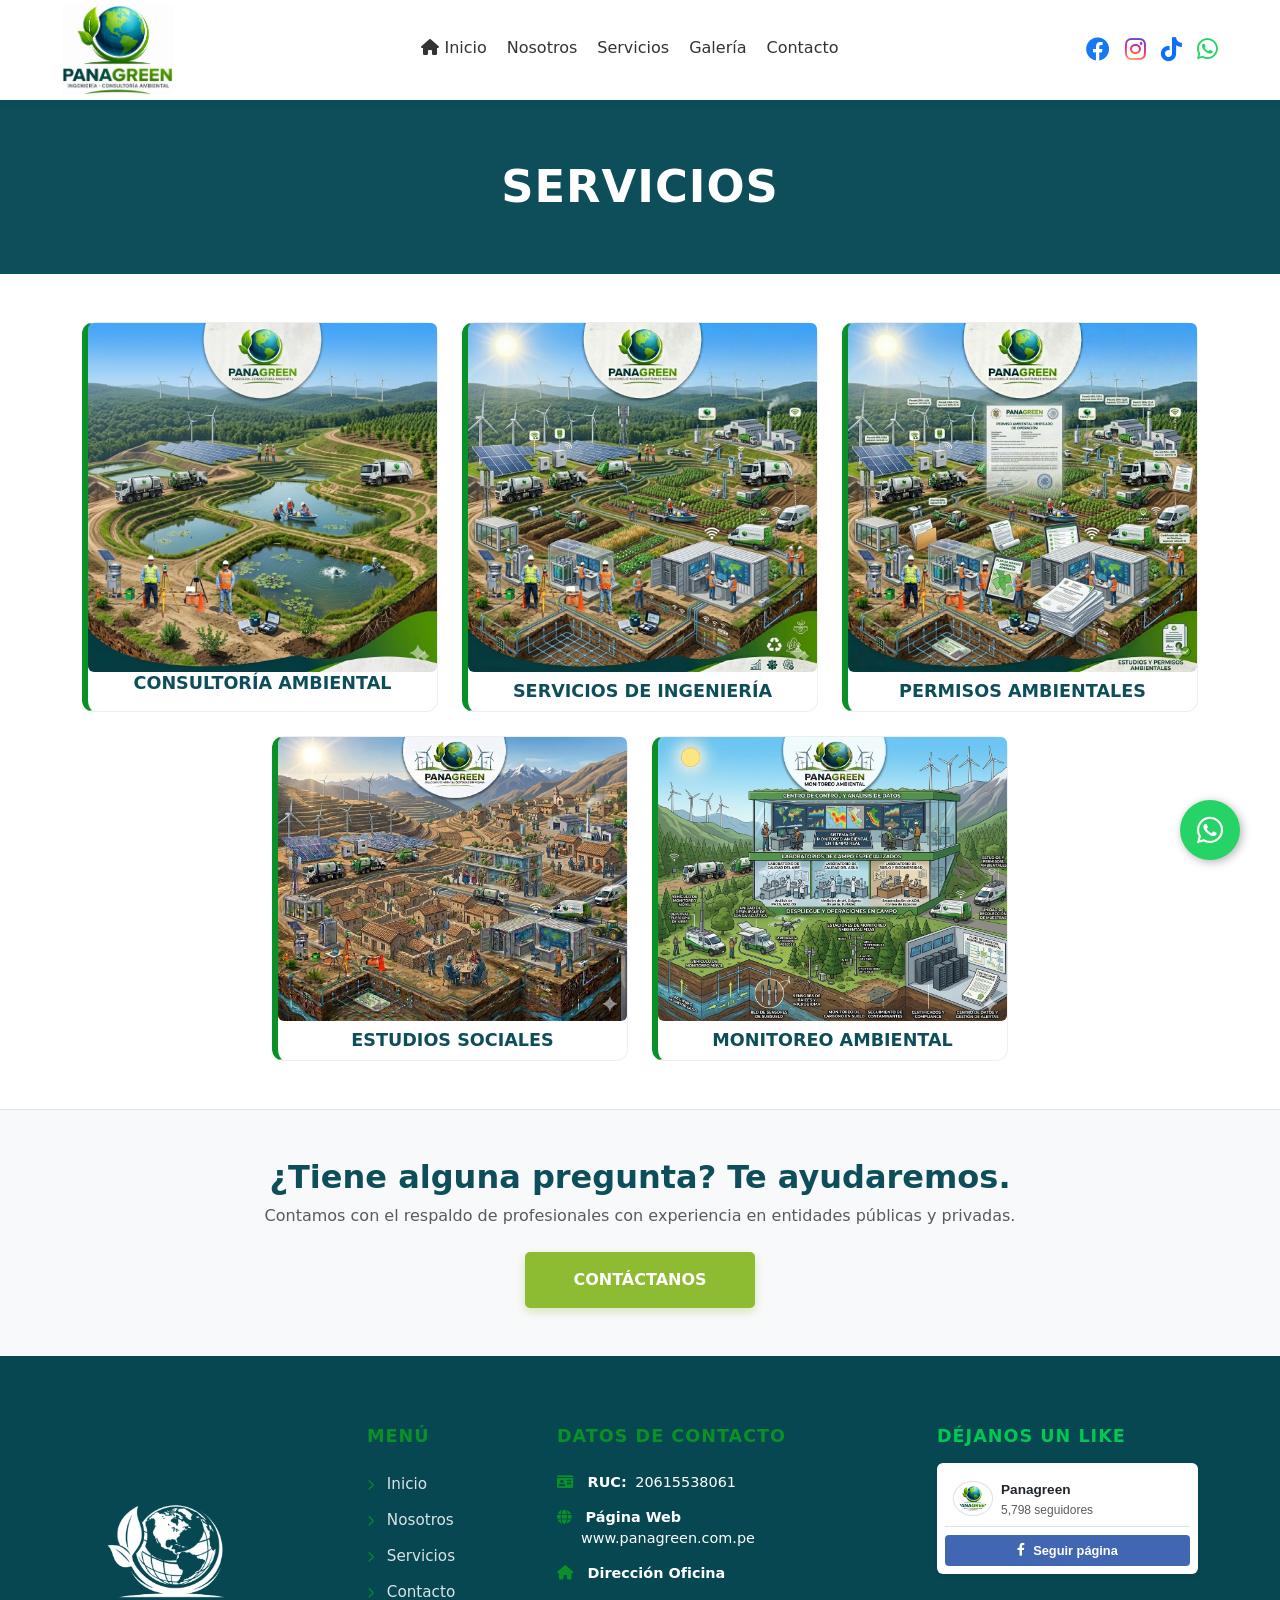
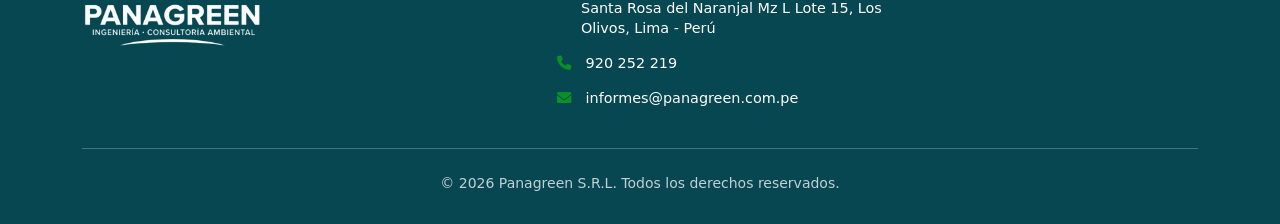
<file: servicios copy.html>
<!DOCTYPE html>
<html lang="es">

<head>
    <meta charset="UTF-8">
    <meta name="viewport" content="width=device-width, initial-scale=1.0">
    <title>Servicios - Panagreen - Ingeniería y consultoría ambiental</title>
    <link href="imagenes/logo.png" rel="shortcut icon" type="image/x-icon">

    <!-- Bootstrap 5.3.3 CSS -->
    <link href="https://cdn.jsdelivr.net/npm/bootstrap@5.3.3/dist/css/bootstrap.min.css" rel="stylesheet">

    <!-- Bootstrap Icons y FontAwesome (Mismos que nosotros.html) -->
    <link rel="stylesheet" href="https://cdn.jsdelivr.net/npm/bootstrap-icons@1.11.4/font/bootstrap-icons.min.css">
    <link rel="stylesheet" href="https://cdnjs.cloudflare.com/ajax/libs/font-awesome/6.0.0/css/all.min.css">

    <!-- CSS EXTERNO (Reutilizando index y creando servicios.css) -->
    <link rel="stylesheet" href="css/index.css">
    <link rel="stylesheet" href="css/servicios.css">
</head>

<body>

    <!-- Placeholder para Navegación -->
    <div id="nav-placeholder"></div>

    <main>
        <!-- Banner Superior (Siguiendo el patrón de nosotros.html) -->
        <header class="servicios-header py-4">
            <div class="container text-center">
                <h1 class="text-uppercase fw-bold m-0 text-white">Servicios</h1>
            </div>
        </header>

        <!-- Sección Principal: Galería de Servicios (Estructura de la imagen) -->
        <section class="py-5 bg-white">
            <div class="container">
                <div class="row g-4 text-center justify-content-center">
                    <!-- Col-12 (móvil), Col-sm-6 (tablet), Col-md-4 (PC) -->
                    <!-- Servicio 1: Consultoría Ambiental -->
                    <div class="col-12 col-sm-6 col-md-4">
                        <div class="servicio-card border-0">
                            <!-- Clase img-fluid de Bootstrap para que sea 100% responsiva -->
                            <img src="imagenes/consultoria-ambiental-2.png" class="img-fluid rounded"
                                alt="Consultoría Ambiental">
                            <h3 class="servicio-titulo text-center">Consultoría Ambiental</h3>
                        </div>
                    </div>

                    <!-- Servicio 2: Servicios de Ingeniería -->
                    <div class="col-12 col-sm-6 col-md-4">
                        <div class="servicio-card border-0">
                            <img src="imagenes/servicios-ingenieria-2.png" alt="Servicios de Ingeniería"
                                class="img-fluid mb-2 rounded">
                            <h3 class="servicio-titulo text-center">Servicios de Ingeniería</h3>
                        </div>
                    </div>

                    <!-- Servicio 3: Permisos Ambientales -->
                    <div class="col-12 col-sm-6 col-md-4">
                        <div class="servicio-card border-0">
                            <img src="imagenes/permisos-ambientales-2.png" alt="Permisos Ambientales"
                                class="img-fluid mb-2 rounded">
                            <h3 class="servicio-titulo text-center">Permisos Ambientales</h3>
                        </div>
                    </div>

                    <!-- Servicio 4: Estudios Sociales (Segunda Fila) -->
                    <div class="col-12 col-sm-6 col-md-4">
                        <div class="servicio-card border-0">
                            <img src="imagenes/estudios-sociales.png" alt="Estudios Sociales"
                                class="img-fluid mb-2 rounded">
                            <h3 class="servicio-titulo text-center">Estudios Sociales</h3>
                        </div>
                    </div>

                    <!-- Servicio 5: Monitoreo Ambiental -->
                    <div class="col-12 col-sm-6 col-md-4">
                        <div class="servicio-card border-0">
                            <img src="imagenes/monitoreo-ambiental-2.png" alt="Monitoreo Ambiental"
                                class="img-fluid mb-2 rounded">
                            <h3 class="servicio-titulo text-center">Monitoreo Ambiental</h3>
                        </div>
                    </div>

                </div>
            </div>
        </section>

        <!-- Llamada a la Acción Final (Mismo patrón que nosotros.html) -->
        <section class="bg-light py-5 border-top CTA-final">
            <div class="container text-center">
                <h2 class="CTA-titulo fw-bold">¿Tiene alguna pregunta? Te ayudaremos.</h2>
                <p class="text-muted mb-4">Contamos con el respaldo de profesionales con experiencia en entidades
                    públicas y privadas.</p>
                <a href="contacto.html"
                    class="btn btn-contacto text-white px-5 py-3 fw-bold text-uppercase">Contáctanos</a>
            </div>
        </section>
    </main>

    <!-- Placeholder para Footer -->
    <div id="footer-placeholder"></div>

    <!-- Bootstrap 5.3.3 JS Bundle -->
    <script src="https://cdn.jsdelivr.net/npm/bootstrap@5.3.3/dist/js/bootstrap.bundle.min.js"></script>

    <script>
        // CARGA DE COMPONENTES (Mismo script que nosotros.html)
        document.addEventListener("DOMContentLoaded", function () {
            // Cargar Nav
            fetch('componentes/navbar.html')
                .then(res => res.text())
                .then(data => {
                    document.getElementById('nav-placeholder').innerHTML = data;
                    resaltarLink(); // Ejecutar resaltado tras cargar
                });

            // Cargar Footer
            fetch('componentes/footer.html')
                .then(res => res.text())
                .then(data => {
                    document.getElementById('footer-placeholder').innerHTML = data;
                });
        });

        // Lógica de resaltado (Verde Panagreen)
        function resaltarLink() {
            const path = window.location.pathname.split("/").pop() || "index.html";
            const links = document.querySelectorAll('.nav-link');
            links.forEach(link => {
                if (link.getAttribute('href') === path) {
                    link.classList.add('active');
                }
            });
        }
    </script>

</body>

</html>
</file>
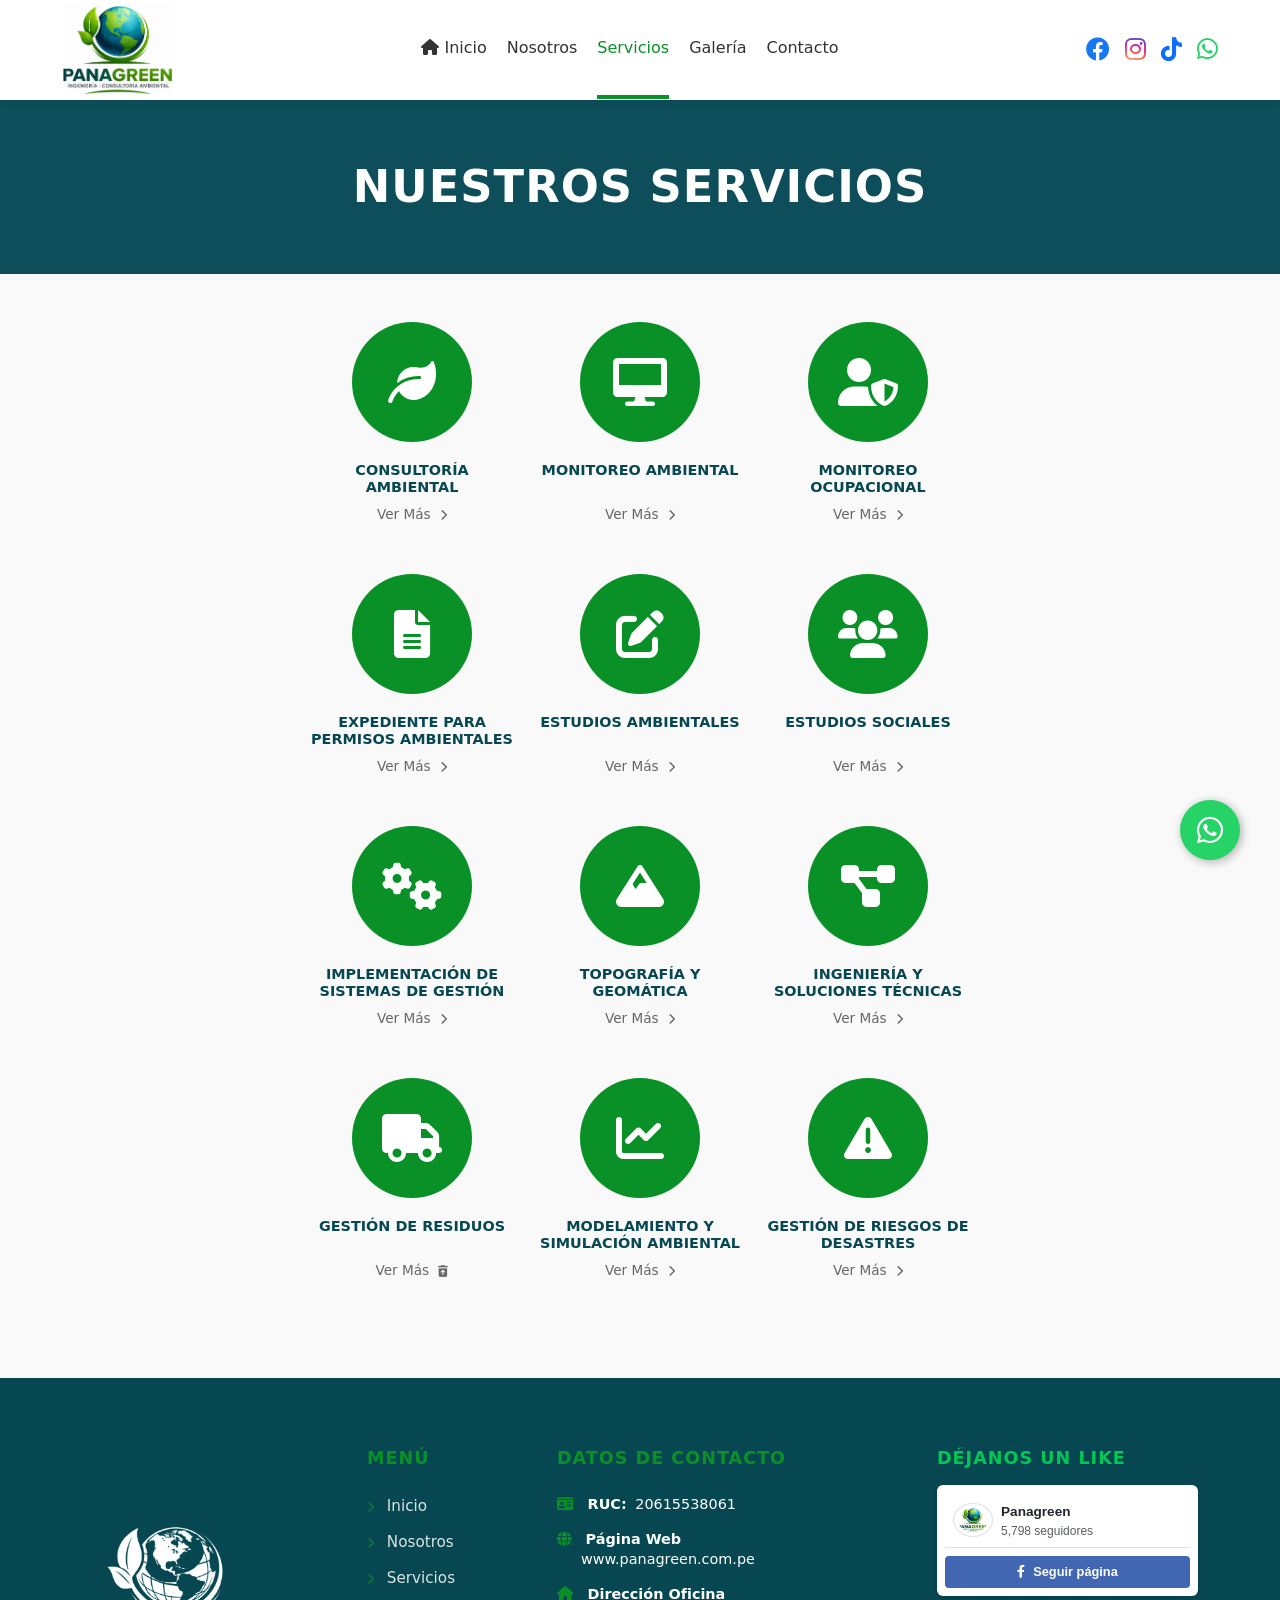
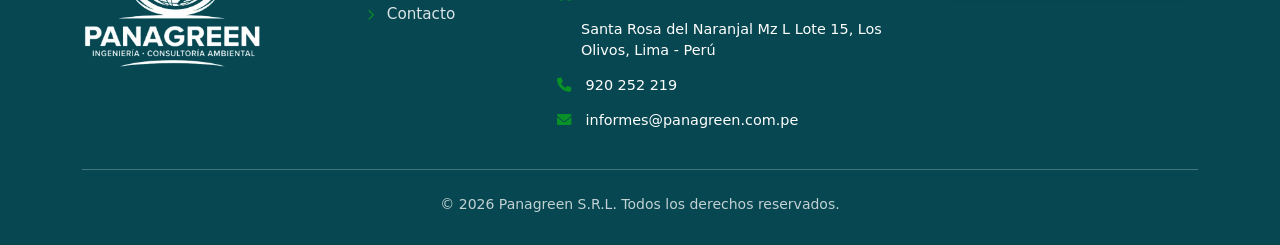
<file: servicios.html>
<!DOCTYPE html>
<html lang="es">

<head>
    <meta charset="UTF-8">
    <meta name="viewport" content="width=device-width, initial-scale=1.0">
    <title>Servicios - Panagreen - Ingeniería y consultoría ambiental</title>
    <link href="imagenes/logo.png" rel="shortcut icon" type="image/x-icon">

    <!-- Bootstrap 5.3.3 CSS -->
    <link href="https://cdn.jsdelivr.net/npm/bootstrap@5.3.3/dist/css/bootstrap.min.css" rel="stylesheet">

    <!-- Bootstrap Icons y FontAwesome (Mismos que nosotros.html) -->
    <link rel="stylesheet" href="https://cdn.jsdelivr.net/npm/bootstrap-icons@1.11.4/font/bootstrap-icons.min.css">
    <link rel="stylesheet" href="https://cdnjs.cloudflare.com/ajax/libs/font-awesome/6.0.0/css/all.min.css">

    <!-- CSS EXTERNO -->
    <link rel="stylesheet" href="css/index.css">
    <link rel="stylesheet" href="css/servicios.css">
</head>

<body>

    <div id="nav-placeholder"></div>

    <main>
        <!-- Banner Superior (Patrón Institucional) -->
        <header class="servicios-header py-4">
            <div class="container text-center">
                <h1 class="text-uppercase fw-bold m-0 text-white">Nuestros Servicios</h1>
            </div>
        </header>


        <section id="servicios" class="servicios-section py-5">
            <div class="container text-center">
                <div class="row g-4 justify-content-center">
                    <div class="col-12 col-md-4 col-sm-6 col-lg-2-custom mb-5">
                        <div class="servicio-item">
                            <div class="icono-circular">
                                <i class="fas fa-leaf"></i>
                            </div>
                            <h6 class="mb-0">CONSULTORÍA AMBIENTAL</h6>
                            <a href="#modalConsultoriaAmbiental" class="ver-mas" data-bs-toggle="modal"
                                data-bs-target="#modalConsultoriaAmbiental" onclick="event.stopPropagation();">Ver
                                Más <i class="fas fa-chevron-right"></i></a>
                        </div>
                    </div>

                    <div class="col-12 col-md-4 col-sm-6 col-lg-2-custom mb-5">
                        <div class="servicio-item">
                            <div class="icono-circular">
                                <i class="fas fa-desktop"></i>
                            </div>
                            <h6 class="mb-0">MONITOREO AMBIENTAL</h6>
                            <a href="#modalMonitoreoAmbiental" class="ver-mas" data-bs-toggle="modal"
                                data-bs-target="#modalMonitoreoAmbiental" onclick="event.stopPropagation();">Ver
                                Más <i class="fas fa-chevron-right"></i></a>
                        </div>
                    </div>

                    <div class="col-12 col-md-4 col-sm-6 col-lg-2-custom mb-5">
                        <div class="servicio-item">
                            <div class="icono-circular">
                                <i class="fas fa-user-shield"></i>
                            </div>
                            <h6 class="mb-0">MONITOREO OCUPACIONAL</h6>
                            <a href="#modalMonitoreoOcupacional" class="ver-mas" data-bs-toggle="modal"
                                data-bs-target="#modalMonitoreoOcupacional" onclick="event.stopPropagation();">Ver
                                Más <i class="fas fa-chevron-right"></i></a>
                        </div>
                    </div>
                </div>
                <div class="row g-4 justify-content-center">
                    <div class="col-12 col-md-4 col-sm-6 col-lg-2-custom mb-5">
                        <div class="servicio-item">
                            <div class="icono-circular">
                                <i class="fas fa-file-alt"></i>
                            </div>
                            <h6 class="mb-0">EXPEDIENTE PARA
                                PERMISOS AMBIENTALES</h6>
                            <a href="#modalExpedientePermisosAmbientales" class="ver-mas" data-bs-toggle="modal"
                                data-bs-target="#modalExpedientePermisosAmbientales"
                                onclick="event.stopPropagation();">Ver
                                Más <i class="fas fa-chevron-right"></i></a>
                        </div>
                    </div>

                    <div class="col-12 col-md-4 col-sm-6 col-lg-2-custom mb-5">
                        <div class="servicio-item">
                            <div class="icono-circular">
                                <i class="fas fa-edit"></i>
                            </div>
                            <h6 class="mb-0">ESTUDIOS AMBIENTALES</h6>
                            <a href="#modalEstudiosAmbientales" class="ver-mas" data-bs-toggle="modal"
                                data-bs-target="#modalEstudiosAmbientales" onclick="event.stopPropagation();">Ver
                                Más <i class="fas fa-chevron-right"></i></a>
                        </div>
                    </div>

                    <div class="col-12 col-md-4 col-sm-6 col-lg-2-custom mb-5">
                        <div class="servicio-item">
                            <div class="icono-circular">
                                <i class="fa-solid fa-users"></i>
                            </div>
                            <h6 class="mb-0">ESTUDIOS SOCIALES</h6>
                            <a href="#modalEstudiosSociales" class="ver-mas" data-bs-toggle="modal"
                                data-bs-target="#modalEstudiosSociales" onclick="event.stopPropagation();">Ver
                                Más <i class="fas fa-chevron-right"></i></a>
                        </div>
                    </div>
                </div>
                <div class="row g-4 justify-content-center">
                    <div class="col-12 col-md-4 col-sm-6 col-lg-2-custom mb-5">
                        <div class="servicio-item">
                            <div class="icono-circular">
                                <i class="fa-solid fa-gears"></i>
                            </div>
                            <h6 class="mb-0">IMPLEMENTACIÓN DE SISTEMAS DE GESTIÓN</h6>
                            <a href="#modalImplementacionSistemaDeGestion" class="ver-mas" data-bs-toggle="modal"
                                data-bs-target="#modalImplementacionSistemaDeGestion"
                                onclick="event.stopPropagation();">Ver
                                Más <i class="fas fa-chevron-right"></i></a>
                        </div>
                    </div>

                    <div class="col-12 col-md-4 col-sm-6 col-lg-2-custom mb-5">
                        <div class="servicio-item">
                            <div class="icono-circular">
                                <i class="fa-solid fa-mountain"></i>
                            </div>
                            <h6 class="mb-0">TOPOGRAFÍA Y GEOMÁTICA</h6>
                            <a href="#modalTopografiaYGeomatica" class="ver-mas" data-bs-toggle="modal"
                                data-bs-target="#modalTopografiaYGeomatica" onclick="event.stopPropagation();">Ver
                                Más <i class="fas fa-chevron-right"></i></a>
                        </div>
                    </div>

                    <div class="col-12 col-md-4 col-sm-6 col-lg-2-custom mb-5">
                        <div class="servicio-item">
                            <div class="icono-circular">
                                <i class="fa-solid fa-diagram-project"></i>
                            </div>
                            <h6 class="mb-0">INGENIERÍA Y SOLUCIONES TÉCNICAS</h6>
                            <a href="#modalIngenieriaYSolucionesTecnicas" class="ver-mas" data-bs-toggle="modal"
                                data-bs-target="#modalIngenieriaYSolucionesTecnicas"
                                onclick="event.stopPropagation();">Ver
                                Más <i class="fas fa-chevron-right"></i></a>
                        </div>
                    </div>
                </div>
                <div class="row g-4 justify-content-center">
                    <div class="col-12 col-md-4 col-sm-6 col-lg-2-custom mb-5">
                        <div class="servicio-item">
                            <div class="icono-circular">
                                <i class="fa-solid fa-truck"></i>
                            </div>
                            <h6 class="mb-0">GESTIÓN DE RESIDUOS</h6>
                            <a href="#modalGestionDeResiduos" class="ver-mas" data-bs-toggle="modal"
                                data-bs-target="#modalGestionDeResiduos" onclick="event.stopPropagation();">Ver
                                Más <i class="fas fa-trash-can-arrow-up"></i></a>
                        </div>
                    </div>
                    <div class="col-12 col-md-4 col-sm-6 col-lg-2-custom mb-5">
                        <div class="servicio-item">
                            <div class="icono-circular">
                                <i class="fa-solid fa-chart-line"></i>
                            </div>
                            <h6 class="mb-0">MODELAMIENTO Y SIMULACIÓN AMBIENTAL</h6>
                            <a href="#modalModelamientoYSimulacionAmbiental" class="ver-mas" data-bs-toggle="modal"
                                data-bs-target="#modalModelamientoYSimulacionAmbiental"
                                onclick="event.stopPropagation();">Ver
                                Más <i class="fas fa-chevron-right"></i></a>
                        </div>
                    </div>
                    <div class="col-12 col-md-4 col-sm-6 col-lg-2-custom mb-5">
                        <div class="servicio-item">
                            <div class="icono-circular">
                                <i class="fa-solid fa-triangle-exclamation"></i>
                            </div>
                            <h6 class="mb-0">GESTIÓN DE RIESGOS DE DESASTRES</h6>
                            <a href="#modalGestionDeRiesgosDeDesastres" class="ver-mas" data-bs-toggle="modal"
                                data-bs-target="#modalGestionDeRiesgosDeDesastres"
                                onclick="event.stopPropagation();">Ver
                                Más <i class="fas fa-chevron-right"></i></a>
                        </div>
                    </div>
                </div>
        </section>
    </main>

    <div id="footer-placeholder"></div>


    <!-- MODALES -->
    <div class="modal fade" id="modalConsultoriaAmbiental" tabindex="-1"
        aria-labelledby="modalConsultoriaAmbientalLabel" aria-hidden="true">
        <div class="modal-dialog modal-lg modal-dialog-centered modal-dialog-scrollable">
            <div class="modal-content">
                <div class="modal-header header-modal-verde">
                    <h5 class="modal-title" id="modalConsultoriaAmbientalLabel">
                        <i class="fas fa-leaf me-2"></i> CONSULTORÍA AMBIENTAL
                    </h5>
                    <button type="button" class="btn-close btn-close-white" data-bs-dismiss="modal"
                        aria-label="Close"></button>
                </div>
                <div class="modal-body p-4">
                    <img src="imagenes/consultoria-ambiental-modal.jpeg" class="img-fluid shadow-lg rounded mb-4"
                        alt="Consultoría Ambiental">
                    <p class="modal-texto-intro">
                        En <strong>PANAGREEN</strong> desarrollamos Instrumentos de Gestión Ambiental (IGAs) orientados
                        a la certificación de proyectos de inversión públicos y privados, cumpliendo con los
                        lineamientos del Sistema Nacional de Evaluación de Impacto Ambiental (SEIA) y la normativa
                        vigente. Nuestro compromiso es ofrecer soluciones técnicas y legales que aseguren la
                        sostenibilidad y el cumplimiento regulatorio de cada proyecto.
                    </p>

                    <hr class="modal-separador">

                    <div class="row g-4 mt-2">
                        <div class="col-md-6">
                            <div class="modal-lista-caja">
                                <h6 class="modal-subtitulo-azul">
                                    <i class="fas fa-check-circle me-2 text-success"></i>
                                    Estudios ambientales sujetos al SEIA
                                </h6>
                                <ul class="modal-lista-items">
                                    <li>Declaración de Impacto Ambiental (DIA)</li>
                                    <li>Estudio de Impacto Ambiental Semidetallado (EIA-sd)</li>
                                    <li>Estudio de Impacto Ambiental Detallado (EIA-d)</li>
                                    <li>Estudios ambientales de proyectos y actividades</li>
                                </ul>
                            </div>
                        </div>

                        <div class="col-md-6">
                            <div class="modal-lista-caja">
                                <h6 class="modal-subtitulo-azul">
                                    <i class="fas fa-file-alt me-2 text-primary"></i>
                                    Estudios ambientales complementarios y no sujetos al SEIA
                                </h6>
                                <ul class="modal-lista-items">
                                    <li>Evaluación Ambiental Preliminar (EVAP).</li>
                                    <li>Fichas Técnicas Ambientales (FTA) - sector Vivienda.</li>
                                    <li>Fichas Técnicas Socioambientales (FITSA) - sector Transportes.</li>
                                    <li>Informe Técnico Sustentatorio (ITS).</li>
                                    <li>Programa de Adecuación y Manejo Ambiental (PAMA).</li>
                                    <li>Declaración Ambiental para Actividades en Curso (DAAC) - sector Producción.</li>
                                    <li>Declaración de Inicio de Actividades en Curso (DAAC) - sector Agricultura.</li>
                                    <li>Informes de Gestión Ambiental (IGA).</li>
                                    <li>Planes de Cierre y Abandono.</li>
                                    <li>Planes de Manejo y Reducción de Residuos Sólidos.</li>
                                    <li>Planes de Contingencia.</li>
                                    <li>Planes de Afectaciones y Compensaciones.</li>
                                    <li>Planes de Rehabilitación de Áreas Degradadas.</li>
                                </ul>
                            </div>
                        </div>
                    </div>

                </div>
                <div class="modal-footer">
                    <button type="button" class="btn btn-secondary" data-bs-dismiss="modal">Cerrar</button>
                    <a href="contacto.html" class="btn btn-panagreen-verde">Solicitar Asesoría</a>
                </div>
            </div>
        </div>
    </div>

    <div class="modal fade" id="modalMonitoreoAmbiental" tabindex="-1" aria-labelledby="modalMonitoreoAmbientalLabel"
        aria-hidden="true">
        <div class="modal-dialog modal-lg modal-dialog-centered modal-dialog-scrollable">
            <div class="modal-content">

                <div class="modal-header header-modal-verde">
                    <h5 class="modal-title" id="modalMonitoreoAmbientalLabel">
                        <i class="fas fa-desktop me-2"></i> MONITOREO AMBIENTAL
                    </h5>
                    <button type="button" class="btn-close btn-close-white" data-bs-dismiss="modal"
                        aria-label="Close"></button>
                </div>

                <div class="modal-body pt-4 pb-0 px-4 px-md-5">

                    <div class="mb-4 overflow-hidden rounded-3 shadow-sm">
                        <img src="imagenes/monitoreo-ambiental1.jpeg" alt="Monitoreo Ambiental"
                            class="img-fluid w-100 body-modal-img">
                    </div>

                    <p class="text-justify mb-4">
                        Realizamos programas de monitoreo ambiental que permiten evaluar y garantizar el cumplimiento de
                        los estándares nacionales e internacionales, asegurando que cada proyecto se desarrolle en
                        armonía con el entorno.
                    </p>

                    <h5 class="text-uppercase mb-3 title-green fw-bold">Nuestros servicios incluyen</h5>

                    <ul class="list-unstyled service-list-custom mb-4">
                        <li class="mb-3 d-flex align-items-start">
                            <i class="fas fa-wind me-3 mt-1 icon-green"></i>
                            <div>
                                <strong>Calidad del aire:</strong> Evaluaciones periódicas de emisiones y partículas,
                                aplicando protocolos oficiales y tecnologías de medición confiables.
                            </div>
                        </li>
                        <li class="mb-3 d-flex align-items-start">
                            <i class="fas fa-volume-up me-3 mt-1 icon-green"></i>
                            <div>
                                <strong>Ruido ambiental:</strong> Monitoreos en zonas urbanas y rurales para verificar
                                niveles sonoros y diseñar medidas de mitigación.
                            </div>
                        </li>
                        <li class="mb-3 d-flex align-items-start">
                            <i class="fas fa-water me-3 mt-1 icon-green"></i>
                            <div>
                                <strong>Calidad del agua:</strong> Muestreos en cuerpos superficiales y subterráneos,
                                con análisis físico, químicos y biológicos que aseguran la protección de los recursos
                                hídricos.
                            </div>
                        </li>
                        <li class="mb-3 d-flex align-items-start">
                            <i class="fas fa-seedling me-3 mt-1 icon-green"></i>
                            <div>
                                <strong>Calidad del suelo:</strong> Estudios de composición y contaminación de suelos,
                                aplicando metodologías reconocidas para garantizar un manejo responsable.
                            </div>
                        </li>
                        <li class="mb-0 d-flex align-items-start">
                            <i class="fas fa-smog me-3 mt-1 icon-green"></i>
                            <div>
                                <strong>Emisiones atmosféricas:</strong> Monitoreos especializados de fuentes fijas
                                (chimeneas, calderas, hornos) para evaluar la concentración de gases y partículas
                                emitidas. Aplicamos metodologías oficiales y equipos calibrados que garantizan
                                resultados confiables, permitiendo a las empresas cumplir con la normativa ambiental
                                vigente y diseñar planes de mitigación efectivos.
                            </div>
                        </li>
                    </ul>


                    <div class="modal-lista-caja">
                        <h6 class="modal-subtitulo-azul mb-3">
                            <i class="fas fa-handshake me-2 text-primary"></i>
                            NUESTRO COMPROMISO
                        </h6>

                        <p class="small text-muted mt-3 mb-0" style="text-align: justify; line-height: 1.5;">
                            Entregar información precisa y transparente que respalde la toma de decisiones,
                            contribuyendo a la sostenibilidad y al cumplimiento normativo de cada proyecto.
                        </p>

                        <div class="p-3 rounded d-flex align-items-center justify-content-between"
                            style="background-color: #f8f9fa; border: 1px solid #e9ecef;">
                            <div class="pe-3">
                                <span class="d-block fw-bold text-dark text-uppercase mb-1"
                                    style="letter-spacing: 0.5px; font-size: 0.75rem;">
                                    Trabajamos con
                                </span>
                                <span class="d-block text-muted"
                                    style="font-size: 0.75rem; line-height: 1.4; text-align: justify;">
                                    Laboratorios acreditados por INACAL.
                                </span>
                            </div>
                            <div class="d-flex align-items-center justify-content-center"
                                style="min-width: 100px; max-width: 120px;">
                                <img src="imagenes/inacal.png" alt="INACAL" class="img-fluid"
                                    style="max-height: 45px; object-fit: contain;">
                            </div>
                        </div>
                        <div class="row">
                            <div class="col-md-6">
                                <img src="imagenes/laboratorio1.jpeg" class="img-fluid w-100 body-modal-img rounded-3"
                                    alt="laboratorio" style="margin-top: 20px;">
                            </div>
                            <div class="col-md-6">
                                <img src="imagenes/laboratorio2.jpeg" class="img-fluid w-100 body-modal-img rounded-3"
                                    alt="laboratorio" style="margin-top: 20px;">
                            </div>
                        </div>

                    </div>
                </div>

                <div class="modal-footer">
                    <button type="button" class="btn btn-secondary" data-bs-dismiss="modal">Cerrar</button>
                    <a href="contacto.html" class="btn btn-panagreen-verde">Solicitar Asesoría</a>
                </div>
            </div>
        </div>
    </div>

    <div class="modal fade" id="modalMonitoreoOcupacional" tabindex="-1"
        aria-labelledby="modalMonitoreoOcupacionalLabel" aria-hidden="true">
        <div class="modal-dialog modal-lg modal-dialog-centered modal-dialog-scrollable">
            <div class="modal-content">
                <div class="modal-header header-modal-verde">
                    <h5 class="modal-title" id="modalMonitoreoOcupacionalLabel">
                        <i class="fas fa-user-shield me-2"></i> MONITOREO OCUPACIONAL Y CAPACITACIÓN
                    </h5>
                    <button type="button" class="btn-close btn-close-white" data-bs-dismiss="modal"
                        aria-label="Close"></button>
                </div>
                <div class="modal-body p-4">
                    <div class="row g-4">
                        <div class="col-md-6">
                            <div class="modal-lista-caja">
                                <h6 class="modal-subtitulo-azul">
                                    <i class="fas fa-chalkboard-teacher me-2 text-success"></i>
                                    CAPACITACIÓN Y ENTRENAMIENTO
                                </h6>
                                <img src="imagenes/capacitacion-entrenamiento.jpeg"
                                    class="img-fluid shadow-sm rounded mb-3" alt="Capacitación y Entrenamiento">
                                <ul class="modal-lista-items">
                                    <li>Gestión de Riesgos Ocupacionales</li>
                                    <li>Prevención de Accidentes Laborales</li>
                                    <li>Prevención y Control de Incendios</li>
                                    <li>Riesgos Laborales (trabajos en altura, espacios confinados, trabajos eléctricos,
                                        trabajos en construcción, trabajos en caliente, otros)</li>
                                    <li>Equipos de Protección Personal</li>
                                    <li>Investigación de Accidentes</li>
                                    <li>Saneamiento Industrial</li>
                                </ul>
                            </div>
                        </div>

                        <div class="col-md-6">
                            <div class="modal-lista-caja">
                                <h6 class="modal-subtitulo-azul">
                                    <i class="fas fa-microscope me-2 text-primary"></i>
                                    MONITOREO OCUPACIONAL
                                </h6>
                                <img src="imagenes/monitoreo-ocupacional-interior.jpeg"
                                    class="img-fluid shadow-sm rounded mb-3" alt="Monitoreo Ocupacional">

                                <ul class="modal-lista-items">
                                    <li>Monitoreo de agentes físicos (Ruido, Vibración, Estrés térmico, etc.)</li>
                                    <li>Monitoreo de agentes químicos (Polvo, gases, humos, etc.)</li>
                                    <li>Monitoreo de agentes biológicos</li>
                                    <li>Monitoreo de riesgo disergonómico</li>
                                    <li>Evaluaciones Psicosociales</li>
                                </ul>
                            </div>
                        </div>
                    </div>


                    <!-- Sección de Galería de Imágenes -->
                    <section class="py-5 bg-white">
                        <div class="container">
                            <div class="row g-3">

                                <!-- Imagen 1 -->
                                <div class="col-12 col-sm-6 col-md-4">
                                    <div class="galeria-item card border-0">
                                        <img src="imagenes/monitoreo-ocupacional-1.jpeg" alt="Monitoreo Ocupacional"
                                            class="img-fluid rounded shadow-sm">
                                        <div class="galeria-overlay d-flex align-items-center justify-content-center">
                                            <span class="text-white fw-bold text-uppercase">Monitoreo Ocupacional</span>
                                        </div>
                                    </div>
                                </div>

                                <!-- Imagen 2 -->
                                <div class="col-12 col-sm-6 col-md-4">
                                    <div class="galeria-item card border-0">
                                        <img src="imagenes/monitoreo-ocupacional-2.jpeg" alt="Monitoreo Ocupacional"
                                            class="img-fluid rounded shadow-sm">
                                        <div class="galeria-overlay d-flex align-items-center justify-content-center">
                                            <span class="text-white fw-bold text-uppercase">Monitoreo Ocupacional</span>
                                        </div>
                                    </div>
                                </div>

                                <!-- Imagen 3 -->
                                <div class="col-12 col-sm-6 col-md-4">
                                    <div class="galeria-item card border-0">
                                        <img src="imagenes/monitoreo-ocupacional-3.jpeg" alt="Monitoreo Ocupacional"
                                            class="img-fluid rounded shadow-sm">
                                        <div class="galeria-overlay d-flex align-items-center justify-content-center">
                                            <span class="text-white fw-bold text-uppercase">Monitoreo Ocupacional</span>
                                        </div>
                                    </div>
                                </div>

                                <!-- Imagen 4 -->
                                <div class="col-12 col-sm-6 col-md-4">
                                    <div class="galeria-item card border-0">
                                        <img src="imagenes/monitoreo-ocupacional-4.jpeg" alt="Monitoreo Ocupacional"
                                            class="img-fluid rounded shadow-sm">
                                        <div class="galeria-overlay d-flex align-items-center justify-content-center">
                                            <span class="text-white fw-bold text-uppercase">Monitoreo Ocupacional</span>
                                        </div>
                                    </div>
                                </div>

                                <!-- Imagen 5 -->
                                <div class="col-12 col-sm-6 col-md-4">
                                    <div class="galeria-item card border-0">
                                        <img src="imagenes/monitoreo-ocupacional-5.jpeg" alt="Monitoreo Ocupacional"
                                            class="img-fluid rounded shadow-sm">
                                        <div class="galeria-overlay d-flex align-items-center justify-content-center">
                                            <span class="text-white fw-bold text-uppercase">Monitoreo Ocupacional</span>
                                        </div>
                                    </div>
                                </div>

                                <!-- Imagen 6 -->
                                <div class="col-12 col-sm-6 col-md-4">
                                    <div class="galeria-item card border-0">
                                        <img src="imagenes/monitoreo-ocupacional-6.jpeg" alt="Monitoreo Ocupacional"
                                            class="img-fluid rounded shadow-sm">
                                        <div class="galeria-overlay d-flex align-items-center justify-content-center">
                                            <span class="text-white fw-bold text-uppercase">Monitoreo Ocupacional</span>
                                        </div>
                                    </div>
                                </div>



                            </div>
                        </div>
                    </section>
                </div>
                <div class="modal-footer">
                    <button type="button" class="btn btn-secondary" data-bs-dismiss="modal">Cerrar</button>
                    <a href="contacto.html" class="btn btn-panagreen-verde">Solicitar Asesoría</a>
                </div>
            </div>
        </div>
    </div>

    <div class="modal fade" id="modalExpedientePermisosAmbientales" tabindex="-1"
        aria-labelledby="modalExpedientePermisosAmbientalesLabel" aria-hidden="true">
        <div class="modal-dialog modal-lg modal-dialog-centered modal-dialog-scrollable">
            <div class="modal-content">
                <div class="modal-header header-modal-verde">
                    <h5 class="modal-title" id="modalExpedientePermisosAmbientalesLabel">
                        <i class="fas fa-file-alt me-2"></i> EXPEDIENTE Y PERMISOS AMBIENTALES
                    </h5>
                    <button type="button" class="btn-close btn-close-white" data-bs-dismiss="modal"
                        aria-label="Close"></button>
                </div>
                <div class="modal-body p-4">
                    <img src="imagenes/expediente-permisos-ambientales.jpeg" class="img-fluid shadow-sm rounded mb-3"
                        alt="Expediente y Permisos Ambientales">

                    <p class="mb-4 text-muted" style="text-align: justify; font-size: 0.95rem;">
                        Brindamos acompañamiento integral en la tramitación de permisos y autorizaciones ambientales,
                        asegurando que cada proyecto cumpla con la normativa vigente y se ejecute de manera responsable
                        frente al entorno natural y cultural.
                    </p>

                    <h6 class="modal-subtitulo-azul mb-3">
                        <i class="fa-solid fa-gavel me-2 text-success"></i> ENTIDADES Y PROCESOS CLAVE
                    </h6>

                    <div class="row g-4 mb-4">
                        <div class="col-md-6">
                            <div class="modal-lista-caja h-100">
                                <ul class="modal-lista-items mb-0">
                                    <li class="mb-3">
                                        <strong>Autoridad Nacional del Agua (ANA):</strong><br>
                                        Licencias de uso de agua, autorizaciones para obras hidráulicas y permisos de
                                        vertimiento de aguas residuales.
                                    </li>
                                    <li>
                                        <strong>Servicio Nacional de Áreas Naturales Protegidas por el Estado
                                            (SERNANP):</strong><br>
                                        Opiniones técnicas de compatibilidad para proyectos en zonas de amortiguamiento
                                        o
                                        dentro de áreas naturales protegidas.
                                    </li>
                                </ul>
                            </div>
                        </div>

                        <div class="col-md-6">
                            <div class="modal-lista-caja h-100">
                                <ul class="modal-lista-items mb-0">
                                    <li class="mb-3">
                                        <strong>Ministerio de Cultura:</strong><br>
                                        Certificados de inexistencia de restos arqueológicos (CIRA), planes de
                                        monitoreo,
                                        rescate y evaluación arqueológica.
                                    </li>
                                    <li>
                                        <strong>Servicio Nacional Forestal y de Fauna Silvestre (SERFOR):</strong><br>
                                        Autorizaciones para la evaluación de afectaciones al patrimonio forestal y de
                                        fauna
                                        silvestre, con medidas de compensación y manejo sostenible.
                                    </li>
                                </ul>
                            </div>
                        </div>
                    </div>

                    <div class="p-3 rounded"
                        style="background-color: rgba(7, 71, 81, 0.05); border-left: 4px solid var(--azul-panagreen);">
                        <h6 class="fw-bold mb-2"
                            style="color: var(--azul-panagreen); font-size: 0.9rem; letter-spacing: 0.5px;"><i
                                class="fas fa-handshake me-2 text-primary"></i> NUESTRO
                            COMPROMISO</h6>
                        <p class="mb-0 text-muted" style="font-size: 0.9rem; text-align: justify;">
                            Facilitar procesos claros y eficientes, integrando la normativa ambiental con soluciones
                            técnicas que aseguren la viabilidad de los proyectos y el respeto por el patrimonio natural
                            y
                            cultural del Perú.
                        </p>
                    </div>

                </div>
                <div class="modal-footer">
                    <button type="button" class="btn btn-secondary" data-bs-dismiss="modal">Cerrar</button>
                    <a href="contacto.html" class="btn btn-panagreen-verde">Solicitar Asesoría</a>
                </div>
            </div>
        </div>
    </div>



    <div class="modal fade" id="modalEstudiosAmbientales" tabindex="-1" aria-labelledby="modalEstudiosAmbientalesLabel"
        aria-hidden="true">
        <div class="modal-dialog modal-xl modal-dialog-centered modal-dialog-scrollable">
            <div class="modal-content border-0 shadow-lg">

                <div class="modal-header header-modal-verde p-3 p-md-4">
                    <h5 class="modal-title" id="modalEstudiosAmbientalesLabel"
                        style="font-size: calc(1.1rem + 0.3vw); font-weight: 700;">
                        <i class="fa-solid fa-earth-americas me-2"></i> ESTUDIOS AMBIENTALES DE PROYECTOS Y ACTIVIDADES
                    </h5>
                    <button type="button" class="btn-close btn-close-white" data-bs-dismiss="modal"
                        aria-label="Close"></button>
                </div>

                <div class="modal-body p-3 p-md-4">

                    <p class="mb-4 text-muted"
                        style="text-align: justify; font-size: calc(0.9rem + 0.1vw); line-height: 1.5;">
                        Desarrollamos estudios ambientales especializados y evaluaciones de impacto ambiental adaptados
                        a las normativas específicas de cada sector, garantizando la viabilidad técnica y la
                        sostenibilidad de cada intervención.
                    </p>

                    <div class="row g-4">
                        <div class="col-12 col-md-12 col-sm-12">
                            <!-- VIVIENDA Y CONSTRUCCIÓN -->
                            <h6 class="modal-subtitulo-azul mb-3 fw-bold text-uppercase"
                                style="letter-spacing:.5px; font-size:.9rem;">
                                <i class="fa-solid fa-building me-2 text-success"></i> Vivienda y Construcción
                            </h6>
                            <div class="row g-2 mb-4">

                                <div class="col-12 col-sm-6 col-md-4">
                                    <div class="card h-100 border-0 shadow-sm">
                                        <img src="imagenes/estudios/vivienda-1.jpeg" class="card-img-top"
                                            style="height:100%; object-fit:cover;" alt="Habilitaciones Urbanas">
                                        <div class="card-body p-2">
                                            <p class="card-text text-muted" style="font-size:.78rem; line-height:1.4;">
                                                Habilitaciones Residenciales y Urbanas, Viviendas Multifamiliares y/o
                                                Conjuntos
                                                Residenciales.
                                            </p>
                                        </div>
                                    </div>
                                </div>

                                <div class="col-12 col-sm-6 col-md-4">
                                    <div class="card h-100 border-0 shadow-sm">
                                        <img src="imagenes/estudios/vivienda-2.jpeg" class="card-img-top"
                                            style="height:100%; object-fit:cover;" alt="Playas de Estacionamiento">
                                        <div class="card-body p-2">
                                            <p class="card-text text-muted" style="font-size:.78rem; line-height:1.4;">
                                                Edificaciones de playas de estacionamiento y proyectos de demolición y
                                                edificaciones.
                                            </p>
                                        </div>
                                    </div>
                                </div>

                                <div class="col-12 col-sm-6 col-md-4">
                                    <div class="card h-100 border-0 shadow-sm">
                                        <img src="imagenes/estudios/vivienda-3.jpeg" class="card-img-top"
                                            style="height:100%; object-fit:cover;" alt="Parques Metropolitanos">
                                        <div class="card-body p-2">
                                            <p class="card-text text-muted" style="font-size:.78rem; line-height:1.4;">
                                                Proyectos de parques metropolitanos y/o parques zonales.
                                            </p>
                                        </div>
                                    </div>
                                </div>
                            </div>
                        </div>
                    </div><!-- /vivienda -->

                    <div class="row g-4">
                        <div class="col-12 col-md-12 col-sm-12">
                            <!-- SANEAMIENTO -->
                            <h6 class="modal-subtitulo-azul mb-3 fw-bold text-uppercase"
                                style="letter-spacing:.5px; font-size:.9rem;">
                                <i class="bi bi-droplet-fill me-2 text-success"></i> Saneamiento
                            </h6>
                            <div class="row g-2 mb-4">
                                <div class="col-12 col-sm-6 col-md-4">
                                    <div class="card h-100 w-100 border-0 shadow-sm">
                                        <img src="imagenes/estudios/saneamiento-1.jpeg" class="card-img-top"
                                            style="height:100%; object-fit:cover;" alt="Sistemas de Tratamiento">
                                        <div class="card-body p-2">
                                            <p class="card-text text-muted" style="font-size:.82rem; line-height:1.4;">
                                                Sistemas de tratamiento de agua potable y aguas residuales domésticas o
                                                municipales.
                                            </p>
                                        </div>
                                    </div>
                                </div>

                                <div class="col-12 col-sm-6 col-md-4">
                                    <div class="card h-100 border-0 shadow-sm">
                                        <img src="imagenes/estudios/saneamiento-2.jpeg" class="card-img-top"
                                            style="height:100%; object-fit:cover;" alt="Drenaje Pluvial Urbano">
                                        <div class="card-body p-2">
                                            <p class="card-text text-muted" style="font-size:.82rem; line-height:1.4;">
                                                Drenaje pluvial urbano y redes de aguas residuales.
                                            </p>
                                        </div>
                                    </div>
                                </div>

                            </div>
                        </div>
                    </div><!-- /saneamiento -->



                    <div class="row g-4">
                        <div class="col-12 col-md-12 col-sm-12">
                            <!-- AGRICULTURA -->
                            <h6 class="modal-subtitulo-azul mb-3 fw-bold text-uppercase"
                                style="letter-spacing:.5px; font-size:.9rem;">
                                <i class="fa-solid fa-seedling me-2 text-success"></i> Agricultura
                            </h6>
                            <div class="row g-2 mb-4">

                                <div class="col-12 col-sm-6 col-md-4">
                                    <div class="card h-100 border-0 shadow-sm">
                                        <img src="imagenes/estudios/agricultura-1.jpeg" class="card-img-top"
                                            style="height:100%; object-fit:cover;" alt="Proyectos de Irrigación">
                                        <div class="card-body p-2">
                                            <p class="card-text text-muted" style="font-size:.82rem; line-height:1.4;">
                                                Proyectos de irrigación y mejoramiento de riego. Aprovechamiento de
                                                aguas subterráneas.
                                            </p>
                                        </div>
                                    </div>
                                </div>

                                <div class="col-12 col-sm-6 col-md-4">
                                    <div class="card h-100 border-0 shadow-sm">
                                        <img src="imagenes/estudios/agricultura-2.jpeg" class="card-img-top"
                                            style="height:100%; object-fit:cover;" alt="Construcciones Rurales">
                                        <div class="card-body p-2">
                                            <p class="card-text text-muted" style="font-size:.82rem; line-height:1.4;">
                                                Construcciones rurales y vías de acceso vinculadas a tierras de uso
                                                agrario.
                                            </p>
                                        </div>
                                    </div>
                                </div>
                            </div><!-- /agricultura -->
                        </div>
                    </div>

                    <div class="row g-4">
                        <div class="col-12 col-md-12 col-sm-12">

                            <!-- PRODUCCIÓN -->
                            <h6 class="modal-subtitulo-azul mb-3 fw-bold text-uppercase"
                                style="letter-spacing:.5px; font-size:.9rem;">
                                <i class="fa-solid fa-industry me-2 text-success"></i> Producción
                            </h6>
                            <div class="row g-2 mb-4">

                                <div class="col-12 col-sm-6 col-md-4">
                                    <div class="card h-100 border-0 shadow-sm">
                                        <img src="imagenes/estudios/produccion-1.jpeg" class="card-img-top"
                                            style="height:100%; object-fit:cover;" alt="Industria Textil y Plástica">
                                        <div class="card-body p-2">
                                            <p class="card-text text-muted" style="font-size:.82rem; line-height:1.4;">
                                                Industria textil y plástica.
                                            </p>
                                        </div>
                                    </div>
                                </div>

                                <div class="col-12 col-sm-6 col-md-4">
                                    <div class="card h-100 border-0 shadow-sm">
                                        <img src="imagenes/estudios/produccion-2.jpeg" class="card-img-top"
                                            style="height:100%; object-fit:cover;" alt="Industria Concretera">
                                        <div class="card-body p-2">
                                            <p class="card-text text-muted" style="font-size:.82rem; line-height:1.4;">
                                                Industria concretera.
                                            </p>
                                        </div>
                                    </div>
                                </div>

                            </div><!-- /produccion -->
                        </div>
                    </div>

                    <div class="row g-4">
                        <div class="col-12 col-md-12 col-sm-12">
                            <!-- TRANSPORTES -->
                            <h6 class="modal-subtitulo-azul mb-3 fw-bold text-uppercase"
                                style="letter-spacing:.5px; font-size:.9rem;">
                                <i class="fa-solid fa-road me-2 text-success"></i> Transportes
                            </h6>
                            <div class="row g-2 mb-4">

                                <div class="col-12 col-sm-6 col-md-4">
                                    <div class="card h-100 border-0 shadow-sm">
                                        <img src="imagenes/estudios/transportes-1.jpeg" class="card-img-top"
                                            style="height:100%; object-fit:cover;" alt="Caminos Red Vial">
                                        <div class="card-body p-2">
                                            <p class="card-text text-muted" style="font-size:.78rem; line-height:1.4;">
                                                Mejoramiento y/o rehabilitación de caminos de la red vial nacional.
                                            </p>
                                        </div>
                                    </div>
                                </div>

                                <div class="col-12 col-sm-6 col-md-4">
                                    <div class="card h-100 border-0 shadow-sm">
                                        <img src="imagenes/estudios/transportes-2.jpeg" class="card-img-top"
                                            style="height:100%; object-fit:cover;" alt="Puentes y Túneles">
                                        <div class="card-body p-2">
                                            <p class="card-text text-muted" style="font-size:.78rem; line-height:1.4;">
                                                Construcción, rehabilitación y/o mejoramiento de puentes y túneles.
                                            </p>
                                        </div>
                                    </div>
                                </div>

                                <div class="col-12 col-sm-6 col-md-4">
                                    <div class="card h-100 border-0 shadow-sm">
                                        <img src="imagenes/estudios/transportes-3.jpeg" class="card-img-top"
                                            style="height:100%; object-fit:cover;" alt="Pavimentación de Vías">
                                        <div class="card-body p-2">
                                            <p class="card-text text-muted" style="font-size:.78rem; line-height:1.4;">
                                                Pavimentación de avenidas y/o vías principales.
                                            </p>
                                        </div>
                                    </div>
                                </div>
                            </div>


                            <div class="row g-4">

                                <div class="col-12 col-sm-6 col-md-4">
                                    <div class="card h-100 border-0 shadow-sm">
                                        <img src="imagenes/estudios/transportes-4.jpeg" class="card-img-top"
                                            style="height:100%; object-fit:cover;" alt="Vía Expresa">
                                        <div class="card-body p-2">
                                            <p class="card-text text-muted" style="font-size:.78rem; line-height:1.4;">
                                                Infraestructura de transporte urbano: Vía Expresa o Semi Expresa.
                                            </p>
                                        </div>
                                    </div>
                                </div>

                                <div class="col-12 col-sm-6 col-md-4">
                                    <div class="card h-100 border-0 shadow-sm">
                                        <img src="imagenes/estudios/transportes-5.jpeg" class="card-img-top"
                                            style="height:100%; object-fit:cover;" alt="Mantenimiento">
                                        <div class="card-body p-2">
                                            <p class="card-text text-muted" style="font-size:.78rem; line-height:1.4;">
                                                Mantenimiento de proyectos de infraestructura de transportes en
                                                operación.
                                            </p>
                                        </div>
                                    </div>
                                </div>

                                <div class="col-12 col-sm-6 col-md-4">
                                    <div class="card h-100 border-0 shadow-sm">
                                        <img src="imagenes/estudios/transportes-6.jpeg" class="card-img-top"
                                            style="height:100%; object-fit:cover;" alt="Rehabilitación Vial">
                                        <div class="card-body p-2">
                                            <p class="card-text text-muted" style="font-size:.78rem; line-height:1.4;">
                                                Rehabilitación y/o mejoramiento de puentes y túneles de la red vial
                                                nacional.
                                            </p>
                                        </div>
                                    </div>
                                </div>
                            </div><!-- /transportes -->
                        </div>
                    </div>

                    <div class="row g-4">

                        <div class="col-12 col-md-12 col-sm-12">
                            <!-- ENERGÍA Y MINAS -->
                            <h6 class="modal-subtitulo-azul mb-3 fw-bold text-uppercase"
                                style="letter-spacing:.5px; font-size:.9rem;">
                                <i class="fa-solid fa-bolt me-2 text-success"></i> Energía y Minas
                            </h6>
                            <div class="row g-2 mb-4">

                                <div class="col-12 col-sm-6 col-md-4">
                                    <div class="card h-100 border-0 shadow-sm">
                                        <img src="imagenes/estudios/mineria-1.jpeg" class="card-img-top"
                                            style="height:100%; object-fit:cover;" alt="Exploración Minera">
                                        <div class="card-body p-2">
                                            <p class="card-text text-muted" style="font-size:.82rem; line-height:1.4;">
                                                Proyectos de exploración y explotación minera.
                                            </p>
                                        </div>
                                    </div>
                                </div>

                                <div class="col-12 col-sm-6 col-md-4">
                                    <div class="card h-100 border-0 shadow-sm">
                                        <img src="imagenes/estudios/mineria-2.jpeg" class="card-img-top"
                                            style="height:100%; object-fit:cover;" alt="Explotación Minera">
                                        <div class="card-body p-2">
                                            <p class="card-text text-muted" style="font-size:.82rem; line-height:1.4;">
                                                Proyectos de exploración y explotación minera.
                                            </p>
                                        </div>
                                    </div>
                                </div>

                            </div><!-- /mineria -->
                        </div>
                    </div>

                    <div class="row g-4">

                        <div class="col-12 col-md-12 col-sm-12">
                            <!-- OTROS SECTORES -->
                            <h6 class="modal-subtitulo-azul mb-3 fw-bold text-uppercase"
                                style="letter-spacing:.5px; font-size:.9rem;">
                                <i class="fa-solid fa-ellipsis me-2 text-success"></i> Otros Sectores
                            </h6>
                            <div class="row g-2 mb-0">

                                <div class="col-12 col-sm-6 col-md-4">
                                    <div class="card h-100 border-0 shadow-sm">
                                        <img src="imagenes/estudios/otros-1.jpeg" class="card-img-top"
                                            style="height:100%; object-fit:cover;" alt="Servicios Públicos">
                                        <div class="card-body p-2">
                                            <p class="card-text text-muted" style="font-size:.78rem; line-height:1.4;">
                                                Estudios ambientales de infraestructura para servicios públicos de alta
                                                densidad:
                                                Escuelas, Colegios, Institutos, Universidades, Centros penitenciarios,
                                                Coliseos, Estadios y Centros culturales.
                                            </p>
                                        </div>
                                    </div>
                                </div>

                                <div class="col-12 col-sm-6 col-md-4">
                                    <div class="card h-100 border-0 shadow-sm">
                                        <img src="imagenes/estudios/otros-2.jpeg" class="card-img-top"
                                            style="height:100%; object-fit:cover;" alt="Servicios Públicos">
                                        <div class="card-body p-2">
                                            <p class="card-text text-muted" style="font-size:.78rem; line-height:1.4;">
                                                Centros y campos deportivos o centros de recreación de cultura.
                                            </p>
                                        </div>
                                    </div>
                                </div>

                            </div><!-- /otros -->

                        </div>

                    </div><!-- /row principal -->

                    <div class="p-3 mt-4 rounded"
                        style="background-color: rgba(7, 71, 81, 0.05); border-left: 4px solid var(--azul-panagreen);">
                        <h6 class="fw-bold mb-2"
                            style="color: var(--azul-panagreen); font-size: 0.9rem; letter-spacing: 0.5px;">
                            NUESTRO
                            ENFOQUE
                            SECTORIAL</h6>
                        <p class="mb-0 text-muted" style="font-size: 0.88rem; text-align: justify; line-height: 1.4;">
                            Aseguramos el cumplimiento de las líneas y directrices específicas exigidas
                            por cada
                            ministerio
                            competente, facilitando la obtención de certificaciones viables y un
                            desarrollo corporativo
                            ambientalmente seguro.
                        </p>
                    </div>

                </div>
                <div class="modal-footer">
                    <button type="button" class="btn btn-secondary" data-bs-dismiss="modal">Cerrar</button>
                    <a href="contacto.html" class="btn btn-panagreen-verde">Solicitar Asesoría</a>
                </div>
            </div>
        </div>
    </div>

    <div class="modal fade" id="modalEstudiosSociales" tabindex="-1" aria-labelledby="modalEstudiosSocialesLabel"
        aria-hidden="true">
        <div class="modal-dialog modal-lg modal-dialog-centered modal-dialog-scrollable">
            <div class="modal-content">
                <div class="modal-header header-modal-verde">
                    <h5 class="modal-title" id="modalEstudiosSocialesLabel">
                        <i class="fa-solid fa-users me-2"></i> ESTUDIOS SOCIALES
                    </h5>
                    <button type="button" class="btn-close btn-close-white" data-bs-dismiss="modal"
                        aria-label="Close"></button>
                </div>
                <div class="modal-body p-4">
                    <img src="imagenes/estudios-sociales.jpeg" class="img-fluid shadow-sm rounded mb-3"
                        alt="Expediente y Permisos Ambientales">

                    <p class="mb-4 text-muted" style="text-align: justify; font-size: 0.95rem;">
                        En PANAGREEN creemos que todo proyecto debe construirse en diálogo con las personas y
                        comunidades
                        que lo rodean. Por eso, integramos la dimensión social como un eje estratégico, generando
                        confianza,
                        participación y beneficios compartidos.
                    </p>

                    <h6 class="modal-subtitulo-azul mb-3">
                        <i class="fa-solid fa-handshake-angle me-2 text-success"></i> NUESTROS APORTES
                    </h6>

                    <div class="row g-4 mb-4">
                        <div class="col-md-6">
                            <div class="modal-lista-caja h-100">
                                <ul class="modal-lista-items mb-0">
                                    <li class="mb-3">
                                        <strong>Diagnóstico social integral:</strong><br>
                                        Análisis participativo de realidades locales, dinámicas culturales y
                                        expectativas
                                        comunitarias, incorporando saberes y percepciones de la población.
                                    </li>
                                    <li class="mb-3">
                                        <strong>Participación ciudadana efectiva:</strong><br>
                                        Procesos de diálogo, consulta y co-decisión que garantizan la incidencia real de
                                        la
                                        población en las intervenciones.
                                    </li>
                                    <li>
                                        <strong>Fortalecimiento de capacidades:</strong><br>
                                        Procesos de formación horizontal que potencian habilidades locales, liderazgo y
                                        organización comunitaria.
                                    </li>
                                </ul>
                            </div>
                        </div>

                        <div class="col-md-6">
                            <div class="modal-lista-caja h-100">
                                <ul class="modal-lista-items mb-0">
                                    <li class="mb-3">
                                        <strong>Gestión de actores sociales:</strong><br>
                                        Identificación y análisis de actores, sus intereses y relaciones de poder, para
                                        el
                                        diseño de estrategias de articulación y manejo de conflictos.
                                    </li>
                                    <li class="mb-3">
                                        <strong>Planes de desarrollo territorial:</strong><br>
                                        Diseño participativo de estrategias que integran inversión, sostenibilidad y
                                        enfoques culturales propios del territorio.
                                    </li>
                                    <li>
                                        <strong>Relaciones comunitarias responsables:</strong><br>
                                        Construcción de vínculos de confianza mediante mecanismos de comunicación
                                        intercultural, prevención y gestión de conflictos.
                                    </li>
                                </ul>
                            </div>
                        </div>
                    </div>

                    <div class="p-3 rounded"
                        style="background-color: rgba(7, 71, 81, 0.05); border-left: 4px solid var(--azul-panagreen);">
                        <h6 class="fw-bold mb-2"
                            style="color: var(--azul-panagreen); font-size: 0.9rem; letter-spacing: 0.5px;"><i
                                class="fas fa-handshake me-2 text-primary"></i> NUESTRO
                            COMPROMISO</h6>
                        <p class="mb-0 text-muted" style="font-size: 0.9rem; text-align: justify;">
                            Que cada proyecto sea una oportunidad para generar valor social, respetando la diversidad
                            cultural y promoviendo un desarrollo inclusivo y sostenible.
                        </p>
                    </div>

                </div>
                <div class="modal-footer">
                    <button type="button" class="btn btn-secondary" data-bs-dismiss="modal">Cerrar</button>
                    <a href="contacto.html" class="btn btn-panagreen-verde">Solicitar Asesoría</a>
                </div>
            </div>
        </div>
    </div>

    <div class="modal fade" id="modalImplementacionSistemaDeGestion" tabindex="-1"
        aria-labelledby="modalImplementacionSistemaDeGestionLabel" aria-hidden="true">
        <div class="modal-dialog modal-lg modal-dialog-centered modal-dialog-scrollable">
            <div class="modal-content">
                <div class="modal-header header-modal-verde">
                    <h5 class="modal-title" id="modalImplementacionSistemaDeGestionLabel">
                        <i class="fa-solid fa-gears me-2"></i> IMPLEMENTACIÓN DE SISTEMAS DE GESTIÓN
                    </h5>
                    <button type="button" class="btn-close btn-close-white" data-bs-dismiss="modal"
                        aria-label="Close"></button>
                </div>
                <div class="modal-body p-4">
                    <img src="imagenes/implementacion-sistema.gestion.jpeg" class="img-fluid shadow-sm rounded mb-3"
                        alt="Implementación de Sistemas de Gestión">


                    <p class="mb-4 text-muted" style="text-align: justify; font-size: 0.95rem;">
                        En PANAGREEN, brindamos servicios especializados en la implementación de sistemas de gestión
                        orientados a mejorar la eficiencia operativa, asegurar el cumplimiento normativo y fortalecer la
                        competitividad de su organización. Nuestro enfoque se basa en metodologías prácticas y
                        personalizadas, adaptadas a las necesidades de cada cliente y alineadas con estándares
                        nacionales e
                        internacionales.
                    </p>

                    <h6 class="modal-subtitulo-azul mb-3">
                        <i class="fa-solid fa-certificate me-2 text-success"></i> SISTEMAS Y ESTÁNDARES DE GESTIÓN
                    </h6>

                    <div class="row g-4">
                        <div class="col-md-6">
                            <div class="modal-lista-caja h-100">
                                <ul class="modal-lista-items mb-0">
                                    <li>Sistemas de Gestión de la Calidad - ISO 9001</li>
                                    <li>Sistemas de Gestión Ambiental - ISO 14001</li>
                                    <li>Sistemas de Gestión de la Inocuidad - ISO 22000</li>
                                    <li>Sistemas de Gestión de la Seguridad y Salud Ocupacional - OHSAS 18001</li>
                                    <li>Sistemas de Gestión de la Responsabilidad Social - ISO 26000</li>
                                </ul>
                            </div>
                        </div>

                        <div class="col-md-6">
                            <div class="modal-lista-caja h-100">
                                <ul class="modal-lista-items mb-0">
                                    <li>Sistemas de Gestión de la seguridad de la información - ISO 27000</li>
                                    <li>Sistemas de Gestión de la Energía - ISO 50001</li>
                                    <li>Buenas Prácticas de Manufactura (BPM)</li>
                                    <li>HACCP</li>
                                </ul>
                            </div>
                        </div>
                    </div>

                </div>
                <div class="modal-footer">
                    <button type="button" class="btn btn-secondary" data-bs-dismiss="modal">Cerrar</button>
                    <a href="contacto.html" class="btn btn-panagreen-verde">Solicitar Asesoría</a>
                </div>
            </div>
        </div>
    </div>

    <div class="modal fade" id="modalTopografiaYGeomatica" tabindex="-1"
        aria-labelledby="modalTopografiaYGeomaticaLabel" aria-hidden="true">
        <div class="modal-dialog modal-xl modal-dialog-centered modal-dialog-scrollable">
            <div class="modal-content border-0 shadow-lg">

                <div class="modal-header header-modal-verde p-3 p-md-4">
                    <h5 class="modal-title" id="modalTopografiaYGeomaticaLabel"
                        style="font-size: calc(1.1rem + 0.3vw); font-weight: 700;">
                        <i class="fa-solid fa-map-marked-alt me-2"></i> TOPOGRAFÍA Y GEOMÁTICA
                    </h5>
                    <button type="button" class="btn-close btn-close-white" data-bs-dismiss="modal"
                        aria-label="Close"></button>
                </div>

                <div class="modal-body p-3 p-md-4">

                    <!-- 1. TOPOGRAFÍA Y GEOMÁTICA -->
                    <div class="row g-4">
                        <div class="col-md-6 col-12 col-lg-6 col-sm-12">
                            <div class="servicio-card border p-4">
                                <img src="imagenes/topografia.jpeg" class="img-fluid" alt="Topografía">
                            </div>
                        </div>
                        <div class="col-md-6 col-12 col-lg-6 col-sm-12">
                            <div class="servicio-card border p-4">
                                <div class="accordion accordion-flush" id="accTopografia">
                                    <div class="accordion-item">
                                        <h2 class="accordion-header">
                                            <button class="accordion-button collapsed py-2" type="button"
                                                data-bs-toggle="collapse" data-bs-target="#top-1">
                                                Topografía Convencional y Drones
                                            </button>
                                        </h2>
                                        <div id="top-1" class="accordion-collapse collapse show"
                                            data-bs-parent="#accTopografia">
                                            <div class="accordion-body text-muted small">
                                                <ul>
                                                    <li>Redes de control geodésico y topográfico.</li>
                                                    <li>Levantamientos aerotransportados (Drones).</li>
                                                    <li>Trazos, replanteos y control de movimiento de tierras.</li>
                                                    <li>Levantamiento topográfico para proyectos de obras de agua y
                                                        alcantarillado, vías de transporte, líneas de transmisión
                                                        eléctrica
                                                        edificaciones y habilitaciones urbanas</li>
                                                </ul>
                                            </div>
                                        </div>
                                    </div>
                                    <div class="accordion-item">
                                        <h2 class="accordion-header">
                                            <button class="accordion-button collapsed py-2" type="button"
                                                data-bs-toggle="collapse" data-bs-target="#top-2">
                                                GIS y Análisis Espacial
                                            </button>
                                        </h2>
                                        <div id="top-2" class="accordion-collapse collapse"
                                            data-bs-parent="#accTopografia">
                                            <div class="accordion-body text-muted small">
                                                <ul>
                                                    <li>Desarrollo de Sistemas de Información Geográfica (GIS) en
                                                        diversos
                                                        campos como: Hidrología, Vías de Transporte, Estudios
                                                        Ambientales,
                                                        Saneamiento y Arqueología. </li>
                                                    <li>Desarrollo de sistemas de información catastral (urbano, rural y
                                                        de
                                                        infraestructuras).</li>
                                                    <li>Diseño de mapas base y mapas temáticos</li>
                                                </ul>
                                            </div>
                                        </div>
                                    </div>
                                    <div class="accordion-item">
                                        <h2 class="accordion-header">
                                            <button class="accordion-button collapsed py-2" type="button"
                                                data-bs-toggle="collapse" data-bs-target="#top-3">
                                                Cartografía, Teledetección y Catastro
                                            </button>
                                        </h2>
                                        <div id="top-3" class="accordion-collapse collapse"
                                            data-bs-parent="#accTopografia">
                                            <div class="accordion-body text-muted small">
                                                <ul>
                                                    <li>Procesamiento de imágenes satelitales para la identificación de
                                                        cobertura vegetal, uso actual de suelos, retroceso de nevados,
                                                        desertificación, cambios en la cobertura vegetal, salud de
                                                        cultivos
                                                        agrícolas, delimitación de fajas marginales y comportamiento de
                                                        cauce de ríos.</li>
                                                    <li>Generación de cartografía mediante métodos fotogramétricos.
                                                    </li>
                                                    <li>Desarrollo de proyectos de catastro urbano, rural y de
                                                        infraestructuras.</li>
                                                </ul>
                                            </div>
                                        </div>
                                    </div>
                                </div>
                            </div>
                        </div>

                    </div>
                    <div class="modal-footer">
                        <button type="button" class="btn btn-secondary" data-bs-dismiss="modal">Cerrar</button>
                        <a href="contacto.html" class="btn btn-panagreen-verde">Solicitar Asesoría</a>
                    </div>
                </div>
            </div>
        </div>
    </div>

    <div class="modal fade" id="modalIngenieriaYSolucionesTecnicas" tabindex="-1"
        aria-labelledby="modalIngenieriaYSolucionesTecnicasLabel" aria-hidden="true">
        <div class="modal-dialog modal-xl modal-dialog-centered modal-dialog-scrollable">
            <div class="modal-content border-0 shadow-lg">

                <div class="modal-header header-modal-verde p-3 p-md-4">
                    <h5 class="modal-title" id="modalIngenieriaYSolucionesTecnicasLabel"
                        style="font-size: calc(1.1rem + 0.3vw); font-weight: 700;">
                        <i class="fa-solid fa-tools me-2"></i> INGENIERÍA Y SOLUCIONES TÉCNICAS
                    </h5>
                    <button type="button" class="btn-close btn-close-white" data-bs-dismiss="modal"
                        aria-label="Close"></button>
                </div>

                <div class="modal-body p-3 p-md-4">
                    <div class="row g-4">
                        <div class="col-md-6 col-12 col-lg-6 col-sm-12">
                            <div class="servicio-card border p-4">

                                <img src="imagenes/servicios-ingenieria-soluciones.jpeg" class="img-fluid"
                                    alt="Servicios de Ingeniería y Soluciones">
                            </div>
                        </div>
                        <div class="col-md-6 col-12 col-lg-6 col-sm-12">
                            <div class="servicio-card border p-4">
                                <div class="accordion accordion-flush" id="accIngenieria">
                                    <div class="accordion-item">
                                        <h2 class="accordion-header">
                                            <button class="accordion-button collapsed py-2" type="button"
                                                data-bs-toggle="collapse" data-bs-target="#ing-1">
                                                Nuestras Especialidades
                                            </button>
                                        </h2>
                                        <div id="ing-1" class="accordion-collapse collapse show"
                                            data-bs-parent="#accIngenieria">
                                            <div class="accordion-body text-muted small">
                                                <div class="row">
                                                    <div class="col-md-6">
                                                        <ul class="mb-0">
                                                            <li>Construcción y Ejecución de Obras Civiles</li>
                                                            <li>Supervisión y Dirección Técnica de Obras</li>
                                                            <li>Elaboración de Expedientes Técnicos a Nivel de Ejecución
                                                            </li>
                                                            <li>Formulación de Perfiles Técnico-Económicos</li>
                                                            <li>Estudios de Preinversión y Factibilidad</li>
                                                            <li>Diseño y Cálculo Estructural</li>
                                                            <li>Diseño de Infraestructura Civil e Industrial</li>
                                                            <li>Obras de Movimiento de Tierras y Plataformado</li>
                                                            <li>Obras de Pavimentación y Vías de Acceso</li>
                                                            <li>Obras de Concreto Armado y Estructuras Metálicas</li>
                                                            <li>Diseño e Implementación de Sistemas de Puesta a Tierra
                                                            </li>
                                                            <li>Instalaciones Eléctricas de Baja y Media Tensión</li>
                                                            <li>Instalaciones Sanitarias y Redes Hidráulicas</li>
                                                        </ul>
                                                    </div>
                                                    <div class="col-md-6">
                                                        <ul class="mb-0">
                                                            <li>Diseño e Implementación de Redes Contra Incendio</li>
                                                            <li>Diseño de Sistemas HVAC / Aire Acondicionado y
                                                                Ventilación
                                                            </li>
                                                            <li>Automatización y Control de Procesos Industriales</li>
                                                            <li>Montaje Electromecánico</li>
                                                            <li>Mantenimiento Integral de Infraestructura e
                                                                Instalaciones
                                                            </li>
                                                            <li>Rehabilitación y Mejoramiento de Infraestructura</li>
                                                            <li>Inspección Técnica y Diagnóstico Estructural</li>
                                                            <li>Levantamientos Topográficos y Replanteo de Obras</li>
                                                            <li>Modelado BIM y Planos As-Built</li>
                                                            <li>Arquitectura y Diseño Técnico</li>
                                                            <li>Remodelación y Adecuación de Espacios</li>
                                                            <li>Servicios Generales</li>
                                                        </ul>
                                                    </div>
                                                </div>
                                            </div>
                                        </div>
                                    </div>
                                </div>
                            </div>
                        </div>
                    </div>

                </div>
                <div class="modal-footer">
                    <button type="button" class="btn btn-secondary" data-bs-dismiss="modal">Cerrar</button>
                    <a href="contacto.html" class="btn btn-panagreen-verde">Solicitar Asesoría</a>
                </div>
            </div>
        </div>
    </div>

    <div class="modal fade" id="modalGestionDeResiduos" tabindex="-1" aria-labelledby="modalGestionDeResiduosLabel"
        aria-hidden="true">
        <div class="modal-dialog modal-xl modal-dialog-centered modal-dialog-scrollable">
            <div class="modal-content border-0 shadow-lg">

                <div class="modal-header header-modal-verde p-3 p-md-4">
                    <h5 class="modal-title" id="modalGestionDeResiduosLabel"
                        style="font-size: calc(1.1rem + 0.3vw); font-weight: 700;">
                        <i class="fa-solid fa-recycle me-2"></i> GESTIÓN DE RESIDUOS
                    </h5>
                    <button type="button" class="btn-close btn-close-white" data-bs-dismiss="modal"
                        aria-label="Close"></button>
                </div>

                <div class="modal-body p-3 p-md-4">
                    <div class="row g-4">
                        <div class="col-md-6 col-12 col-lg-6 col-sm-12">
                            <div class="servicio-card border p-4">
                                <img src="imagenes/gestion-residuos.jpeg" class="img-fluid" alt="Gestión de Residuos">
                            </div>

                        </div>
                        <div class="col-md-6 col-12 col-lg-6 col-sm-12">
                            <div class="servicio-card border p-4">
                                <ul class="list-unstyled text-muted small">
                                    <li class="mb-2"><i class="bi bi-check2-circle text-success me-2"></i>Gestión
                                        integral de residuos sólidos.</li>
                                    <li class="mb-2"><i class="bi bi-check2-circle text-success me-2"></i>Gestión
                                        integral de residuos peligrosos.</li>
                                    <li class="mb-2"><i class="bi bi-check2-circle text-success me-2"></i>Gestión
                                        integral de residuos de la construcción.</li>
                                    <li class="mb-2"><i class="bi bi-check2-circle text-success me-2"></i>Gestión
                                        integral de residuos sólidos municipales y no municipales.</li>
                                    <li class="mb-2"><i class="bi bi-check2-circle text-success me-2"></i>Diseño de
                                        Planes de Contingencia y Emergencia en manejo de residuos peligrosos.
                                    </li>
                                    <li class="mb-2"><i class="bi bi-check2-circle text-success me-2"></i>Manejo de
                                        residuos solidos no peligrosos y peligrosos para industrias, centros comerciales
                                        y establecimientos de salud.</li>
                                    <li class="mb-2"><i class="bi bi-check2-circle text-success me-2"></i>Diseño de
                                        Planes de minimización y manejo de residuos solidos para industrias, centros
                                        comerciales y establecimientos de salud.</li>
                                    <li class="mb-2"><i class="bi bi-check2-circle text-success me-2"></i>Diseño de
                                        instalaciones para el manejo de residuos solidos y sistemas de tratamiento de
                                        aguas residuales domesticas e industriales.</li>
                                    <li class="mb-2"><i class="bi bi-check2-circle text-success me-2"></i>Expedientes de
                                        valores máximos admisibles al alcantarillado (VMA) ante sedapal para industrias,
                                        centros comerciales y establecimientos de salud.</li>
                                </ul>
                            </div>
                        </div>

                    </div>

                </div>
                <div class="modal-footer">
                    <button type="button" class="btn btn-secondary" data-bs-dismiss="modal">Cerrar</button>
                    <a href="contacto.html" class="btn btn-panagreen-verde">Solicitar Asesoría</a>
                </div>
            </div>
        </div>
    </div>

    <div class="modal fade" id="modalModelamientoYSimulacionAmbiental" tabindex="-1"
        aria-labelledby="modalModelamientoYSimulacionAmbientalLabel" aria-hidden="true">
        <div class="modal-dialog modal-xl modal-dialog-centered modal-dialog-scrollable">
            <div class="modal-content border-0 shadow-lg">

                <div class="modal-header header-modal-verde p-3 p-md-4">
                    <h5 class="modal-title" id="modalModelamientoYSimulacionAmbientalLabel"
                        style="font-size: calc(1.1rem + 0.3vw); font-weight: 700;">
                        <i class="fa-solid fa-chart-line me-2"></i> MODELAMIENTO Y SIMULACIÓN AMBIENTAL
                    </h5>
                    <button type="button" class="btn-close btn-close-white" data-bs-dismiss="modal"
                        aria-label="Close"></button>
                </div>

                <div class="modal-body p-3 p-md-4">
                    <div class="row g-4">
                        <div class="col-md-6 col-12 col-lg-6 col-sm-12">
                            <div class="servicio-card border p-4">
                                <img src="imagenes/modelamiento-simulacion.jpeg" class="img-fluid"
                                    alt="Modelamiento y Simulación Ambiental">
                            </div>

                        </div>
                        <div class="col-md-6 col-12 col-lg-6 col-sm-12">
                            <div class="servicio-card border p-4">
                                <ul class="list-unstyled text-muted small">
                                    <li class="mb-2">
                                        <i class="bi bi-chevron-right text-success me-2"></i>Modelamiento de calidad de
                                        agua superficial y subterránea.
                                    </li>
                                    <li class="mb-2">
                                        <i class="bi bi-chevron-right text-success me-2"></i>Modelamiento de dispersión
                                        de contaminantes atmosféricos mediante el uso de los softwares <strong>Calpuff,
                                            Aermod, Screen View</strong>.
                                    </li>
                                    <li class="mb-2">
                                        <i class="bi bi-chevron-right text-success me-2"></i>Modelamiento de ruido
                                        ambiental para diversos tipos de actividades productivas (<strong>SOUNDPLAN
                                            Noise</strong>).
                                    </li>
                                    <li class="mb-2">
                                        <i class="bi bi-chevron-right text-success me-2"></i>Modelamiento de
                                        contaminantes microbiológicos.
                                    </li>
                                    <li class="mb-2">
                                        <i class="bi bi-chevron-right text-success me-2"></i>Modelamiento de Calidad de
                                        Suelos.
                                    </li>
                                    <li class="mb-2">
                                        <i class="bi bi-chevron-right text-success me-2"></i>Modelamiento de
                                        vibraciones.
                                    </li>
                                </ul>
                            </div>
                        </div>

                    </div>
                    <div class="modal-footer">
                        <button type="button" class="btn btn-secondary" data-bs-dismiss="modal">Cerrar</button>
                        <a href="contacto.html" class="btn btn-panagreen-verde">Solicitar Asesoría</a>
                    </div>
                </div>
            </div>
        </div>
    </div>

    <div class="modal fade" id="modalGestionDeRiesgosDeDesastres" tabindex="-1"
        aria-labelledby="modalGestionDeRiesgosDeDesastresLabel" aria-hidden="true">
        <div class="modal-dialog modal-xl modal-dialog-centered modal-dialog-scrollable">
            <div class="modal-content border-0 shadow-lg">

                <div class="modal-header header-modal-verde p-3 p-md-4">
                    <h5 class="modal-title" id="modalGestionDeRiesgosDeDesastresLabel"
                        style="font-size: calc(1.1rem + 0.3vw); font-weight: 700;">
                        <i class="fa-solid fa-shield-alt me-2"></i> GESTIÓN DE RIESGOS DE
                        DESASTRES
                    </h5>
                    <button type="button" class="btn-close btn-close-white" data-bs-dismiss="modal"
                        aria-label="Close"></button>
                </div>

                <div class="modal-body p-3 p-md-4">
                    <div class="row g-4">
                        <div class="col-md-6 col-12 col-lg-6 col-sm-12">
                            <div class="servicio-card border p-4">
                                <img src="imagenes/gestion-desastres.jpeg" class="img-fluid" alt="Gestión de Desastres">
                            </div>

                        </div>
                        <div class="col-md-6 col-12 col-lg-6 col-sm-12">
                            <div class="servicio-card border p-4">
                                <!-- Acordeón para los puntos de Gestión de Riesgos -->
                                <div class="accordion accordion-flush" id="accGestionRiesgos">

                                    <!-- Diagnóstico y Evaluación del Riesgo -->
                                    <div class="accordion-item bg-transparent">
                                        <h2 class="accordion-header">
                                            <button class="accordion-button collapsed bg-transparent fw-bold"
                                                type="button" data-bs-toggle="collapse" data-bs-target="#grd-1">
                                                Diagnóstico y Evaluación del Riesgo
                                            </button>
                                        </h2>
                                        <div id="grd-1" class="accordion-collapse collapse show"
                                            data-bs-parent="#accGestionRiesgos">
                                            <div class="accordion-body small text-muted">
                                                <p><strong>Descripción:</strong> Identificación, análisis y estimación
                                                    de
                                                    niveles de riesgo ante fenómenos naturales o antrópicos.</p>
                                                <p><strong>Alcance:</strong> Levantamiento de información, elaboración
                                                    de
                                                    mapas de peligro y vulnerabilidad, aplicación de metodologías
                                                    CENEPRED.</p>
                                                <p><strong>Beneficiarios:</strong> Gobiernos locales, regionales y
                                                    empresas
                                                    privadas.</p>
                                                <p><strong>Normativa:</strong> Ley N° 29664 – SINAGERD; D.S. N°
                                                    048-2011-PCM.</p>
                                            </div>
                                        </div>
                                    </div>

                                    <!-- Estudios Técnicos y Ambientales -->
                                    <div class="accordion-item bg-transparent">
                                        <h2 class="accordion-header">
                                            <button class="accordion-button collapsed bg-transparent fw-bold"
                                                type="button" data-bs-toggle="collapse" data-bs-target="#grd-2">
                                                Estudios Técnicos y Ambientales Complementarios
                                            </button>
                                        </h2>
                                        <div id="grd-2" class="accordion-collapse collapse"
                                            data-bs-parent="#accGestionRiesgos">
                                            <div class="accordion-body small text-muted">
                                                <p><strong>Descripción:</strong> Análisis especializado para integrar la
                                                    gestión del riesgo en proyectos de inversión.</p>
                                                <p><strong>Alcance:</strong> Elaboración de EIR, EIA con componente de
                                                    riesgo, estudios de estabilidad y delimitación de zonas no
                                                    mitigables.</p>
                                                <p><strong>Beneficiarios:</strong> Promotores de inversión,
                                                    municipalidades,
                                                    sector construcción y transporte.</p>
                                                <p><strong>Normativa:</strong> D.S. N° 018-2014-PCM; Reglamento SEIA.
                                                </p>
                                            </div>
                                        </div>
                                    </div>

                                    <!-- Gestión y Reducción del Riesgo -->
                                    <div class="accordion-item bg-transparent">
                                        <h2 class="accordion-header">
                                            <button class="accordion-button collapsed bg-transparent fw-bold"
                                                type="button" data-bs-toggle="collapse" data-bs-target="#grd-3">
                                                Gestión y Reducción del Riesgo
                                            </button>
                                        </h2>
                                        <div id="grd-3" class="accordion-collapse collapse"
                                            data-bs-parent="#accGestionRiesgos">
                                            <div class="accordion-body small text-muted">
                                                <p><strong>Descripción:</strong> Formulación e implementación de medidas
                                                    estructurales y no estructurales para prevenir desastres.</p>
                                                <p><strong>Alcance:</strong> Planes PPRRD, diseño de obras de
                                                    mitigación,
                                                    asistencia técnica y planificación territorial.</p>
                                                <p><strong>Beneficiarios:</strong> Gobiernos locales y regionales,
                                                    comunidades, desarrolladores urbanos.</p>
                                                <p><strong>Normativa:</strong> D.S. N° 111-2012-PCM; Lineamientos
                                                    CENEPRED.</p>
                                            </div>
                                        </div>
                                    </div>

                                    <!-- Preparación y Respuesta -->
                                    <div class="accordion-item bg-transparent">
                                        <h2 class="accordion-header">
                                            <button class="accordion-button collapsed bg-transparent fw-bold"
                                                type="button" data-bs-toggle="collapse" data-bs-target="#grd-4">
                                                Preparación y Respuesta ante Desastres
                                            </button>
                                        </h2>
                                        <div id="grd-4" class="accordion-collapse collapse"
                                            data-bs-parent="#accGestionRiesgos">
                                            <div class="accordion-body small text-muted">
                                                <p><strong>Descripción:</strong> Fortalecimiento de capacidades
                                                    institucionales y comunitarias ante emergencias.</p>
                                                <p><strong>Alcance:</strong> Elaboración de planes de contingencia,
                                                    sistemas
                                                    de alerta temprana y capacitación de brigadas.</p>
                                                <p><strong>Beneficiarios:</strong> Municipalidades, empresas
                                                    industriales,
                                                    mineras y educativas.</p>
                                                <p><strong>Normativa:</strong> Guía CENEPRED 2018; Normas INDECI.
                                                </p>
                                            </div>
                                        </div>
                                    </div>

                                    <!-- Recuperación y Reconstrucción -->
                                    <div class="accordion-item bg-transparent">
                                        <h2 class="accordion-header">
                                            <button class="accordion-button collapsed bg-transparent fw-bold"
                                                type="button" data-bs-toggle="collapse" data-bs-target="#grd-5">
                                                Recuperación y Reconstrucción Post Desastre
                                            </button>
                                        </h2>
                                        <div id="grd-5" class="accordion-collapse collapse"
                                            data-bs-parent="#accGestionRiesgos">
                                            <div class="accordion-body small text-muted">
                                                <p><strong>Descripción:</strong> Asesoría en procesos de recuperación
                                                    sostenible tras desastres.</p>
                                                <p><strong>Alcance:</strong> Evaluación de daños, planes de
                                                    reconstrucción y
                                                    seguimiento de proyectos post desastre.</p>
                                                <p><strong>Beneficiarios:</strong> Gobiernos regionales, entidades del
                                                    Estado, organismos internacionales.</p>
                                                <p><strong>Normativa:</strong> D.S. N° 094-2018-PCM; SINAGERD.</p>
                                            </div>
                                        </div>
                                    </div>

                                    <!-- Monitoreo y Tecnologías -->
                                    <div class="accordion-item bg-transparent">
                                        <h2 class="accordion-header">
                                            <button class="accordion-button collapsed bg-transparent fw-bold"
                                                type="button" data-bs-toggle="collapse" data-bs-target="#grd-6">
                                                Monitoreo, Geomática y Tecnologías Aplicadas
                                            </button>
                                        </h2>
                                        <div id="grd-6" class="accordion-collapse collapse"
                                            data-bs-parent="#accGestionRiesgos">
                                            <div class="accordion-body small text-muted">
                                                <p><strong>Descripción:</strong> Uso de tecnologías geoespaciales para
                                                    evaluación y monitoreo del riesgo.</p>
                                                <p><strong>Alcance:</strong> Monitoreo con imágenes satelitales y
                                                    drones,
                                                    bases georreferenciadas y modelamiento digital.</p>
                                                <p><strong>Beneficiarios:</strong> Instituciones públicas, universidades
                                                    y
                                                    proyectos de desarrollo territorial.</p>
                                                <p><strong>Normativa:</strong> Lineamientos CENEPRED 2021; Política
                                                    Nacional
                                                    de Información Geoespacial (IGN).</p>
                                            </div>
                                        </div>
                                    </div>

                                    <!-- Capacitación y Asesoría -->
                                    <div class="accordion-item bg-transparent">
                                        <h2 class="accordion-header">
                                            <button class="accordion-button collapsed bg-transparent fw-bold"
                                                type="button" data-bs-toggle="collapse" data-bs-target="#grd-7">
                                                Capacitación y Asesoría Institucional
                                            </button>
                                        </h2>
                                        <div id="grd-7" class="accordion-collapse collapse"
                                            data-bs-parent="#accGestionRiesgos">
                                            <div class="accordion-body small text-muted">
                                                <p><strong>Descripción:</strong> Desarrollo de capacidades técnicas e
                                                    institucionales en gestión del riesgo.</p>
                                                <p><strong>Alcance:</strong> Programas de capacitación, asesoría a
                                                    gobiernos
                                                    locales y educación comunitaria.</p>
                                                <p><strong>Beneficiarios:</strong> Funcionarios públicos, comunidades y
                                                    empresas privadas.</p>
                                                <p><strong>Normativa:</strong> PLANAGERD 2022–2030; CENEPRED e INDECI.
                                                </p>
                                            </div>
                                        </div>
                                    </div>

                                </div>
                            </div>

                        </div>

                    </div>
                    <div class="modal-footer">
                        <button type="button" class="btn btn-secondary" data-bs-dismiss="modal">Cerrar</button>
                        <a href="contacto.html" class="btn btn-panagreen-verde">Solicitar Asesoría</a>
                    </div>
                </div>
            </div>
        </div>
    </div>

    <div id="footer-placeholder">
    </div>

    <!-- Bootstrap 5.3.3 JS -->
    <script src="https://cdn.jsdelivr.net/npm/bootstrap@5.3.3/dist/js/bootstrap.bundle.min.js"></script>

    <script>
        // CARGA DE COMPONENTES (Mismo script que nosotros.html)
        document.addEventListener("DOMContentLoaded", function () {
            // Cargar Nav
            fetch('componentes/navbar.html')
                .then(res => res.text())
                .then(data => {
                    document.getElementById('nav-placeholder').innerHTML = data;
                    resaltarLink(); // Ejecutar resaltado tras cargar
                });

            // Cargar Footer
            fetch('componentes/footer.html')
                .then(res => res.text())
                .then(data => {
                    document.getElementById('footer-placeholder').innerHTML = data;
                });
        });

        // Lógica de resaltado (Verde Panagreen)
        function resaltarLink() {
            const path = window.location.pathname.split("/").pop() || "index.html";
            const links = document.querySelectorAll('.nav-link');
            links.forEach(link => {
                if (link.getAttribute('href') === path) {
                    link.classList.add('active');
                }
            });
        }
    </script>

</body>

</html>
</file>
<file: css/index.css>
/* css/index.css */

/* =========================================
   1. VARIABLES Y GENERALES
   ========================================= */
:root {
    --azul-fondo-logo: #0d4e5a;
    --azul-panagreen: #074751;
    --verde-panagreen: #099127;
    --verde-menu: #099127;
    --blanco: #ffffff;
}

img {
    max-width: 100%;
    height: auto;
}

/* =========================================
   2. HEADER Y NAVEGACIÓN
   ========================================= */
.header-panagreen {
    min-height: 100px;
    background-color: var(--blanco) !important;
    padding: 0 50px !important;
    box-shadow: 0 2px 10px rgba(0, 0, 0, 0.05);
}

.logo-link {
    height: 100px;
    display: flex;
    align-items: center;
}

.logo-full {
    height: 100% !important;
    width: auto;
    object-fit: contain;
}

.nav-links .nav-link {
    color: #333 !important;
    font-weight: 500;
    margin: 0 10px;
    padding: 35px 0 !important;
    border-bottom: 4px solid transparent;
    transition: 0.3s;
}

.nav-links .nav-link:hover,
.nav-links .nav-link.active {
    color: var(--verde-menu) !important;
    border-bottom: 4px solid var(--verde-menu);
}

/* Redes Sociales */
.social-links a {
    font-size: 1.5rem;
    margin-left: 15px;
    transition: 0.3s;
}

.social-links .facebook {
    color: #1877F2;
}

.social-links .whatsapp {
    color: #25D366;
}

.social-links .instagram {
    background: radial-gradient(circle at 30% 107%, #fdf497 0%, #fd5949 45%, #d6249f 60%, #285AEB 90%);
    -webkit-background-clip: text;
    -webkit-text-fill-color: transparent;
}

.social-links a.tiktok:hover {
    color: #000000;
    /* O #ff0050 si prefieres el rojo característico de TikTok */
}

/* =========================================
   3. CARRUSEL PRINCIPAL
   ========================================= */
#carouselPanagreen {
    position: relative;
    width: 100%;
    height: auto;
    max-height: 700px;
    overflow: hidden;
    background-color: #0d3831;
}

.carousel-img {
    width: 100%;
    height: auto;
    max-height: 700px;
    object-fit: fill !important;
    display: block;
}

.overlay-gradient {
    position: absolute;
    top: 0;
    left: 0;
    width: 100%;
    height: 100%;
    background: linear-gradient(to right, rgba(13, 78, 90, 0.9) 0%, rgba(13, 78, 90, 0.7) 25%, rgba(13, 78, 90, 0) 50%);
    z-index: 1;
}

.carousel-caption-custom {
    position: absolute;
    top: 50%;
    left: 10%;
    transform: translateY(-50%);
    z-index: 10;
    color: white;
    max-width: 500px;
    text-align: left;
    text-shadow: 2px 2px 10px rgba(0, 0, 0, 0.3);
}

.carousel-caption-custom h5 {
    font-size: 1.5rem;
    font-weight: 300;
    margin-bottom: 0;
    letter-spacing: 2px;
}

.carousel-caption-custom h1 {
    font-size: clamp(1.8rem, 5vw, 3.5rem);
    /* Ajuste automático fluido */
    font-weight: 600;
    margin-bottom: 20px;
}

.carousel-caption-custom p {
    font-size: 1.1rem;
    line-height: 1.6;
    margin-bottom: 30px;
    opacity: 0.9;
}

/* Indicador lateral (estilo 04/04) */
.carousel-indicators-custom {
    position: absolute;
    left: 30px;
    bottom: 50px;
    z-index: 3;
    color: white;
    text-align: center;
}

.page-number {
    font-size: 2.5rem;
    font-weight: 700;
    writing-mode: vertical-rl;
    transform: rotate(180deg);
}

.page-number span {
    font-size: 1.2rem;
    opacity: 0.7;
}

.vertical-line {
    width: 2px;
    height: 100px;
    background-color: white;
    margin: 10px auto;
}

/* Botones de control personalizados */
.carousel-control-prev-icon-custom,
.carousel-control-next-icon-custom {
    background-color: rgba(0, 0, 0, 0.5);
    border-radius: 50%;
    width: 45px;
    height: 45px;
    display: flex;
    align-items: center;
    justify-content: center;
    font-size: 1.2rem;
    color: white;
}

#current-slide {
    transition: all 0.5s ease-in-out;
    display: inline-block;
}


/* =========================================
   4. SECCIONES DE CONTENIDO
   ========================================= */

/* Quiénes Somos */
.quienes-somos-section {
    background-color: #ffffff;
}

.titulo-seccion {
    color: var(--azul-panagreen);
    font-size: clamp(1.5rem, 4vw, 2.5rem);
    font-weight: 700;
    margin-bottom: 5px;
}

.sublinea-verde {
    width: 60px;
    height: 4px;
    background-color: var(--verde-panagreen);
}

.descripcion-empresa {
    color: #555;
    font-size: clamp(0.95rem, 2vw, 1.1rem);
    /* Párrafos que se adaptan */
    line-height: 1.8;
    text-align: justify;
}

/* Botón Azul Panagreen */
.btn-azul-panagreen {
    background-color: var(--azul-panagreen);
    color: white;
    padding: 12px 30px;
    border-radius: 4px;
    font-weight: 600;
    text-decoration: none;
    display: inline-block;
    transition: 0.3s;
}

.btn-azul-panagreen:hover {
    background-color: #0a3a44;
    color: #ffffff;
    box-shadow: 0 4px 15px rgba(13, 78, 90, 0.3);
}

/* Carrusel Secundario */
#carouselSecundario {
    position: relative;
}

#carouselSecundario img {
    height: 400px;
    object-fit: cover;
}

.carousel-label {
    position: absolute;
    top: 20px;
    left: 20px;
    background-color: rgba(255, 255, 255, 0.9);
    color: var(--azul-panagreen);
    padding: 5px 20px;
    font-weight: 700;
    letter-spacing: 1px;
    border-radius: 2px;
    z-index: 5;
}

.servicios-section {
    background-color: #f9f9f9;
    padding: 60px 0;
}

.titulo-servicios {
    color: var(--azul-panagreen);
    font-size: clamp(1.5rem, 4vw, 2.5rem);
    /* Para todos los encabezados de sección */
    font-weight: 700;
    letter-spacing: 2px;
}

.sublinea-servicios {
    width: 50px;
    height: 3px;
    background-color: var(--verde-panagreen);
    margin: 0 auto;
}

/* Contenedor del Icono Circular */
.icono-circular {
    width: 120px;
    height: 120px;
    background-color: var(--verde-panagreen);
    border-radius: 50%;
    display: flex;
    align-items: center;
    justify-content: center;
    margin: 0 auto 20px;
    transition: transform 0.3s ease;
}

.icono-circular i {
    color: white;
    font-size: 3rem;
}

.servicio-item:hover .icono-circular {
    transform: scale(1.1);
    box-shadow: 0 10px 20px rgba(9, 145, 39, 0.2);
}

.servicio-item h6 {
    color: var(--azul-panagreen);
    font-weight: 600;
    font-size: 0.9rem;
    min-height: 40px;
    margin-bottom: 10px;
}

/* Enlace Ver Más */
.ver-mas {
    color: #666;
    text-decoration: none;
    font-size: 0.85rem;
    transition: color 0.3s;
}

.ver-mas:hover {
    color: var(--verde-panagreen);
}

.ver-mas i {
    font-size: 0.7rem;
    margin-left: 5px;
}



/* Sección de Logros */
.logros-section {
    background-color: var(--azul-panagreen);
    padding: 80px 0;
    color: white;
}

.titulo-logros {
    font-size: clamp(1.5rem, 4vw, 2.5rem);
    /* Para todos los encabezados de sección */
    font-weight: 700;
    letter-spacing: 3px;
    margin-bottom: 5px;
}

.sublinea-verde-logros {
    width: 60px;
    height: 4px;
    background-color: var(--verde-panagreen);
    margin: 0 auto;
}

/* Iconos y Números */
.logro-item {
    color: #ffffff;
    padding: 20px;
}

.icono-logro {
    font-size: 3rem;
    /* Tamaño grande para los iconos */
    margin-bottom: 15px;
    opacity: 0.9;
}

.numero-logro {
    font-size: 3rem;
    font-weight: 700;
}

.texto-logro {
    font-size: 1.1rem;
    font-weight: 500;
    opacity: 0.9;
}

/* Sección Clientes con fondo de imagen suave */
.clientes-section {
    background: linear-gradient(rgba(255, 255, 255, 0.85), rgba(255, 255, 255, 0.85)), url('../imagenes/fondo-manos-arbol.jpg');
    background-size: cover;
    background-position: center;
    background-attachment: fixed;
    padding: 50px 0;
}

.titulo-clientes {
    color: var(--azul-panagreen);
    font-weight: 700;
    letter-spacing: 1px;
}

/* Tarjeta del Logo en el carrusel */
.logo-cliente-card {
    max-width: 350px;
    height: 200px;
    display: flex;
    align-items: center;
    justify-content: center;
    border-radius: 8px;
}

.logo-cliente-card img {
    max-height: 100%;
    max-width: 100%;
    object-fit: contain;
}

/* Botón Descarga Brochure */
.btn-descarga-brochure {
    background-color: var(--azul-panagreen);
    color: white;
    padding: 12px 25px;
    font-weight: 600;
    border-radius: 4px;
    transition: 0.3s;
    border: none;
}

.btn-descarga-brochure:hover {
    background-color: #0a3a44;
    color: #ffffff;
    transform: translateY(-2px);
}

/* Estilo para las imágenes del brochure */
.brochure-container img {
    max-width: 220px;
    border: 8px solid white;
}



/* Botones personalizados */
.btn-panagreen-verde {
    background-color: var(--verde-panagreen);
    border-color: var(--verde-panagreen);
    color: white;
    border-radius: 50px;
    padding: 12px 35px;
    font-weight: 600;
    z-index: 15;
}

.btn-panagreen-verde:hover {
    background-color: #6da331;
    color: white;
}

.footer-panagreen {
    background-color: var(--azul-panagreen) !important;
    /* Asegura el uso de #0d4e5a */
    padding: 70px 0 30px;
    color: white;
}

.footer-logo {
    max-width: 180px;
    height: auto;
}

/* Títulos en Verde Panagreen */
.titulo-footer {
    color: var(--verde-panagreen);
    font-size: 1.1rem;
    font-weight: 700;
    margin-bottom: 25px;
    letter-spacing: 1px;
}

/* Enlaces del menú */
.links-footer li {
    margin-bottom: 12px;
}

.links-footer a {
    color: white;
    text-decoration: none;
    font-size: 0.95rem;
    transition: color 0.3s;
    opacity: 0.85;
}

.links-footer a i {
    font-size: 0.7rem;
    color: var(--verde-panagreen);
    margin-right: 8px;
}

.links-footer a:hover {
    color: var(--verde-panagreen);
    opacity: 1;
}

/* Iconos de contacto */
.contacto-footer p {
    font-size: 0.9rem;
    margin-bottom: 15px;
    line-height: 1.4;
}

.contacto-footer i {
    color: var(--verde-panagreen);
    margin-right: 10px;
}

/* Ajuste para el mockup de Facebook */
.fb-page-mockup {
    min-height: 150px;
}



/* =========================================
   ESTILOS PARA MODALES (Consultoría, etc.)
   ========================================= */

/* Cabecera del modal */
.header-modal-verde {
    background-color: var(--verde-panagreen);
    color: white;
}

.header-modal-verde .modal-title {
    font-weight: 700;
    letter-spacing: 1px;
}

/* Introducción del modal */
.modal-texto-intro {
    font-size: 1rem;
    color: #444;
    line-height: 1.6;
    text-align: justify;
    margin-bottom: 20px;
}

/* Separador elegante */
.modal-separador {
    border-top: 2px dashed #ccc;
    opacity: 0.5;
    margin: 20px 0;
}

/* Cajas contenedoras de listas */
.modal-lista-caja {
    background-color: #f9f9f9;
    padding: 20px;
    border-radius: 8px;
    border-left: 4px solid var(--azul-panagreen);
    height: auto;
    /* Para que ambas columnas midan igual */
}

/* Subtítulos dentro del modal */
.modal-subtitulo-azul {
    color: var(--azul-panagreen);
    font-weight: 700;
    font-size: 1.0rem;
    margin-bottom: 15px;
    line-height: 1.4;
}

/* Estilo de las listas */
.modal-lista-items {
    list-style: none;
    padding-left: 0;
    margin-bottom: 0;
}

.modal-lista-items li {
    position: relative;
    padding-left: 20px;
    margin-bottom: 10px;
    font-size: 0.95rem;
    color: #555;
    line-height: 1.4;
}

/* Viñeta personalizada con FontAwesome */
.modal-lista-items li::before {
    content: "\f0da";
    /* Icono de flecha o triángulo de FontAwesome */
    font-family: "Font Awesome 6 Free";
    font-weight: 900;
    color: var(--verde-panagreen);
    position: absolute;
    left: 0;
    top: 2px;
}


/* =========================================
   ESTILOS PARA MODAL MONITOREO AMBIENTAL
   ========================================= */

/* =========================================
   ESTILOS PREMIUM PARA EL MODAL (AZUL SÓLIDO)
   ========================================= */

.custom-modal-content {
    border-radius: 15px;
    overflow: hidden;
}

/* Encabezado Azul Sólido */
.modal-header-dark {
    background-color: var(--azul-panagreen);
    border-top-left-radius: 15px;
    border-top-right-radius: 15px;
}

/* Pie de Página / Bloque de Compromiso Azul Sólido */
.modal-footer-dark {
    background-color: var(--azul-panagreen);
    border-bottom-left-radius: 15px;
    border-bottom-right-radius: 15px;
}

/* Ajuste de la imagen interna en el cuerpo */
.body-modal-img {
    height: 320px;
    max-height: 320px;
    width: 100%;
    object-fit: cover;
    object-position: center;
}

.title-green {
    color: var(--verde-panagreen);
}

.icon-green {
    color: var(--verde-panagreen);
    font-size: 1.15rem;
    min-width: 25px;
    text-align: center;
}

.text-justify {
    text-align: justify;
}

.service-list-custom li {
    font-size: 0.95rem;
    line-height: 1.6;
    color: #444;
}

.service-list-custom strong {
    color: #111;
}

.bg-custom-white {
    background-color: var(--azul-panagreen) !important;
}

.custom-close-btn-header {
    margin: 0 !important;
    padding: 0.5rem !important;
}

/* Botón flotante de WhatsApp */
.whatsapp-float {
    position: fixed;
    /* Mantiene el botón fijo aunque hagas scroll */
    width: 60px;
    height: 60px;
    bottom: 40px;
    /* Distancia respecto al borde inferior */
    right: 40px;
    /* Distancia respecto al borde derecho */
    background-color: #25d366;
    color: #FFF;
    border-radius: 50%;
    text-align: center;
    font-size: 30px;
    box-shadow: 2px 2px 10px rgba(0, 0, 0, 0.3);
    z-index: 9999;
    /* Asegura que el botón esté por encima de otros elementos */
    display: flex;
    align-items: center;
    justify-content: center;
    text-decoration: none;
    transition: transform 0.3s ease;
}

.whatsapp-float:hover {
    transform: scale(1.1);
    background-color: #128c7e;
    color: #FFF;
}

/* Estilo del Tooltip */
.whatsapp-tooltip {
    position: absolute;
    right: 75px;
    /* Lo coloca a la izquierda del botón */
    background-color: #333;
    /* Fondo oscuro */
    color: #fff;
    padding: 8px 15px;
    border-radius: 20px;
    /* Bordes redondeados */
    font-size: 14px;
    font-family: sans-serif;
    white-space: nowrap;
    /* Evita que el texto se parta en dos líneas */

    /* Efecto de oculto */
    opacity: 0;
    visibility: hidden;
    transition: opacity 0.3s ease, right 0.3s ease;

    /* Asegura que no estorbe al clickear */
    pointer-events: none;
}

/* Mostrar el tooltip al pasar el mouse sobre el botón padre */
.whatsapp-float:hover .whatsapp-tooltip {
    opacity: 1;
    visibility: visible;
    right: 85px;
    /* Un pequeño movimiento suave al aparecer */
}

/* =========================================
   6. MEDIA QUERIES (ORDENADOS)
   ========================================= */

/* --- Escritorio (5 Columnas) --- */
@media (min-width: 992px) {
    .col-lg-2-custom {
        flex: 0 0 auto;
        width: 20%;
    }
}

/* AJUSTES PARA MÓVILES (Responsive) */
@media (max-width: 991px) {
    .header-panagreen {
        padding: 5px 15px !important;
        min-height: 80px;
        /* Reducimos un poco el alto total para que no ocupe tanta pantalla */
    }

    .logo-full {
        height: 70px !important;
        /* Subimos de 50px a 70px para que se vea más grande */
        width: auto;
    }

    .navbar-toggler {
        margin-top: 5px;
    }

    .logo-link {
        height: 80px;
        /* Alineado con el nuevo min-height */
    }

    .nav-links .nav-link {
        border-bottom: none;
        border-left: 4px solid transparent;
        font-size: 0.9rem;
        padding: 10px 15px !important;
    }

    .nav-links .nav-link.active {
        border-left: 4px solid var(--verde-menu);
        background-color: rgba(51, 128, 13, 0.05);
    }

    .social-links {
        justify-content: center;
        padding: 20px 0;
    }


    /*Sección Servicios en Móvil */
    /* 1. Reducimos el padding de la sección para ahorrar espacio */
    .servicios-section {
        padding-top: 25px !important;
        padding-bottom: 25px !important;
    }

    /* 2. Título "SERVICIOS" más proporcional */
    .titulo-servicios {
        font-size: 1.6rem !important;
        margin-bottom: 3px !important;
    }

    /* 3. El círculo verde: lo bajamos de tamaño (estaba muy gigante) */
    .icono-circular {
        width: 100px !important;
        /* Tamaño ideal para móvil */
        height: 100px !important;
        margin: 0 auto 10px auto !important;
        /* Centrado */
    }

    /* 4. Los iconos blancos de FontAwesome dentro del círculo */
    .icono-circular i {
        font-size: 30px !important;
        /* Reducimos el rayo, la hoja, etc. */
        line-height: 100px !important;
        /* Mismo alto que el círculo para centrar */
    }

    /* 5. El texto del servicio (<h6>) */
    .servicio-item h6 {
        font-size: 0.95rem !important;
        /* Más pequeño para que no ocupe 3 líneas */
        font-weight: 600;
        margin-bottom: 6px !important;
        padding: 0 5px;
    }

    /* 6. El enlace "Ver Más" */
    .ver-mas {
        font-size: 0.85rem !important;
        display: inline-block;
        margin-bottom: 25px !important;
        /* Espacio antes del siguiente servicio */
    }

    /* 7. Ajuste de columnas en móvil para que no se peguen */
    .servicio-item {
        margin-bottom: 10px;
    }



    /*Sección Clientes*/
    .clientes-section {
        padding: 50px 0;
    }

    .logo-cliente-card {
        max-width: 280px;
        height: 150px;
    }


    /* CENTRADO DEL LOGO BLANCO EN EL FOOTER */
    .footer-panagreen .col-lg-3.col-md-6 {
        justify-content: center !important;
        /* Centra horizontalmente el logo blanco */
        text-align: center;
        margin-bottom: 1rem !important;
    }

    .footer-logo {
        max-width: 200px;
        margin: 0 auto;
    }

}

/* Ajuste Responsivo para carrusel */
@media (max-width: 768px) {

    #carouselPanagreen {
        width: 100%;
        height: auto !important;
        /* Eliminamos los 450px para que se adapte a la foto */
        max-height: none !important;
        /* Quitamos restricciones de altura máxima */
        margin-top: 80px;
        /* Mantiene el carrusel debajo de tu menú */
        background-color: transparent !important;
        /* Evita cualquier rastro de fondo oscuro */
    }

    .carousel-inner {
        height: auto !important;
    }

    .carousel-item {
        height: auto !important;
    }

    .carousel-img {
        width: 100% !important;
        height: auto !important;
        /* La altura se calcula sola según el ancho del celular */
        max-height: none !important;
        object-fit: fill !important;
        /* Mantiene la instrucción de estirarse por completo */
        display: block;
    }

    /* Forzar a los botones de navegación a centrarse verticalmente respecto a la foto */
    .carousel-control-prev,
    .carousel-control-next {
        top: 50%;
        transform: translateY(-50%);
        height: 45px;
        /* Altura igual al círculo para un centrado perfecto */
    }

    /* Ajuste para que los textos floten de manera óptima sobre la imagen en móviles */
    .carousel-caption-custom {
        position: absolute;
        top: 50%;
        left: 5%;
        right: 5%;
        transform: translateY(-50%);
        z-index: 2;
        color: white;
        max-width: 90%;
        text-align: center;
        text-shadow: 2px 2px 10px rgba(0, 0, 0, 0.5);
    }

    .carousel-caption-custom h1 {
        font-size: 1.4rem !important;
        /* Un poco más legible para que destaque */
        margin-bottom: 5px !important;
    }

    .carousel-caption-custom p {
        font-size: 0.8rem !important;
        line-height: 1.3;
        margin-bottom: 15px !important;
    }

    .carousel-caption-custom .btn-panagreen-verde {
        padding: 6px 20px !important;
        /* Botón más compacto para pantallas pequeñas */
        font-size: 0.8rem;
    }

    /* Ocultar el indicador 01/04 en móviles para ganar espacio si es necesario */
    .carousel-indicators-custom {
        display: none;
    }

    .overlay-gradient {
        background: rgba(13, 78, 90, 0.75);
        /* Cobertura equilibrada sobre la foto */
    }

    /* Enlace Ver Más (Mantiene tus estilos intactos) */
    .ver-mas {
        color: #666;
        text-decoration: none;
        font-size: 0.55rem;
        transition: color 0.3s;
    }

    .ver-mas:hover {
        color: var(--verde-panagreen);
    }

    .ver-mas i {
        font-size: 0.5rem;
        margin-left: 5px;
    }

    /* Ajuste para la sección Quiénes Somos en móvil */
    .quienes-somos-section {
        padding: 40px 15px !important;
        text-align: center;
    }

    .content-text {
        text-align: center;
        /* Centrar texto ayuda a la lectura en pantallas pequeñas */
        padding-right: 0 !important;
    }

    .sublinea-verde {
        margin: 0 auto 20px;
        /* Centrar la línea verde */
    }

    .numero-logro {
        font-size: 2.8rem;
    }

    .logros-section {
        padding: 50px 0;
    }

    /* Ajuste para la sección Clientes en móvil */
    .clientes-section {
        padding: 50px 15px !important;
    }

    /* Ajuste para el footer en móvil */
    .footer-panagreen {
        padding: 50px 15px 30px !important;
    }

    /* Ajuste para el carrusel secundario en móvil */
    #carouselSecundario img {
        height: 250px;
    }


    /*MODALES*/
    /* 1. Forzar el contenedor del header a centrar su contenido */
    .modal-header,
    .modal-header-panagreen {
        position: relative !important;
        display: flex !important;
        justify-content: center !important;
        align-items: center !important;
        text-align: center !important;
        width: 100%;
    }

    /* 2. Centrar el texto y los iconos que acompañan al título */
    .modal-title,
    .header-title-wrapper,
    .modal-header-panagreen h2 {
        margin: 0 auto !important;
        display: flex !important;
        justify-content: center !important;
        align-items: center !important;
        gap: 10px;
        /* Espacio entre el icono y el texto */
        width: 100%;
    }

    /* 3. Posicionar el botón de cerrar (X) de forma absoluta a la derecha 
           para que no empuje ni afecte el centrado del título */
    .modal-header .btn-close,
    .modal-header-panagreen .close-modal {
        position: absolute !important;
        right: 15px !important;
        top: 50% !important;
        transform: translateY(-50%) !important;
        margin: 0 !important;
        /* Elimina márgenes de Bootstrap */
        z-index: 1051;
        /* Evita que quede oculto u obstruido */
    }

    .modal-lista-caja {
        padding: 15px;
    }

    .modal-texto-intro {
        font-size: 0.95rem;
    }

}
</file>
<file: css/autorizacion.css>
:root {
    --azul-petroleo: #0d4e5a;
    --azul-descarga: #0d4e5a;
    /* Color del botón en tu imagen */
    --blanco: #ffffff;
}

/* Header similar a Nosotros/Servicios */
.autorizacion-header {
    background-color: var(--azul-petroleo);
    margin-top: 100px;
    /* Espacio para el Navbar fijo */
}

/* Tarjetas de Autorización */
.auth-card {
    transition: transform 0.3s ease;
    border-color: #eee !important;
}

.auth-card:hover {
    transform: translateY(-5px);
    box-shadow: 0 4px 15px rgba(0, 0, 0, 0.1);
}

/* Imagen de Ministerios Completa y Responsiva */
.auth-logo {
    width: 100%;
    height: 120px;
    object-fit: contain;
    /* Muestra el logo completo sin recortar */
    background-color: #fcfcfc;
}

/* Botón de Descarga Estilo Panagreen */
.btn-download {
    background-color: var(--azul-descarga);
    color: white;
    font-weight: 700;
    font-size: 0.85rem;
    padding: 10px;
    border-radius: 2px;
    transition: background 0.3s ease;
}

.btn-download:hover {
    background-color: #0a3d47;
    color: white;
}

/* Ajustes Responsive */
@media (max-width: 768px) {
    .autorizacion-header {
        margin-top: 80px;
    }
}
</file>
<file: css/contacto.css>
/* Variables de color basadas en Panagreen */
:root {
    --azul-petroleo: #0d4e5a;
    --verde-panagreen: #099127;
}

.text-azul-panagreen {
    color: var(--azul-petroleo);
}

/* Reutilización del estilo de header de galeria.css */
.galeria-header {
    background-color: var(--azul-petroleo);
    margin-top: 85px;
    /* Ajustar según altura de tu navbar */
}

/* Estilo para los inputs del formulario */
.form-control:focus {
    border-color: var(--verde-panagreen);
    box-shadow: 0 0 0 0.25rem rgba(9, 145, 39, 0.25);
}

/* Botón personalizado */
.btn-azul-panagreen {
    background-color: var(--azul-petroleo);
    color: white;
    transition: all 0.3s ease;
    border: none;
}

.btn-azul-panagreen:hover {
    background-color: var(--verde-panagreen);
    color: white;
    transform: translateY(-2px);
}

/* Ajuste para el mapa en móviles */
@media (max-width: 991px) {
    .galeria-header {
        margin-top: 70px;
    }
}
</file>
<file: css/galeria.css>
:root {
    --azul-petroleo: #0d4e5a;
    --verde-panagreen: #099127;
    --blanco: #ffffff;
}

/* Header Institucional */
.galeria-header {
    background-color: var(--azul-petroleo) !important;
    width: 100%;
    margin-top: 100px;
    padding: 50px 0 !important;
}

/* Estilos de los items de la galería */
.galeria-item {
    position: relative;
    overflow: hidden;
    cursor: pointer;
    background-color: #f8f9fa;
    /* Ajustado a 1/1 para imágenes cuadradas de Panagreen */
    aspect-ratio: 1 / 1;
    width: 100%;
    display: flex;
    align-items: center;
    justify-content: center;
}

.galeria-item img {
    width: 100%;
    height: 100%;
    /* 'contain' asegura que la imagen se vea completa sin recortes */
    object-fit: contain;
    transition: transform 0.5s ease;
}

/* Overlay con el nombre */
.galeria-overlay {
    position: absolute;
    top: 0;
    left: 0;
    width: 100%;
    height: 100%;
    background: rgba(13, 78, 90, 0.7);
    opacity: 0;
    transition: opacity 0.3s ease;
    display: flex;
    align-items: center;
    justify-content: center;
}

.galeria-item:hover img {
    transform: scale(1.05);
    /* Escala más suave para no perder bordes */
}

.galeria-item:hover .galeria-overlay {
    opacity: 1;
}

/* Ajustes Responsive */
@media (max-width: 768px) {
    .galeria-header {
        margin-top: 80px;
        padding: 30px 0 !important;
    }

    .galeria-item {
        /* Mantiene la cuadratura en móviles */
        aspect-ratio: 1 / 1;
    }
}
</file>
<file: css/nosotros.css>
/* Variables de Diseño Institucional */
:root {
    --azul-petroleo: #0d4e5a;
    --verde-panagreen: #099127;
    --verde-contacto: #8dbb31;
    --blanco: #ffffff;
}

.nosotros-header {
    background-color: var(--azul-petroleo) !important;
    width: 100%;

    /* 1. COMPENSACIÓN DE ALTURA */
    /* Añadimos un margen superior exacto para que el banner empiece DESPUÉS del nav */
    margin-top: 100px;

    /* 2. ESPACIADO INTERNO */
    /* Aumentamos el padding para que el texto "Nosotros" no quede pegado a los bordes */
    padding: 50px 0 !important;

    display: block;
    position: relative;
    z-index: 1;
}

.nosotros-header h1 {
    color: var(--blanco) !important;
    font-size: 2.5rem;
    font-weight: 700;
    text-transform: uppercase;
    margin: 0;
    /* Asegura que el texto no tenga sombras o bordes extraños de otros archivos */
    text-shadow: none;
}

/* Justificación de textos para la sección Nosotros */
.nosotros-header+section p,
.accordion-body,
.text-muted.fs-5 {
    text-align: justify;
    /* Alinea el texto en ambos márgenes */
    hyphens: auto;
    /* Ayuda a que las palabras se corten correctamente si es necesario */
}

/* Ajuste específico para el párrafo principal */
.col-lg-7 p.text-muted {
    text-align: justify;
    line-height: 1.8;
    /* Mejora la legibilidad al estar justificado */
}

/* 2. ARREGLO DE BOTONES (Contraste en Hover) */
.btn-azul-petroleo {
    background-color: var(--azul-petroleo);
    color: var(--blanco) !important;
    border: 1px solid var(--azul-petroleo);
    border-radius: 0;
    transition: all 0.3s ease;
}

.btn-verde-panagreen {
    background-color: var(--verde-panagreen);
    color: var(--blanco) !important;
    border: 1px solid var(--verde-panagreen);
    border-radius: 0;
    transition: all 0.3s ease;
}

/* Corregimos el hover para que NO se vea blanco/invisible */
.btn-azul-petroleo:hover {
    background-color: #0a3d47 !important;
    /* Azul más oscuro */
    color: var(--blanco) !important;
    border-color: #0a3d47;
    opacity: 1;
}

.btn-verde-panagreen:hover {
    background-color: #077a21 !important;
    /* Verde más oscuro */
    color: var(--blanco) !important;
    border-color: #077a21;
    opacity: 1;
}

/* 3. ESTILO DE ACORDEONES */
.accordion-item {
    border: none;
    border-bottom: 1px solid #eee;
}

.accordion-button {
    color: var(--verde-panagreen) !important;
    background-color: transparent !important;
    box-shadow: none !important;
    padding-left: 0;
}

.icon-plus {
    background-color: var(--verde-panagreen);
    color: var(--blanco);
    width: 20px;
    height: 20px;
    display: inline-flex;
    align-items: center;
    justify-content: center;
    margin-right: 12px;
    border-radius: 2px;
}

.accordion-button::after {
    display: none;
    /* Ocultamos la flecha de Bootstrap para usar nuestro + */
}

/* 4. BOTÓN DE CONTACTO INFERIOR */
.btn-contacto {
    background-color: var(--verde-contacto);
    border: none;
    border-radius: 4px;
    color: var(--blanco) !important;
    transition: 0.3s;
}

.btn-contacto:hover {
    background-color: #7da62b !important;
    color: var(--blanco) !important;
}
</file>
<file: css/servicios.css>
/* ==========================================================================
   VARIABLES DE DISEÑO INSTITUCIONAL (Panagreen S.A.C.)
   ========================================================================== */
:root {
    --azul-petroleo: #0d4e5a;
    --verde-panagreen: #099127;
    --verde-contacto: #8dbb31;
    --gris-fondo: #f8f9fa;
    --blanco: #ffffff;
    --sombra-suave: 0 4px 15px rgba(0, 0, 0, 0.08);
    --sombra-fuerte: 0 10px 30px rgba(13, 78, 90, 0.15);
}

/* ==========================================================================
   1. HEADER / BANNER DE SERVICIOS
   ========================================================================== */
.servicios-header {
    background-color: var(--azul-petroleo) !important;
    width: 100%;
    margin-top: 100px;
    /* Compensación para el Navbar fijo */
    padding: 60px 0 !important;
    position: relative;
    z-index: 1;
}

.servicios-header h1 {
    color: var(--blanco) !important;
    font-size: 2.8rem;
    font-weight: 800;
    text-transform: uppercase;
    letter-spacing: 1px;
}

/* ==========================================================================
   2. TARJETAS DE SERVICIOS (DISEÑO INNOVADOR)
   ========================================================================== */
.servicio-card {
    background: var(--blanco);
    border: 1px solid #eee !important;
    border-radius: 12px !important;
    border-left: 6px solid var(--verde-panagreen) !important;
    /* Acento de marca */
    height: 100%;
    transition: all 0.3s cubic-bezier(0.25, 0.8, 0.25, 1);
    display: flex;
    flex-direction: column;
}

.servicio-card:hover {
    transform: translateY(-8px);
    box-shadow: var(--sombra-fuerte) !important;
    border-color: transparent !important;
}

.servicio-titulo {
    color: var(--azul-petroleo);
    font-weight: 700;
    text-transform: uppercase;
    font-size: 1.1rem;
    line-height: 1.3;
}

.servicio-card i {
    color: var(--verde-panagreen);
    transition: transform 0.3s ease;
}

.servicio-card:hover i {
    transform: scale(1.1);
}

/* ==========================================================================
   3. ACCORDIONS (INTERACTIVIDAD PARA LISTADOS LARGOS)
   ========================================================================== */
.accordion-flush .accordion-item {
    border-bottom: 1px solid #eee;
}

.accordion-button {
    font-weight: 600;
    color: #444;
    font-size: 0.95rem;
    padding: 12px 0;
}

.accordion-button:not(.collapsed) {
    background-color: transparent;
    color: var(--verde-panagreen);
    box-shadow: none;
}

.accordion-button:focus {
    box-shadow: none;
    border-color: rgba(0, 0, 0, .125);
}

.accordion-body {
    padding: 10px 0 20px 0;
}

.accordion-body ul {
    padding-left: 1.2rem;
    margin-bottom: 0;
}

.accordion-body ul li {
    margin-bottom: 6px;
    position: relative;
}

/* ==========================================================================
   4. SECCIÓN DE GESTIÓN DE RIESGOS (ESTILO ESPECIAL)
   ========================================================================== */
.bg-light.servicio-card {
    background-color: #f0fdf4 !important;
    /* Fondo verde muy sutil */
    border-left-color: #dc3545 !important;
    /* Rojo para alertas/riesgos */
}

/* ==========================================================================
   5. LLAMADA A LA ACCIÓN (CTA)
   ========================================================================== */
.CTA-final .CTA-titulo {
    color: var(--azul-petroleo);
    font-size: 2rem;
}

.btn-contacto {
    background-color: var(--verde-contacto);
    border: none;
    border-radius: 5px;
    color: var(--blanco) !important;
    transition: all 0.3s ease;
    box-shadow: 0 4px 10px rgba(141, 187, 49, 0.3);
}

.btn-contacto:hover {
    background-color: #7da62b !important;
    transform: translateY(-2px);
    box-shadow: 0 6px 15px rgba(141, 187, 49, 0.4);
}

/* ==========================================================================
   6. RESPONSIVE DESIGN
   ========================================================================== */
@media (max-width: 991px) {
    .servicios-header h1 {
        font-size: 2.2rem;
    }
}

@media (max-width: 768px) {
    .servicios-header {
        margin-top: 85px;
        padding: 40px 0 !important;
    }

    .servicios-header h1 {
        font-size: 1.8rem;
    }

    .servicio-card {
        margin-bottom: 10px;
    }
}

@media (max-width: 576px) {
    .servicio-titulo {
        font-size: 1rem;
    }
}
</file>
